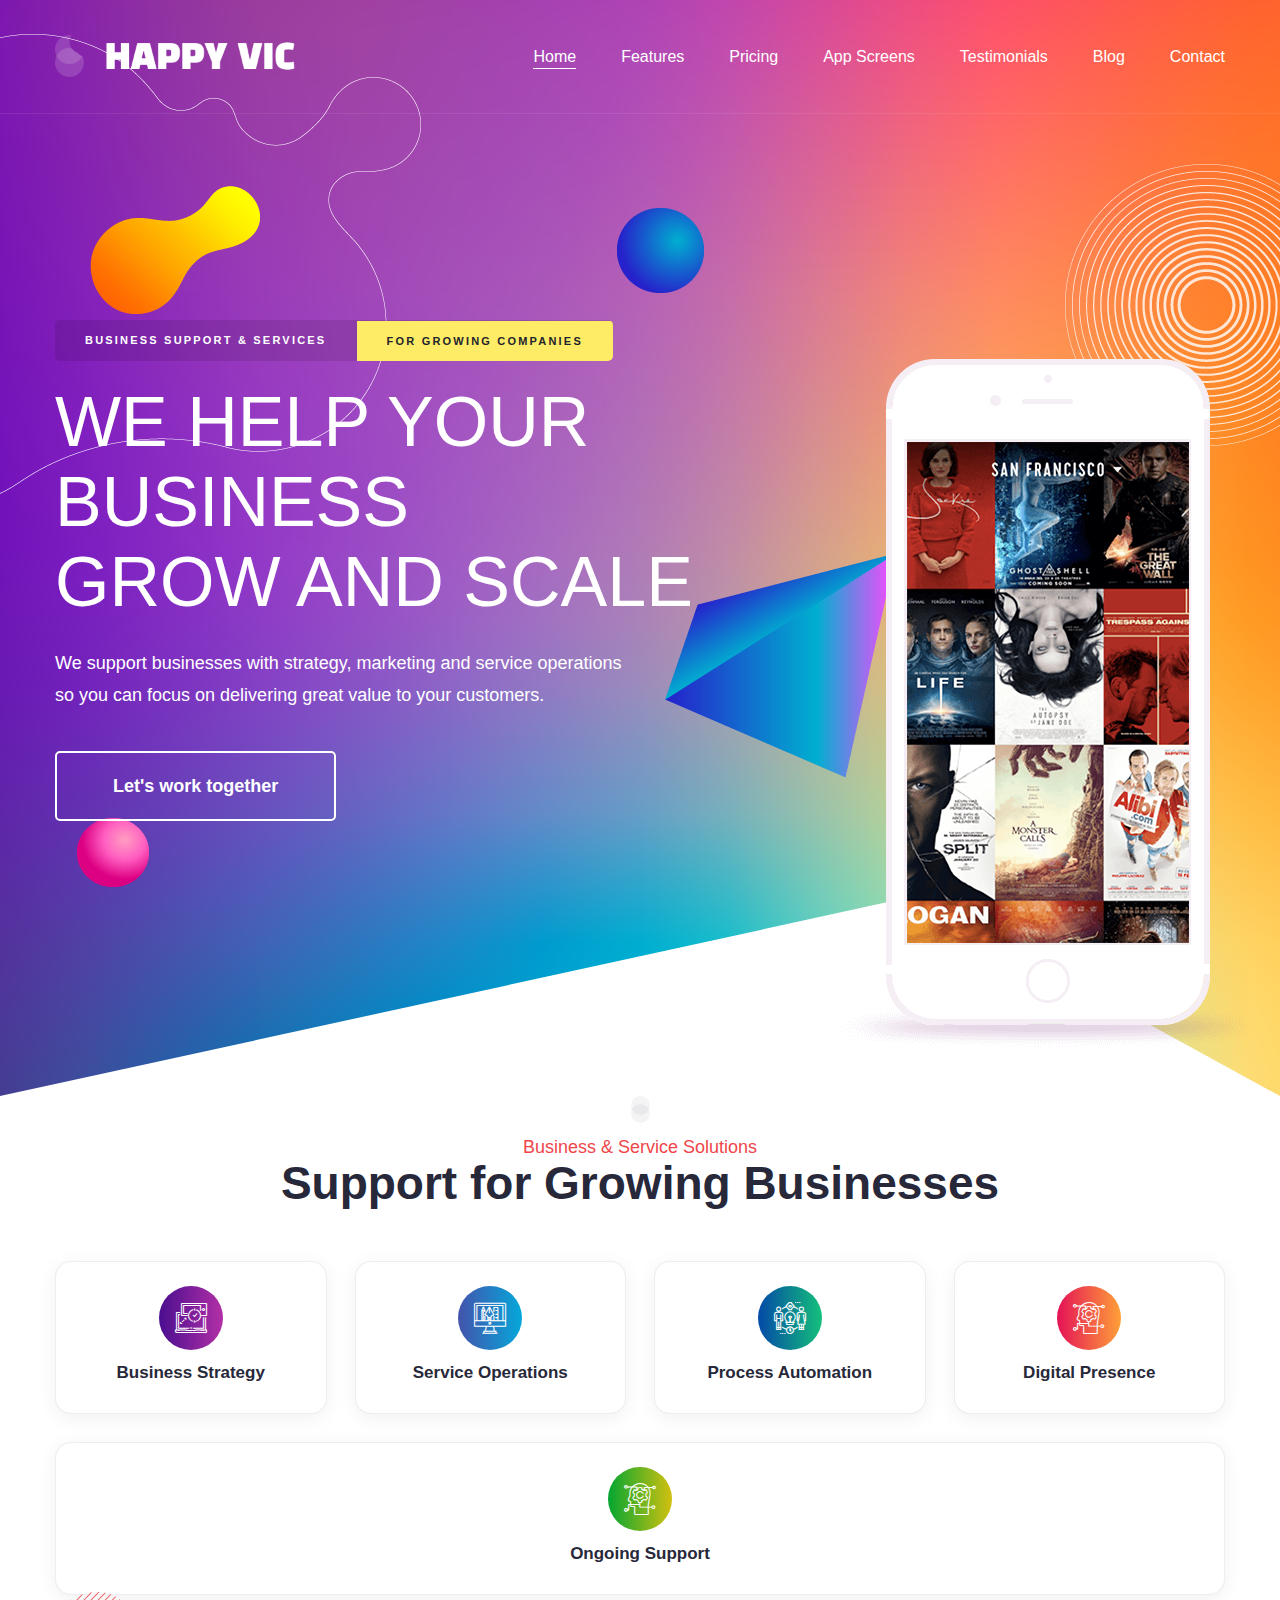
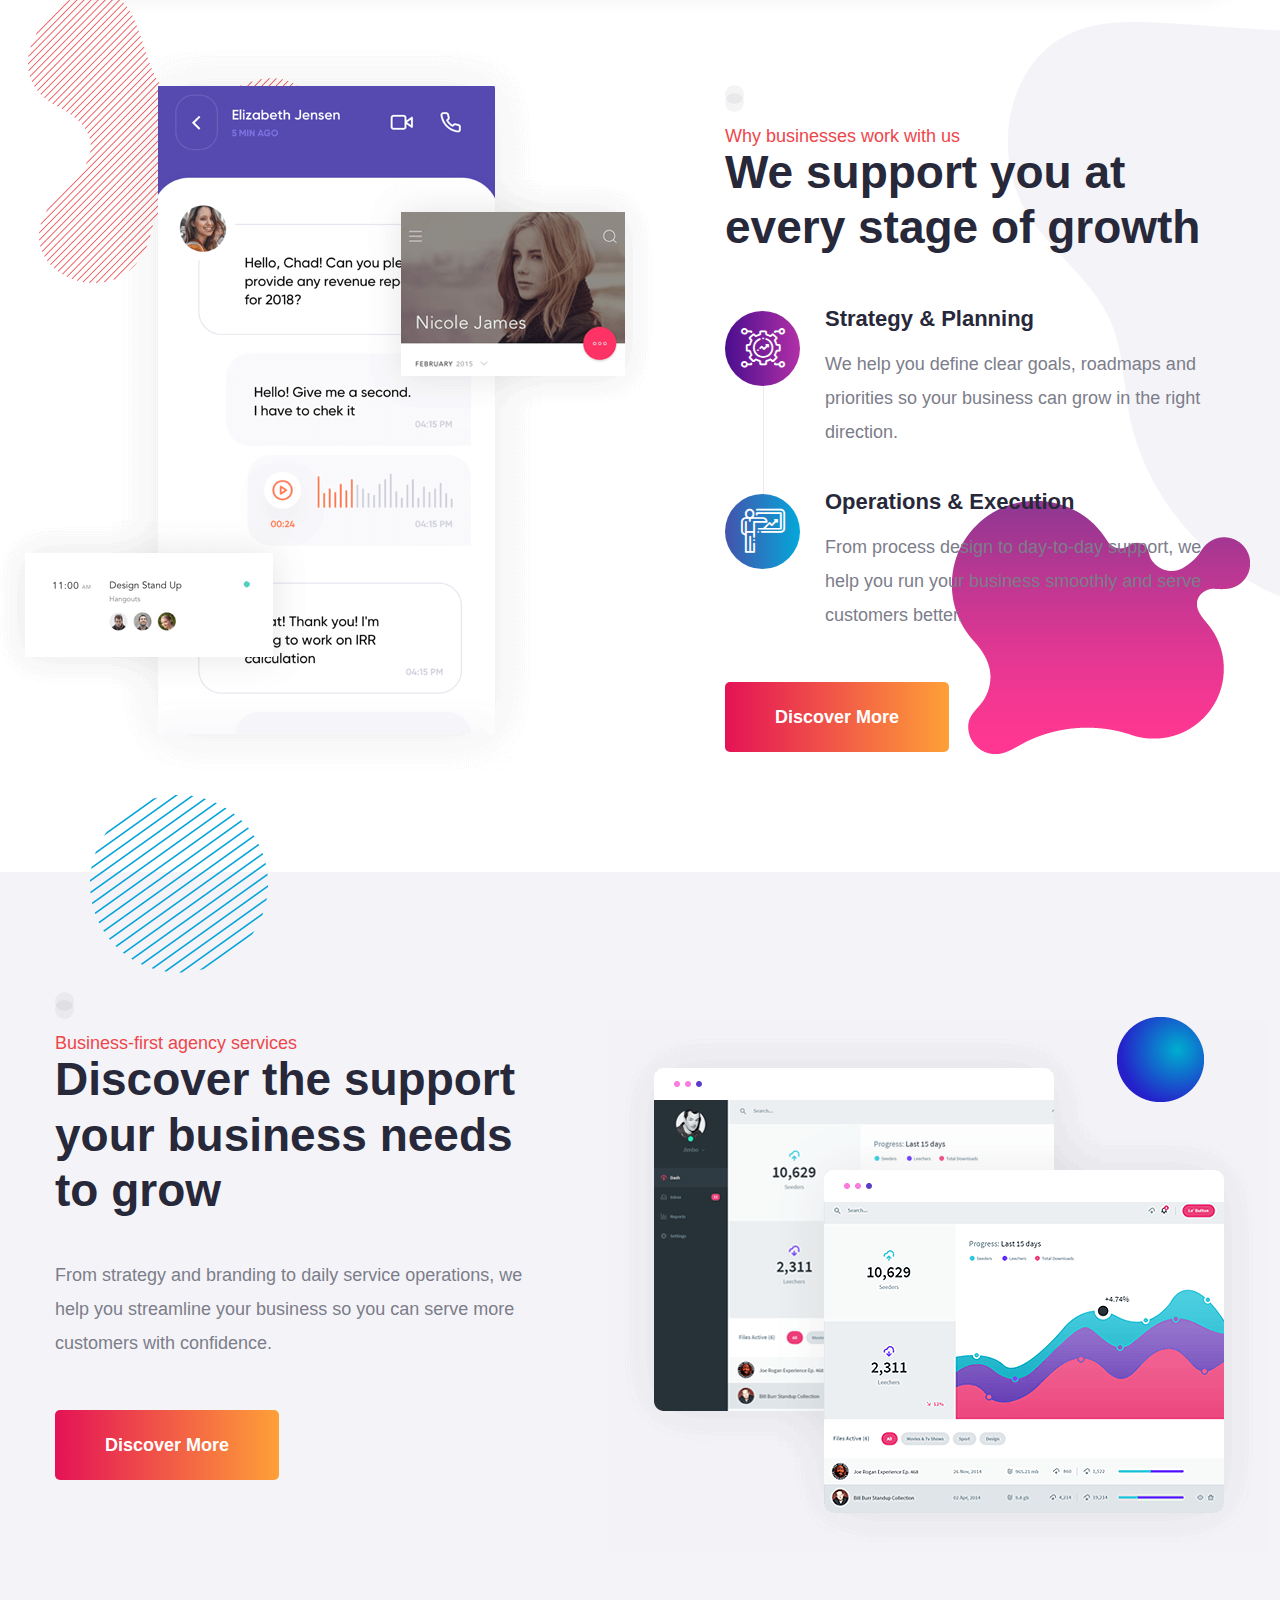
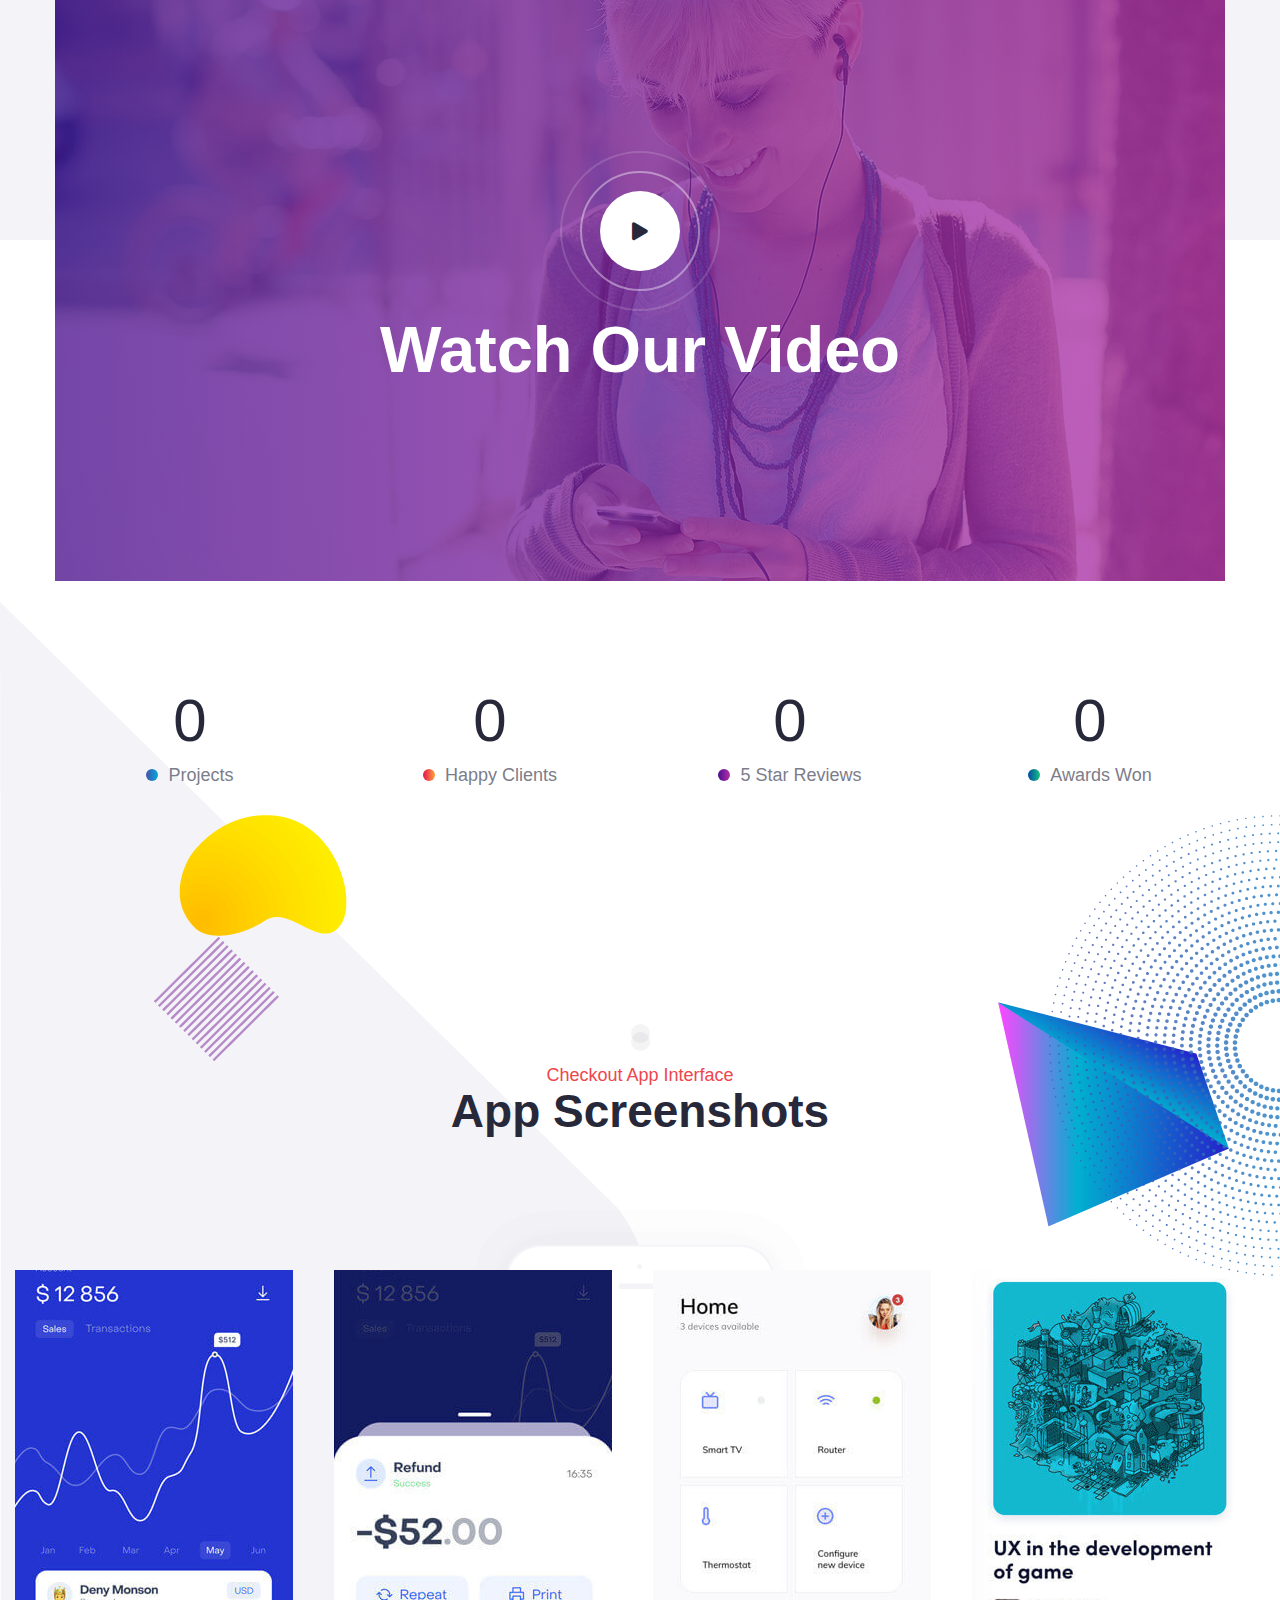
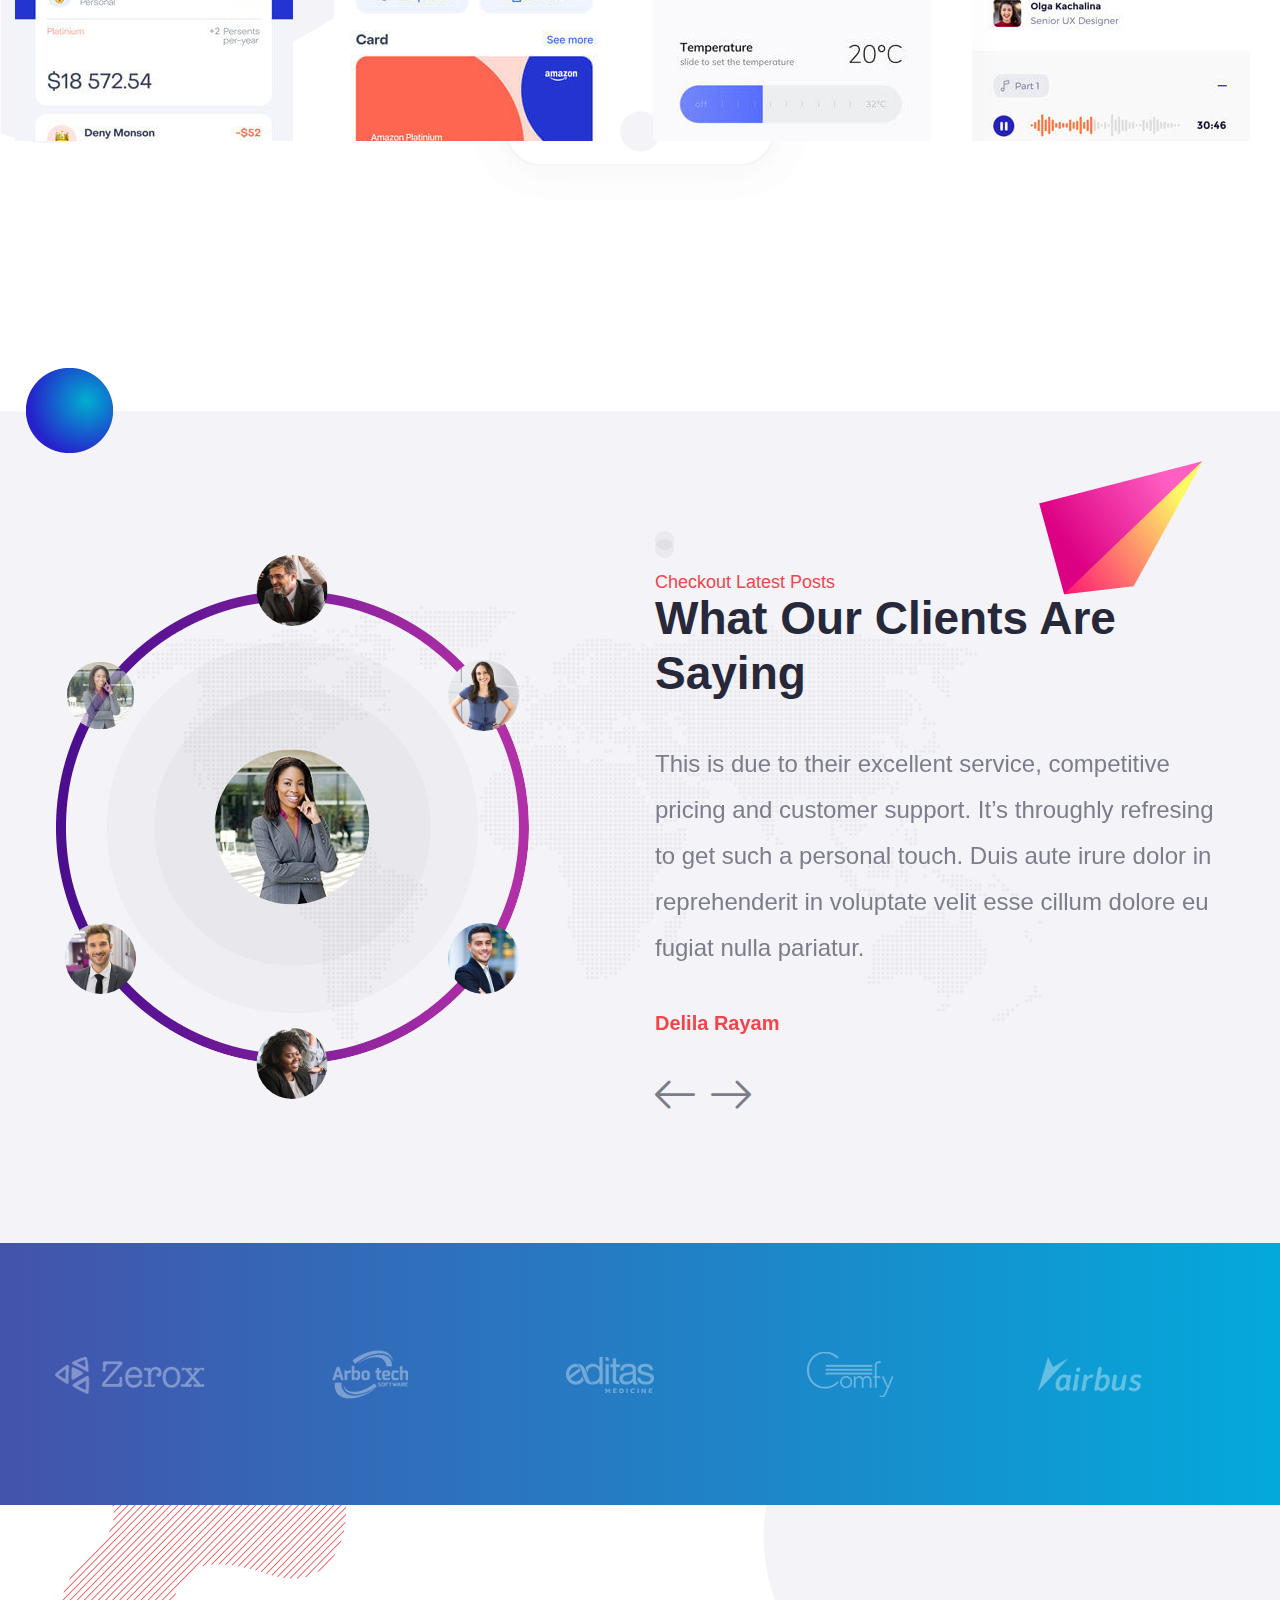
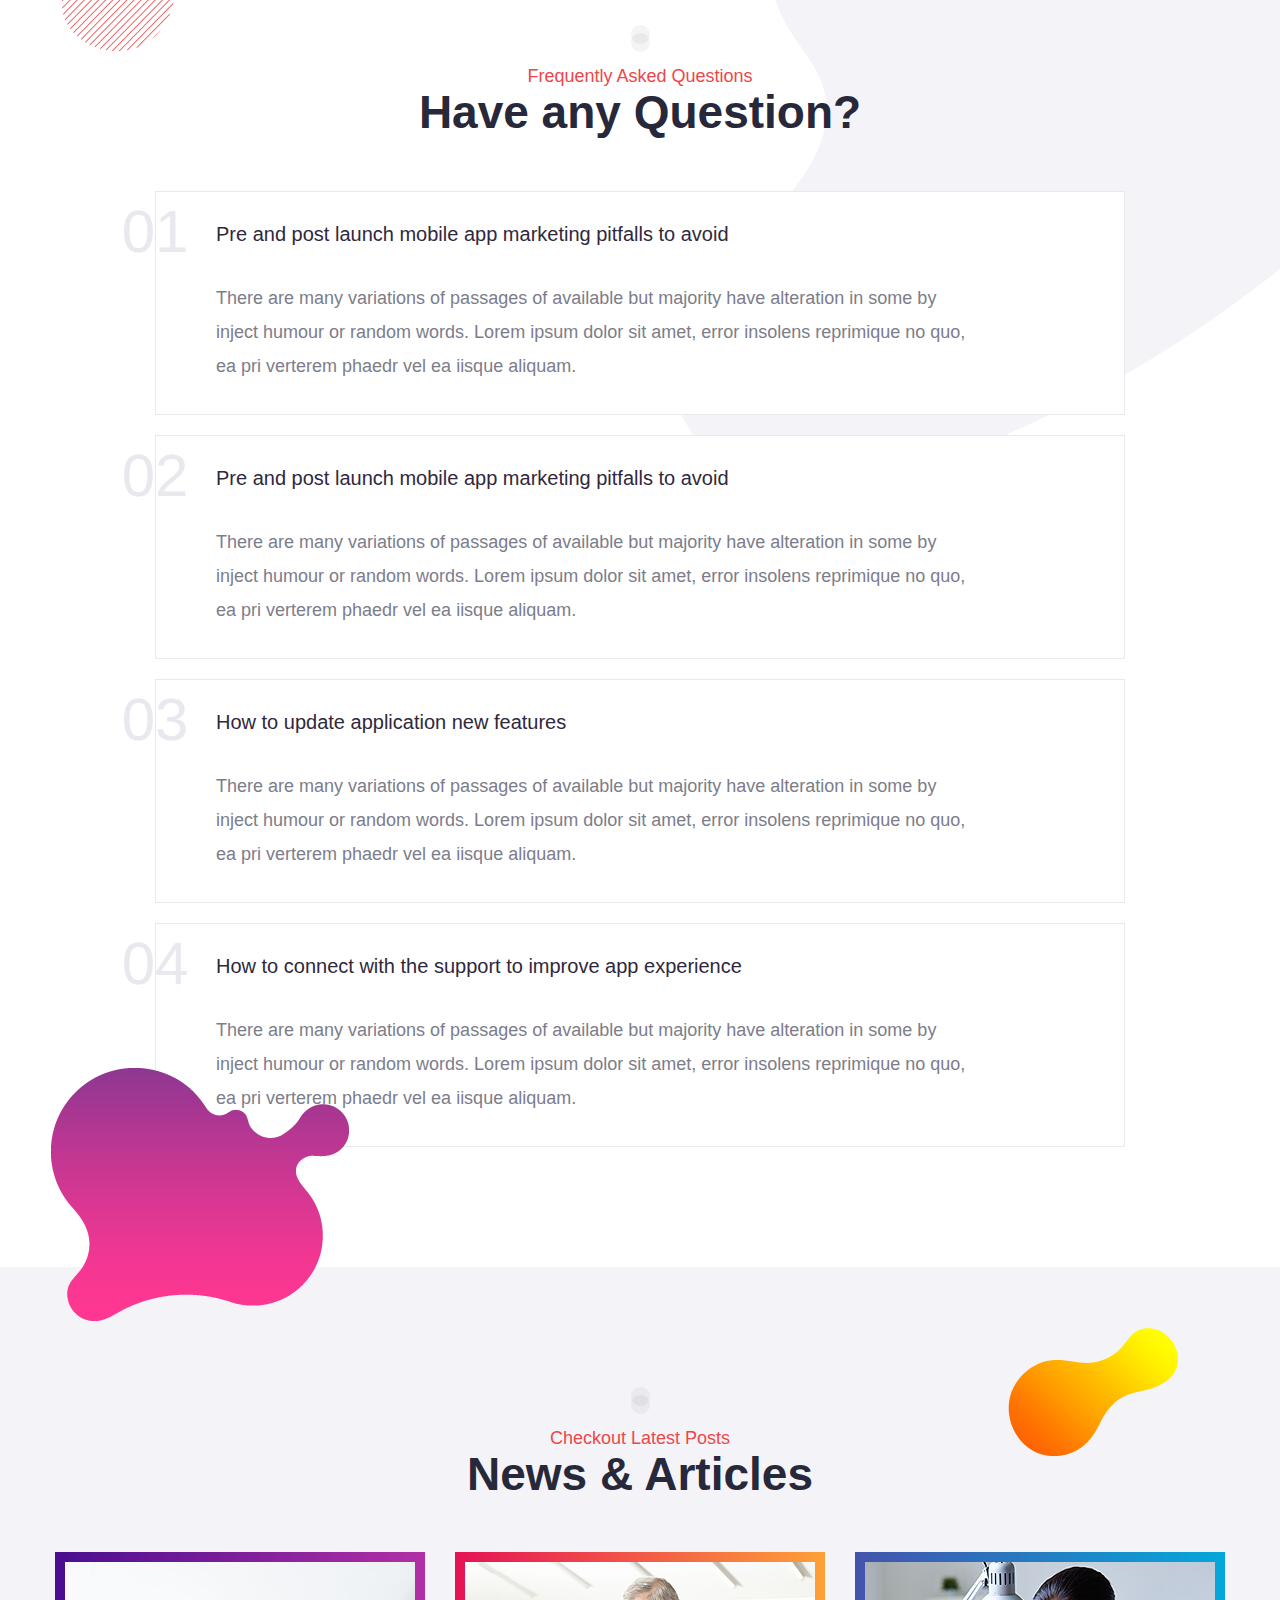
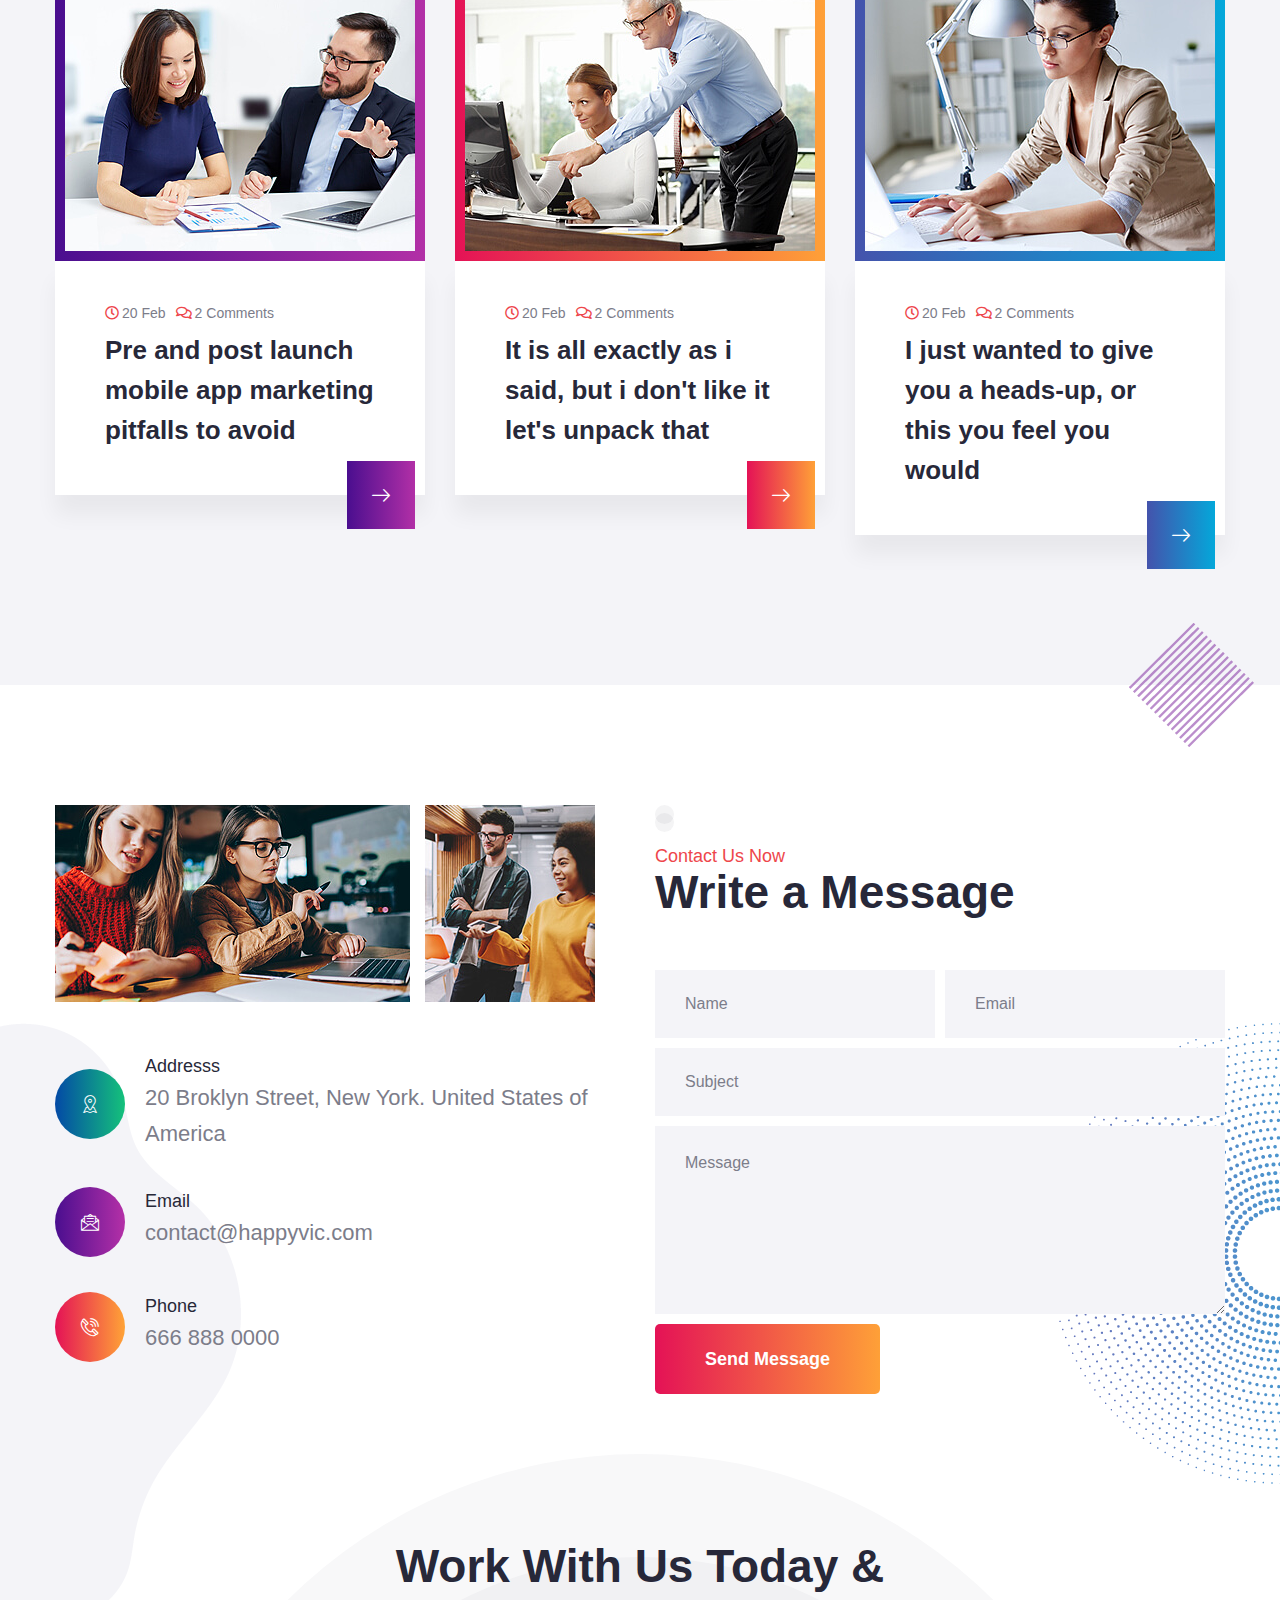
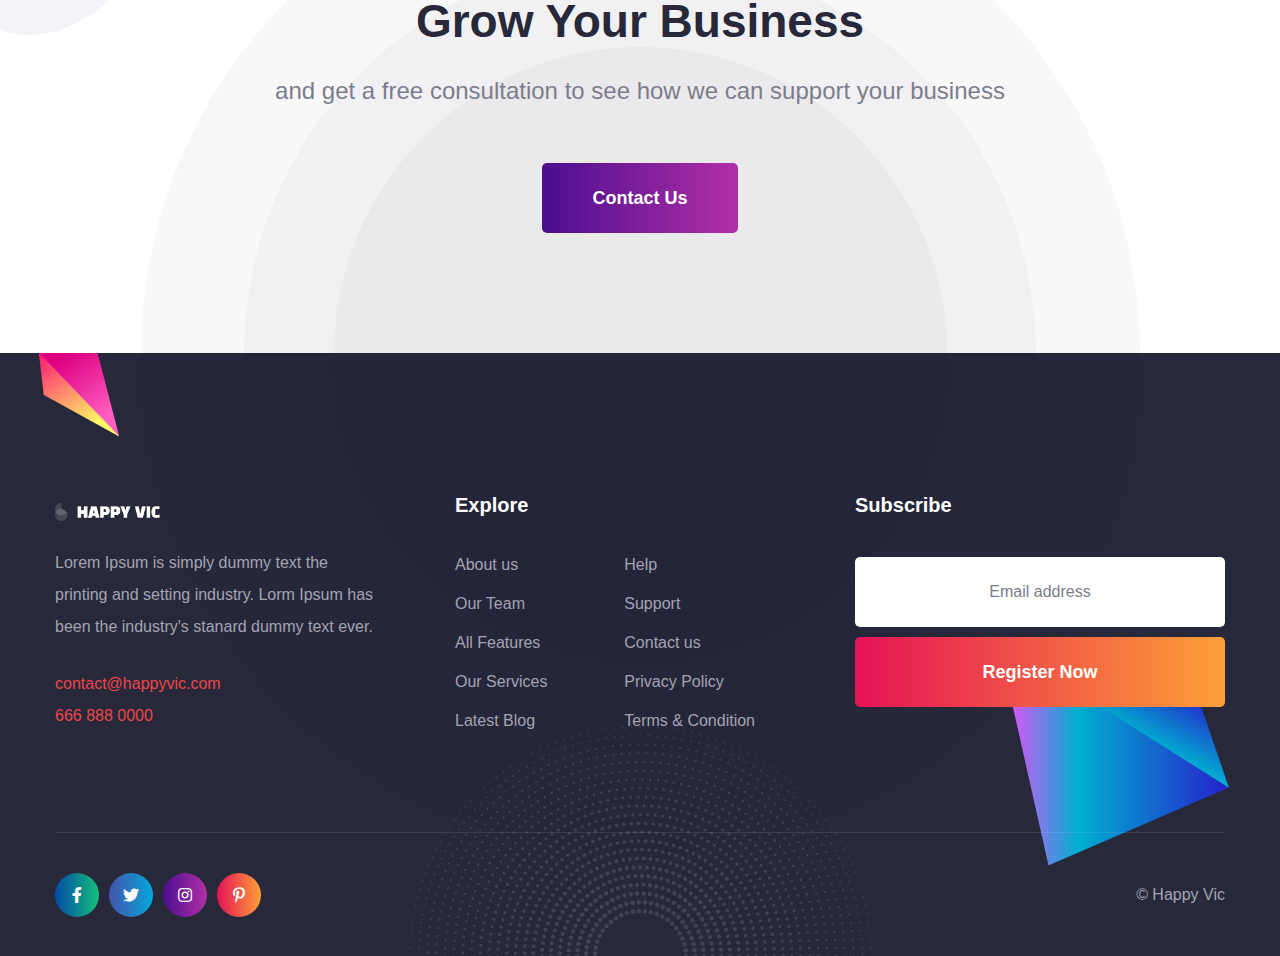
<file: index.html>
<!doctype html>
<!-- saved from url=(0025)# -->
<html>
  <head>
    <meta http-equiv="Content-Type" content="text/html; charset=UTF-8" />
    <title>Happy Vic - Business Support &amp; Services</title>
    <meta name="viewport" content="initial-scale=1.0, width=device-width" />
    <link
      rel="apple-touch-icon"
      sizes="180x180"
      href="https://zimed.vercel.app/assets/images/favicons/apple-touch-icon.png"
    />
    <link
      rel="icon"
      type="image/png"
      sizes="32x32"
      href="https://zimed.vercel.app/assets/images/favicons/favicon-32x32.png"
    />
    <link
      rel="icon"
      type="image/png"
      sizes="16x16"
      href="https://zimed.vercel.app/assets/images/favicons/favicon-16x16.png"
    />
    <link rel="stylesheet" type="text/css" href="./public/bootstrap.min.css" />
    <link rel="stylesheet" type="text/css" href="./public/animate.min.css" />
    <link
      rel="stylesheet"
      type="text/css"
      href="./public/fontawesome-all.min.css"
    />
    <link rel="stylesheet" type="text/css" href="./public/zimed-icon.css" />
    <link rel="stylesheet" type="text/css" href="./public/style.css" />
    <link rel="stylesheet" type="text/css" href="./public/responsive.css" />
    <meta name="next-head-count" content="12" />
    <link rel="preload" href="./public/styles.2a3cce62.chunk.css" as="style" />
    <link rel="stylesheet" href="./public/styles.2a3cce62.chunk.css" />
    <link rel="preload" href="./public/index.js.download" as="script" />
    <link
      rel="preload"
      href="./public/framework.2689030919a9ba0449ff.js.download"
      as="script"
    />
    <link
      rel="preload"
      href="./public/commons.b0ce49c01c4ac5c30a65.js.download"
      as="script"
    />
    <link
      rel="preload"
      href="./public/styles.ee0df14c8963206f51cf.js.download"
      as="script"
    />
    <link
      rel="preload"
      href="./public/main-66fd6657b490eabd9e03.js.download"
      as="script"
    />
    <link href="#" rel="prefetch" as="script" />
    <link href="#" rel="prefetch" as="script" />
    <link href="#" rel="prefetch" as="script" />
  </head>
  <body>
    <div id="__next">
      <div>
        <div class="page-wrapper">
          <div>
            <header class="main-nav__header-one">
              <nav class="header-navigation stricky">
                <div class="container">
                  <div class="main-nav__logo-box">
                    <a href="#" class="main-nav__logo"
                      ><img
                        src="./public/logo.png"
                        width="240"
                        alt="Happy Vic"
                        style="filter: blur(0px)" /></a
                    ><a href="#" class="side-menu__toggler"
                      ><i class="fa fa-bars"></i
                    ></a>
                  </div>
                  <div class="main-nav__main-navigation">
                    <ul class="one-page-scroll-menu main-nav__navigation-box">
                      <li class="current scrollToLink">
                        <a href="#">Home</a>
                      </li>
                      <li class="scrollToLink">
                        <a href="#features">Features</a>
                      </li>
                      <li class="scrollToLink">
                        <a href="#pricing">Pricing</a>
                      </li>
                      <li class="scrollToLink">
                        <a href="#app-shots">App Screens</a>
                      </li>
                      <li class="scrollToLink">
                        <a href="#testimonials">Testimonials</a>
                      </li>
                      <li class="dropdown scrollToLink">
                        <a href="#blog">Blog</a>
                        <ul>
                          <li>
                            <a href="#blog">Blog Page</a>
                          </li>
                          <li>
                            <a href="#blog-details">Blog Details</a>
                          </li>
                        </ul>
                      </li>
                      <li class="scrollToLink">
                        <a href="#contact">Contact</a>
                      </li>
                    </ul>
                  </div>
                </div>
              </nav>
            </header>
          </div>
          <section
            class="banner-one"
            id="banner"
            style="background-image: url(./public/banner-bg-1-1.png)"
          >
            <img
              src="./public/banner-shapes-1-1.png"
              alt=""
              class="banner-one__shape-1"
              style="filter: blur(0px)"
            /><img
              src="./public/banner-shapes-1-2.png"
              alt=""
              class="banner-one__shape-2"
              style="filter: blur(0px)"
            /><img
              src="./public/banner-shapes-1-4.png"
              alt=""
              class="banner-one__shape-4"
              style="filter: blur(0px)"
            /><img
              src="./public/banner-shapes-1-5.png"
              alt=""
              class="banner-one__shape-5"
              style="filter: blur(0px)"
            /><img
              src="./public/banner-shapes-1-6.png"
              alt=""
              class="banner-one__shape-6"
              style="filter: blur(0px)"
            /><img
              src="./public/banner-shapes-1-7.png"
              alt=""
              class="banner-one__shape-7"
              style="filter: blur(0px)"
            />
            <div class="container">
              <img
                src="./public/banner-shapes-1-3.png"
                alt=""
                class="banner-one__shape-moc-1"
                style="filter: blur(0px)"
              /><img
                src="./public/banner-moc-1-1.png"
                alt=""
                class="banner-one__moc"
                style="filter: blur(0px)"
              />
              <div class="row">
                <div class="col-lg-7">
                  <div class="banner-one__content">
                    <p class="banner-one__tag-line">
                      Business support &amp; services
                      <a href="#">for growing companies</a>
                    </p>
                    <h3>
                      We help your business <br />
                      grow and scale
                    </h3>
                    <p>
                      We support businesses with strategy, marketing and service
                      operations <br />
                      so you can focus on delivering great value to your
                      customers.
                    </p>
                    <a
                      href="#contact"
                      data-target="#contact"
                      class="thm-btn banner-one__btn scroll-to-target"
                      >Let's work together
                    </a>
                  </div>
                </div>
              </div>
            </div>
          </section>
          <section class="service-one" id="features">
            <div class="container">
              <div class="block-title text-center">
                <span class="block-title__bubbles"></span>
                <p>Business &amp; Service Solutions</p>
                <h3>Support for Growing Businesses</h3>
              </div>
              <div class="row">
                <div
                  class="service-one__col wow fadeInUp"
                  data-wow-duration="1500ms"
                  data-wow-delay="000ms"
                >
                  <div class="service-one__single">
                    <i class="zimed-icon-responsive"></i>
                    <h3>Business Strategy</h3>
                  </div>
                </div>
                <div
                  class="service-one__col wow fadeInUp"
                  data-wow-duration="1500ms"
                  data-wow-delay="100ms"
                >
                  <div class="service-one__single">
                    <i class="zimed-icon-computer-graphic"></i>
                    <h3>Service Operations</h3>
                  </div>
                </div>
                <div
                  class="service-one__col wow fadeInUp"
                  data-wow-duration="1500ms"
                  data-wow-delay="200ms"
                >
                  <div class="service-one__single">
                    <i class="zimed-icon-development1"></i>
                    <h3>Process Automation</h3>
                  </div>
                </div>
                <div
                  class="service-one__col wow fadeInUp"
                  data-wow-duration="1500ms"
                  data-wow-delay="300ms"
                >
                  <div class="service-one__single">
                    <i class="zimed-icon-development"></i>
                    <h3>Digital Presence</h3>
                  </div>
                </div>
                <div
                  class="service-one__col wow fadeInUp"
                  data-wow-duration="1500ms"
                  data-wow-delay="400ms"
                >
                  <div class="service-one__single">
                    <i class="zimed-icon-development"></i>
                    <h3>Ongoing Support</h3>
                  </div>
                </div>
              </div>
            </div>
          </section>
          <div class="cta-three">
            <img
              src="./public/cta-1-shape-2.png"
              alt=""
              class="cta-three__shape-2"
              style="filter: blur(0px)"
            /><img
              src="./public/cta-1-shape-3.png"
              alt=""
              class="cta-three__shape-3"
              style="filter: blur(0px)"
            />
            <div class="container">
              <img
                src="./public/cta-1-shape-1.png"
                alt=""
                class="cta-three__shape-1"
                style="filter: blur(0px)"
              /><img
                src="./public/cta-moc-1-1.png"
                alt=""
                class="cta-three__moc"
                style="filter: blur(0px)"
              />
              <div class="row justify-content-end">
                <div class="col-lg-6">
                  <div class="cta-three__content">
                    <div class="block-title text-left">
                      <span class="block-title__bubbles"></span>
                      <p>Why businesses work with us</p>
                      <h3>We support you at every stage of growth</h3>
                    </div>
                    <div class="cta-three__box-wrap">
                      <div class="cta-three__box">
                        <div class="cta-three__box-icon">
                          <i class="zimed-icon-strategy"></i>
                        </div>
                        <div class="cta-three__box-content">
                          <h3>Strategy &amp; Planning</h3>
                          <p>
                            We help you define clear goals, roadmaps and
                            priorities so your business can grow in the right
                            direction.
                          </p>
                        </div>
                      </div>
                      <div class="cta-three__box">
                        <div class="cta-three__box-icon">
                          <i class="zimed-icon-training"></i>
                        </div>
                        <div class="cta-three__box-content">
                          <h3>Operations &amp; Execution</h3>
                          <p>
                            From process design to day-to-day support, we help
                            you run your business smoothly and serve customers
                            better.
                          </p>
                        </div>
                      </div>
                    </div>
                    <a href="#" class="thm-btn cta-three__btn">Discover More</a>
                  </div>
                </div>
              </div>
            </div>
          </div>
          <section class="cta-two">
            <img
              src="./public/cta-2-shape-1.png"
              alt=""
              class="cta-two__shape-1"
              style="filter: blur(0px)"
            /><img
              src="./public/cta-2-shape-2.png"
              alt=""
              class="cta-two__shape-2"
              style="filter: blur(0px)"
            />
            <div class="container">
              <img
                src="./public/cta-2-shape-3.png"
                alt=""
                class="cta-two__shape-3"
                style="filter: blur(0px)"
              /><img
                src="./public/cta-moc-2-1.png"
                alt=""
                class="cta-two__moc"
                style="filter: blur(0px)"
              />
              <div class="row">
                <div class="col-xl-5 col-lg-6">
                  <div class="cta-two__content">
                    <div class="block-title text-left">
                      <span class="block-title__bubbles"></span>
                      <p>Business-first agency services</p>
                      <h3>
                        Discover the support your business needs to grow
                      </h3>
                    </div>
                    <p>
                      From strategy and branding to daily service operations, we
                      help you streamline your business so you can serve more
                      customers with confidence.
                    </p>
                    <a href="#" class="thm-btn cta-two__btn">Discover More</a>
                  </div>
                </div>
              </div>
            </div>
          </section>
          <section class="video-one">
            <div class="container">
              <div
                class="video-one__box wow fadeInUp"
                data-wow-duration="1500ms"
              >
                <img
                  src="./public/video-1-1.jpg"
                  alt=""
                  style="filter: blur(0px)"
                />
                <div class="video-one__content">
                  <div class="video-popup"><i class="fa fa-play"></i></div>
                  <h3>Watch Our Video</h3>
                </div>
              </div>
            </div>
          </section>
          <div>
            <section class="funfact-one" id="funfact-counters">
              <img
                src="./public/pricing-shape-1.png"
                alt=""
                class="funfact-one__shape-1"
                style="filter: blur(0px)"
              /><img
                src="./public/pricing-shape-2.png"
                alt=""
                class="funfact-one__shape-2"
                style="filter: blur(0px)"
              /><img
                src="./public/pricing-shape-3.png"
                alt=""
                class="funfact-one__shape-3"
                style="filter: blur(0px)"
              />
              <div class="container">
                <div class="row">
                  <div class="col-lg-3 col-md-6">
                    <div class="funfact-one__single">
                      <h3 class="counter"><span data-to="350">0</span></h3>
                      <p>Projects</p>
                    </div>
                  </div>
                  <div class="col-lg-3 col-md-6">
                    <div class="funfact-one__single">
                      <h3 class="counter"><span data-to="200">0</span></h3>
                      <p>Happy Clients</p>
                    </div>
                  </div>
                  <div class="col-lg-3 col-md-6">
                    <div class="funfact-one__single">
                      <h3 class="counter"><span data-to="98">0</span></h3>
                      <p>5 Star Reviews</p>
                    </div>
                  </div>
                  <div class="col-lg-3 col-md-6">
                    <div class="funfact-one__single">
                      <h3 class="counter"><span data-to="15">0</span></h3>
                      <p>Awards Won</p>
                    </div>
                  </div>
                </div>
              </div>
            </section>
          </div>
          <div>
            <section class="app-shot-one" id="app-shots">
              <img
                src="./public/contact-shape-3.png"
                alt=""
                class="app-shot__shape-1"
                style="filter: blur(0px)"
              /><img
                src="./public/contact-shape-2.png"
                alt=""
                class="app-shot__shape-2"
                style="filter: blur(0px)"
              />
              <div class="container-fluid">
                <div class="block-title text-center">
                  <span class="block-title__bubbles"></span>
                  <p>Checkout App Interface</p>
                  <h3>App Screenshots</h3>
                </div>
                <div class="app-shot-one__carousel">
                  <div
                    class="swiper-container swiper-container-initialized swiper-container-horizontal"
                  >
                    <div
                      class="swiper-wrapper"
                      style="
                        transition-duration: 0ms;
                        transform: translate3d(-3190px, 0px, 0px);
                      "
                    >
                      <div
                        class="swiper-slide item swiper-slide-duplicate"
                        data-swiper-slide-index="10"
                        style="width: 289px; margin-right: 30px"
                      >
                        <img
                          src="./public/app-shot-1-1.jpg"
                          alt=""
                          style="filter: blur(0px)"
                        />
                      </div>
                      <div
                        class="swiper-slide item swiper-slide-duplicate"
                        data-swiper-slide-index="11"
                        style="width: 289px; margin-right: 30px"
                      >
                        <img
                          src="./public/app-shot-1-2.jpg"
                          alt=""
                          style="filter: blur(0px)"
                        />
                      </div>
                      <div
                        class="swiper-slide item swiper-slide-duplicate"
                        data-swiper-slide-index="12"
                        style="width: 289px; margin-right: 30px"
                      >
                        <img
                          src="./public/app-shot-1-3.jpg"
                          alt=""
                          style="filter: blur(0px)"
                        />
                      </div>
                      <div
                        class="swiper-slide item swiper-slide-duplicate"
                        data-swiper-slide-index="13"
                        style="width: 289px; margin-right: 30px"
                      >
                        <img
                          src="./public/app-shot-1-4.jpg"
                          alt=""
                          style="filter: blur(0px)"
                        />
                      </div>
                      <div
                        class="swiper-slide item swiper-slide-duplicate"
                        data-swiper-slide-index="14"
                        style="width: 289px; margin-right: 30px"
                      >
                        <img
                          src="./public/app-shot-1-5.jpg"
                          alt=""
                          style="filter: blur(0px)"
                        />
                      </div>
                      <div
                        class="swiper-slide item"
                        data-swiper-slide-index="0"
                        style="width: 289px; margin-right: 30px"
                      >
                        <img
                          src="./public/app-shot-1-1.jpg"
                          alt=""
                          style="filter: blur(0px)"
                        />
                      </div>
                      <div
                        class="swiper-slide item"
                        data-swiper-slide-index="1"
                        style="width: 289px; margin-right: 30px"
                      >
                        <img
                          src="./public/app-shot-1-2.jpg"
                          alt=""
                          style="filter: blur(0px)"
                        />
                      </div>
                      <div
                        class="swiper-slide item"
                        data-swiper-slide-index="2"
                        style="width: 289px; margin-right: 30px"
                      >
                        <img
                          src="./public/app-shot-1-3.jpg"
                          alt=""
                          style="filter: blur(0px)"
                        />
                      </div>
                      <div
                        class="swiper-slide item"
                        data-swiper-slide-index="3"
                        style="width: 289px; margin-right: 30px"
                      >
                        <img
                          src="./public/app-shot-1-4.jpg"
                          alt=""
                          style="filter: blur(0px)"
                        />
                      </div>
                      <div
                        class="swiper-slide item swiper-slide-prev"
                        data-swiper-slide-index="4"
                        style="width: 289px; margin-right: 30px"
                      >
                        <img
                          src="./public/app-shot-1-5.jpg"
                          alt=""
                          style="filter: blur(0px)"
                        />
                      </div>
                      <div
                        class="swiper-slide item swiper-slide-active"
                        data-swiper-slide-index="5"
                        style="width: 289px; margin-right: 30px"
                      >
                        <img
                          src="./public/app-shot-1-1.jpg"
                          alt=""
                          style="filter: blur(0px)"
                        />
                      </div>
                      <div
                        class="swiper-slide item swiper-slide-next"
                        data-swiper-slide-index="6"
                        style="width: 289px; margin-right: 30px"
                      >
                        <img
                          src="./public/app-shot-1-2.jpg"
                          alt=""
                          style="filter: blur(0px)"
                        />
                      </div>
                      <div
                        class="swiper-slide item"
                        data-swiper-slide-index="7"
                        style="width: 289px; margin-right: 30px"
                      >
                        <img
                          src="./public/app-shot-1-3.jpg"
                          alt=""
                          style="filter: blur(0px)"
                        />
                      </div>
                      <div
                        class="swiper-slide item"
                        data-swiper-slide-index="8"
                        style="width: 289px; margin-right: 30px"
                      >
                        <img
                          src="./public/app-shot-1-4.jpg"
                          alt=""
                          style="filter: blur(0px)"
                        />
                      </div>
                      <div
                        class="swiper-slide item"
                        data-swiper-slide-index="9"
                        style="width: 289px; margin-right: 30px"
                      >
                        <img
                          src="./public/app-shot-1-5.jpg"
                          alt=""
                          style="filter: blur(0px)"
                        />
                      </div>
                      <div
                        class="swiper-slide item"
                        data-swiper-slide-index="10"
                        style="width: 289px; margin-right: 30px"
                      >
                        <img
                          src="./public/app-shot-1-1.jpg"
                          alt=""
                          style="filter: blur(0px)"
                        />
                      </div>
                      <div
                        class="swiper-slide item"
                        data-swiper-slide-index="11"
                        style="width: 289px; margin-right: 30px"
                      >
                        <img
                          src="./public/app-shot-1-2.jpg"
                          alt=""
                          style="filter: blur(0px)"
                        />
                      </div>
                      <div
                        class="swiper-slide item"
                        data-swiper-slide-index="12"
                        style="width: 289px; margin-right: 30px"
                      >
                        <img
                          src="./public/app-shot-1-3.jpg"
                          alt=""
                          style="filter: blur(0px)"
                        />
                      </div>
                      <div
                        class="swiper-slide item"
                        data-swiper-slide-index="13"
                        style="width: 289px; margin-right: 30px"
                      >
                        <img
                          src="./public/app-shot-1-4.jpg"
                          alt=""
                          style="filter: blur(0px)"
                        />
                      </div>
                      <div
                        class="swiper-slide item"
                        data-swiper-slide-index="14"
                        style="width: 289px; margin-right: 30px"
                      >
                        <img
                          src="./public/app-shot-1-5.jpg"
                          alt=""
                          style="filter: blur(0px)"
                        />
                      </div>
                      <div
                        class="swiper-slide item swiper-slide-duplicate"
                        data-swiper-slide-index="0"
                        style="width: 289px; margin-right: 30px"
                      >
                        <img
                          src="./public/app-shot-1-1.jpg"
                          alt=""
                          style="filter: blur(0px)"
                        />
                      </div>
                      <div
                        class="swiper-slide item swiper-slide-duplicate"
                        data-swiper-slide-index="1"
                        style="width: 289px; margin-right: 30px"
                      >
                        <img
                          src="./public/app-shot-1-2.jpg"
                          alt=""
                          style="filter: blur(0px)"
                        />
                      </div>
                      <div
                        class="swiper-slide item swiper-slide-duplicate"
                        data-swiper-slide-index="2"
                        style="width: 289px; margin-right: 30px"
                      >
                        <img
                          src="./public/app-shot-1-3.jpg"
                          alt=""
                          style="filter: blur(0px)"
                        />
                      </div>
                      <div
                        class="swiper-slide item swiper-slide-duplicate"
                        data-swiper-slide-index="3"
                        style="width: 289px; margin-right: 30px"
                      >
                        <img
                          src="./public/app-shot-1-4.jpg"
                          alt=""
                          style="filter: blur(0px)"
                        />
                      </div>
                      <div
                        class="swiper-slide item swiper-slide-duplicate swiper-slide-duplicate-prev"
                        data-swiper-slide-index="4"
                        style="width: 289px; margin-right: 30px"
                      >
                        <img
                          src="./public/app-shot-1-5.jpg"
                          alt=""
                          style="filter: blur(0px)"
                        />
                      </div>
                    </div>
                    <span
                      class="swiper-notification"
                      aria-live="assertive"
                      aria-atomic="true"
                    ></span>
                  </div>
                </div>
              </div>
            </section>
          </div>
          <section class="testimonials__one" id="testimonials">
            <img
              src="./public/map-1-1.png"
              alt="Awesome Image"
              class="map-img"
              style="filter: blur(0px)"
            /><img
              src="./public/testi-shape-1.png"
              alt=""
              class="testimonials__one-shape-1"
              style="filter: blur(0px)"
            /><img
              src="./public/testi-shape-2.png"
              alt=""
              class="testimonials__one-shape-2"
              style="filter: blur(0px)"
            />
            <div class="container">
              <div class="row">
                <div class="col-lg-6 d-flex">
                  <div class="my-auto wow fadeInUp" data-wow-duration="1500ms">
                    <div id="testimonials-slider-pager">
                      <div class="testimonials-slider-pager-one">
                        <span class="pager-item active" data-slide-index="0"
                          ><img
                            src="./public/testi-1-1.jpg"
                            alt="Awesome Image"
                            style="filter: blur(0px)" /></span
                        ><span class="pager-item" data-slide-index="1"
                          ><img
                            src="./public/testi-1-2.jpg"
                            alt="Awesome Image"
                            style="filter: blur(0px)" /></span
                        ><span class="pager-item" data-slide-index="2"
                          ><img
                            src="./public/testi-1-3.jpg"
                            alt="Awesome Image"
                            style="filter: blur(0px)" /></span
                        ><span class="pager-item" data-slide-index="3"
                          ><img
                            src="./public/testi-1-4.jpg"
                            alt="Awesome Image"
                            style="filter: blur(0px)" /></span
                        ><span class="pager-item" data-slide-index="4"
                          ><img
                            src="./public/testi-1-5.jpg"
                            alt="Awesome Image"
                            style="filter: blur(0px)" /></span
                        ><span class="pager-item" data-slide-index="5"
                          ><img
                            src="./public/testi-1-6.jpg"
                            alt="Awesome Image"
                            style="filter: blur(0px)"
                        /></span>
                      </div>
                      <div class="testimonials-slider-pager-two">
                        <a
                          href="#"
                          class="pager-item active"
                          data-slide-index="0"
                          ><img
                            src="./public/testi-1-1.jpg"
                            alt="Awesome Image"
                            style="filter: blur(0px)" /></a
                        ><a href="#" class="pager-item" data-slide-index="1"
                          ><img
                            src="./public/testi-1-2.jpg"
                            alt="Awesome Image"
                            style="filter: blur(0px)" /></a
                        ><a href="#" class="pager-item" data-slide-index="2"
                          ><img
                            src="./public/testi-1-3.jpg"
                            alt="Awesome Image"
                            style="filter: blur(0px)" /></a
                        ><a href="#" class="pager-item" data-slide-index="3"
                          ><img
                            src="./public/testi-1-4.jpg"
                            alt="Awesome Image"
                            style="filter: blur(0px)" /></a
                        ><a href="#" class="pager-item" data-slide-index="4"
                          ><img
                            src="./public/testi-1-5.jpg"
                            alt="Awesome Image"
                            style="filter: blur(0px)" /></a
                        ><a href="#" class="pager-item" data-slide-index="5"
                          ><img
                            src="./public/testi-1-6.jpg"
                            alt="Awesome Image"
                            style="filter: blur(0px)"
                        /></a>
                      </div>
                    </div>
                  </div>
                </div>
                <div class="col-lg-6">
                  <div class="block-title text-left">
                    <span class="block-title__bubbles"></span>
                    <p>Checkout Latest Posts</p>
                    <h3>What Our Clients Are Saying</h3>
                  </div>
                  <div class="slider testimonials-slider">
                    <div
                      class="swiper-container swiper-container-initialized swiper-container-horizontal"
                    >
                      <div class="swiper-wrapper">
                        <div
                          class="swiper-slide slide-item swiper-slide-active"
                          style="width: 570px"
                        >
                          <div class="testimonials__one__single">
                            <p>
                              This is due to their excellent service,
                              competitive pricing and customer support. It’s
                              throughly refresing to get such a personal touch.
                              Duis aute irure dolor in reprehenderit in
                              voluptate velit esse cillum dolore eu fugiat nulla
                              pariatur.
                            </p>
                            <h3>Delila Rayam</h3>
                          </div>
                        </div>
                        <div
                          class="swiper-slide slide-item swiper-slide-next"
                          style="width: 570px"
                        >
                          <div class="testimonials__one__single">
                            <p>
                              This is due to their excellent service,
                              competitive pricing and customer support. It’s
                              throughly refresing to get such a personal touch.
                              Duis aute irure dolor in reprehenderit in
                              voluptate velit esse cillum dolore eu fugiat nulla
                              pariatur.
                            </p>
                            <h3>Terrilyn Werme</h3>
                          </div>
                        </div>
                        <div
                          class="swiper-slide slide-item"
                          style="width: 570px"
                        >
                          <div class="testimonials__one__single">
                            <p>
                              This is due to their excellent service,
                              competitive pricing and customer support. It’s
                              throughly refresing to get such a personal touch.
                              Duis aute irure dolor in reprehenderit in
                              voluptate velit esse cillum dolore eu fugiat nulla
                              pariatur.
                            </p>
                            <h3>Kyle Demayo</h3>
                          </div>
                        </div>
                        <div
                          class="swiper-slide slide-item"
                          style="width: 570px"
                        >
                          <div class="testimonials__one__single">
                            <p>
                              This is due to their excellent service,
                              competitive pricing and customer support. It’s
                              throughly refresing to get such a personal touch.
                              Duis aute irure dolor in reprehenderit in
                              voluptate velit esse cillum dolore eu fugiat nulla
                              pariatur.
                            </p>
                            <h3>Minta Hadad</h3>
                          </div>
                        </div>
                        <div
                          class="swiper-slide slide-item"
                          style="width: 570px"
                        >
                          <div class="testimonials__one__single">
                            <p>
                              This is due to their excellent service,
                              competitive pricing and customer support. It’s
                              throughly refresing to get such a personal touch.
                              Duis aute irure dolor in reprehenderit in
                              voluptate velit esse cillum dolore eu fugiat nulla
                              pariatur.
                            </p>
                            <h3>Sherman Cibrian</h3>
                          </div>
                        </div>
                        <div
                          class="swiper-slide slide-item"
                          style="width: 570px"
                        >
                          <div class="testimonials__one__single">
                            <p>
                              This is due to their excellent service,
                              competitive pricing and customer support. It’s
                              throughly refresing to get such a personal touch.
                              Duis aute irure dolor in reprehenderit in
                              voluptate velit esse cillum dolore eu fugiat nulla
                              pariatur.
                            </p>
                            <h3>Adrianne Hagans</h3>
                          </div>
                        </div>
                      </div>
                      <span
                        class="swiper-notification"
                        aria-live="assertive"
                        aria-atomic="true"
                      ></span>
                    </div>
                  </div>
                  <div class="testimonial_pagination">
                    <div
                      class="testimonials-slider-pager-one testimonials-slider-pager-two"
                    >
                      <i class="zimed-icon-left-arrow"></i>
                    </div>
                    <div class="ml-3">
                      <i class="zimed-icon-right-arrow"></i>
                    </div>
                  </div>
                </div>
              </div>
            </div>
          </section>
          <section class="brand-one brand-one__home-one">
            <div class="container">
              <div class="brand-one__carousel">
                <div
                  class="swiper-container swiper-container-initialized swiper-container-horizontal"
                >
                  <div
                    class="swiper-wrapper"
                    style="
                      transition-duration: 0ms;
                      transform: translate3d(-2400px, 0px, 0px);
                    "
                  >
                    <div
                      class="swiper-slide item swiper-slide-duplicate"
                      data-swiper-slide-index="7"
                      style="width: 210px; margin-right: 30px"
                    >
                      <img
                        src="./public/brand-1-2.png"
                        alt=""
                        style="filter: blur(0px)"
                      />
                    </div>
                    <div
                      class="swiper-slide item swiper-slide-duplicate"
                      data-swiper-slide-index="8"
                      style="width: 210px; margin-right: 30px"
                    >
                      <img
                        src="./public/brand-1-3.png"
                        alt=""
                        style="filter: blur(0px)"
                      />
                    </div>
                    <div
                      class="swiper-slide item swiper-slide-duplicate"
                      data-swiper-slide-index="9"
                      style="width: 210px; margin-right: 30px"
                    >
                      <img
                        src="./public/brand-1-4.png"
                        alt=""
                        style="filter: blur(0px)"
                      />
                    </div>
                    <div
                      class="swiper-slide item swiper-slide-duplicate"
                      data-swiper-slide-index="10"
                      style="width: 210px; margin-right: 30px"
                    >
                      <img
                        src="./public/brand-1-5.png"
                        alt=""
                        style="filter: blur(0px)"
                      />
                    </div>
                    <div
                      class="swiper-slide item swiper-slide-duplicate"
                      data-swiper-slide-index="11"
                      style="width: 210px; margin-right: 30px"
                    >
                      <img
                        src="./public/brand-1-6.png"
                        alt=""
                        style="filter: blur(0px)"
                      />
                    </div>
                    <div
                      class="swiper-slide item"
                      data-swiper-slide-index="0"
                      style="width: 210px; margin-right: 30px"
                    >
                      <img
                        src="./public/brand-1-1.png"
                        alt=""
                        style="filter: blur(0px)"
                      />
                    </div>
                    <div
                      class="swiper-slide item"
                      data-swiper-slide-index="1"
                      style="width: 210px; margin-right: 30px"
                    >
                      <img
                        src="./public/brand-1-2.png"
                        alt=""
                        style="filter: blur(0px)"
                      />
                    </div>
                    <div
                      class="swiper-slide item"
                      data-swiper-slide-index="2"
                      style="width: 210px; margin-right: 30px"
                    >
                      <img
                        src="./public/brand-1-3.png"
                        alt=""
                        style="filter: blur(0px)"
                      />
                    </div>
                    <div
                      class="swiper-slide item"
                      data-swiper-slide-index="3"
                      style="width: 210px; margin-right: 30px"
                    >
                      <img
                        src="./public/brand-1-4.png"
                        alt=""
                        style="filter: blur(0px)"
                      />
                    </div>
                    <div
                      class="swiper-slide item swiper-slide-prev"
                      data-swiper-slide-index="4"
                      style="width: 210px; margin-right: 30px"
                    >
                      <img
                        src="./public/brand-1-5.png"
                        alt=""
                        style="filter: blur(0px)"
                      />
                    </div>
                    <div
                      class="swiper-slide item swiper-slide-active"
                      data-swiper-slide-index="5"
                      style="width: 210px; margin-right: 30px"
                    >
                      <img
                        src="./public/brand-1-6.png"
                        alt=""
                        style="filter: blur(0px)"
                      />
                    </div>
                    <div
                      class="swiper-slide item swiper-slide-next"
                      data-swiper-slide-index="6"
                      style="width: 210px; margin-right: 30px"
                    >
                      <img
                        src="./public/brand-1-1.png"
                        alt=""
                        style="filter: blur(0px)"
                      />
                    </div>
                    <div
                      class="swiper-slide item"
                      data-swiper-slide-index="7"
                      style="width: 210px; margin-right: 30px"
                    >
                      <img
                        src="./public/brand-1-2.png"
                        alt=""
                        style="filter: blur(0px)"
                      />
                    </div>
                    <div
                      class="swiper-slide item"
                      data-swiper-slide-index="8"
                      style="width: 210px; margin-right: 30px"
                    >
                      <img
                        src="./public/brand-1-3.png"
                        alt=""
                        style="filter: blur(0px)"
                      />
                    </div>
                    <div
                      class="swiper-slide item"
                      data-swiper-slide-index="9"
                      style="width: 210px; margin-right: 30px"
                    >
                      <img
                        src="./public/brand-1-4.png"
                        alt=""
                        style="filter: blur(0px)"
                      />
                    </div>
                    <div
                      class="swiper-slide item"
                      data-swiper-slide-index="10"
                      style="width: 210px; margin-right: 30px"
                    >
                      <img
                        src="./public/brand-1-5.png"
                        alt=""
                        style="filter: blur(0px)"
                      />
                    </div>
                    <div
                      class="swiper-slide item"
                      data-swiper-slide-index="11"
                      style="width: 210px; margin-right: 30px"
                    >
                      <img
                        src="./public/brand-1-6.png"
                        alt=""
                        style="filter: blur(0px)"
                      />
                    </div>
                    <div
                      class="swiper-slide item swiper-slide-duplicate"
                      data-swiper-slide-index="0"
                      style="width: 210px; margin-right: 30px"
                    >
                      <img
                        src="./public/brand-1-1.png"
                        alt=""
                        style="filter: blur(0px)"
                      />
                    </div>
                    <div
                      class="swiper-slide item swiper-slide-duplicate"
                      data-swiper-slide-index="1"
                      style="width: 210px; margin-right: 30px"
                    >
                      <img
                        src="./public/brand-1-2.png"
                        alt=""
                        style="filter: blur(0px)"
                      />
                    </div>
                    <div
                      class="swiper-slide item swiper-slide-duplicate"
                      data-swiper-slide-index="2"
                      style="width: 210px; margin-right: 30px"
                    >
                      <img
                        src="./public/brand-1-3.png"
                        alt=""
                        style="filter: blur(0px)"
                      />
                    </div>
                    <div
                      class="swiper-slide item swiper-slide-duplicate"
                      data-swiper-slide-index="3"
                      style="width: 210px; margin-right: 30px"
                    >
                      <img
                        src="./public/brand-1-4.png"
                        alt=""
                        style="filter: blur(0px)"
                      />
                    </div>
                    <div
                      class="swiper-slide item swiper-slide-duplicate swiper-slide-duplicate-prev"
                      data-swiper-slide-index="4"
                      style="width: 210px; margin-right: 30px"
                    >
                      <img
                        src="./public/brand-1-5.png"
                        alt=""
                        style="filter: blur(0px)"
                      />
                    </div>
                  </div>
                  <span
                    class="swiper-notification"
                    aria-live="assertive"
                    aria-atomic="true"
                  ></span>
                </div>
              </div>
            </div>
          </section>
          <section class="faq-one">
            <img
              src="./public/faq-shape-1.png"
              alt=""
              class="faq-one__shape-1"
              style="filter: blur(0px)"
            /><img
              src="./public/faq-shape-2.png"
              alt=""
              class="faq-one__shape-2"
              style="filter: blur(0px)"
            /><img
              src="./public/faq-shape-3.png"
              alt=""
              class="faq-one__shape-3"
              style="filter: blur(0px)"
            />
            <div class="container">
              <div class="block-title text-center">
                <span class="block-title__bubbles"></span>
                <p>Frequently Asked Questions</p>
                <h3>Have any Question?</h3>
              </div>
              <div class="accrodion-grp wow fadeIn faq-accrodion animated">
                <div class="accrodion">
                  <div class="accrodion-inner">
                    <div class="accrodion-title">
                      <h4>
                        Pre and post launch mobile app marketing pitfalls to
                        avoid
                      </h4>
                    </div>
                    <div class="accrodion-content">
                      <div class="inner">
                        <p>
                          There are many variations of passages of available but
                          majority have alteration in some by inject humour or
                          random words. Lorem ipsum dolor sit amet, error
                          insolens reprimique no quo, ea pri verterem phaedr vel
                          ea iisque aliquam.
                        </p>
                      </div>
                    </div>
                  </div>
                </div>
                <div class="accrodion">
                  <div class="accrodion-inner">
                    <div class="accrodion-title">
                      <h4>
                        Pre and post launch mobile app marketing pitfalls to
                        avoid
                      </h4>
                    </div>
                    <div class="accrodion-content">
                      <div class="inner">
                        <p>
                          There are many variations of passages of available but
                          majority have alteration in some by inject humour or
                          random words. Lorem ipsum dolor sit amet, error
                          insolens reprimique no quo, ea pri verterem phaedr vel
                          ea iisque aliquam.
                        </p>
                      </div>
                    </div>
                  </div>
                </div>
                <div class="accrodion">
                  <div class="accrodion-inner">
                    <div class="accrodion-title">
                      <h4>How to update application new features</h4>
                    </div>
                    <div class="accrodion-content">
                      <div class="inner">
                        <p>
                          There are many variations of passages of available but
                          majority have alteration in some by inject humour or
                          random words. Lorem ipsum dolor sit amet, error
                          insolens reprimique no quo, ea pri verterem phaedr vel
                          ea iisque aliquam.
                        </p>
                      </div>
                    </div>
                  </div>
                </div>
                <div class="accrodion">
                  <div class="accrodion-inner">
                    <div class="accrodion-title">
                      <h4>
                        How to connect with the support to improve app
                        experience
                      </h4>
                    </div>
                    <div class="accrodion-content">
                      <div class="inner">
                        <p>
                          There are many variations of passages of available but
                          majority have alteration in some by inject humour or
                          random words. Lorem ipsum dolor sit amet, error
                          insolens reprimique no quo, ea pri verterem phaedr vel
                          ea iisque aliquam.
                        </p>
                      </div>
                    </div>
                  </div>
                </div>
              </div>
            </div>
          </section>
          <section class="blog-one blog-one__home" id="blog">
            <img
              src="./public/blog-shape-1-1.png"
              alt=""
              class="blog-one__shape-1"
              style="filter: blur(0px)"
            />
            <div class="container">
              <div class="block-title text-center">
                <span class="block-title__bubbles"></span>
                <p>Checkout Latest Posts</p>
                <h3>News &amp; Articles</h3>
              </div>
              <div class="row">
                <div class="col-lg-4 wow fadeInLeft" data-wow-duration="1500ms">
                  <div class="blog-one__single">
                    <div class="blog-one__image">
                      <img
                        src="./public/blog-1-1.jpg"
                        alt=""
                        style="filter: blur(0px)"
                      />
                    </div>
                    <div class="blog-one__content">
                      <ul class="blog-one__meta list-unstyled">
                        <li>
                          <a href="#"><i class="far fa-clock"></i> 20 Feb</a>
                        </li>
                        <li>
                          <a href="#"
                            ><i class="far fa-comments"></i> 2 Comments</a
                          >
                        </li>
                      </ul>
                      <h3>
                        <a href="#blog-details"
                          >Pre and post launch mobile app marketing pitfalls to
                          avoid</a
                        >
                      </h3>
                      <a class="blog-one__link" href="#blog-details"
                        ><i class="zimed-icon-right-arrow"></i
                      ></a>
                    </div>
                  </div>
                </div>
                <div class="col-lg-4 wow fadeInUp" data-wow-duration="1500ms">
                  <div class="blog-one__single">
                    <div class="blog-one__image">
                      <img
                        src="./public/blog-1-2.jpg"
                        alt=""
                        style="filter: blur(0px)"
                      />
                    </div>
                    <div class="blog-one__content">
                      <ul class="blog-one__meta list-unstyled">
                        <li>
                          <a href="#"><i class="far fa-clock"></i> 20 Feb</a>
                        </li>
                        <li>
                          <a href="#"
                            ><i class="far fa-comments"></i> 2 Comments</a
                          >
                        </li>
                      </ul>
                      <h3>
                        <a href="#blog-details"
                          >It is all exactly as i said, but i don't like it
                          let's unpack that</a
                        >
                      </h3>
                      <a class="blog-one__link" href="#blog-details"
                        ><i class="zimed-icon-right-arrow"></i
                      ></a>
                    </div>
                  </div>
                </div>
                <div
                  class="col-lg-4 wow fadeInRight"
                  data-wow-duration="1500ms"
                >
                  <div class="blog-one__single">
                    <div class="blog-one__image">
                      <img
                        src="./public/blog-1-3.jpg"
                        alt=""
                        style="filter: blur(0px)"
                      />
                    </div>
                    <div class="blog-one__content">
                      <ul class="blog-one__meta list-unstyled">
                        <li>
                          <a href="#"><i class="far fa-clock"></i> 20 Feb</a>
                        </li>
                        <li>
                          <a href="#"
                            ><i class="far fa-comments"></i> 2 Comments</a
                          >
                        </li>
                      </ul>
                      <h3>
                        <a href="#blog-details"
                          >I just wanted to give you a heads-up, or this you
                          feel you would</a
                        >
                      </h3>
                      <a class="blog-one__link" href="#blog-details"
                        ><i class="zimed-icon-right-arrow"></i
                      ></a>
                    </div>
                  </div>
                </div>
              </div>
            </div>
          </section>
          <section class="contact-one" id="contact">
            <img
              src="./public/contact-shape-1.png"
              alt=""
              class="contact-one__shape-1"
              style="filter: blur(0px)"
            /><img
              src="./public/contact-shape-2.png"
              alt=""
              class="contact-one__shape-2"
              style="filter: blur(0px)"
            /><img
              src="./public/contact-shape-3.png"
              alt=""
              class="contact-one__shape-3"
              style="filter: blur(0px)"
            />
            <div class="container">
              <div class="row">
                <div class="col-lg-6">
                  <div class="contact-one__content">
                    <div class="contact-one__images">
                      <img
                        src="./public/contact-1.jpg"
                        class="wow fadeInUp"
                        data-wow-duration="1500ms"
                        alt=""
                        style="filter: blur(0px)"
                      /><img
                        src="./public/contact-2.jpg"
                        class="wow fadeInUp"
                        data-wow-duration="1500ms"
                        alt=""
                        style="filter: blur(0px)"
                      />
                    </div>
                    <div class="contact-one__infos">
                      <div class="contact-one__infos-single">
                        <div class="contact-one__infos-icon">
                          <i class="zimed-icon-placeholder"></i>
                        </div>
                        <div class="contact-one__infos-content">
                          <h3>Addresss</h3>
                          <p>
                            20 Broklyn Street, New York. United States of <br />
                            America
                          </p>
                        </div>
                      </div>
                      <div class="contact-one__infos-single">
                        <div class="contact-one__infos-icon">
                          <i class="zimed-icon-message"></i>
                        </div>
                        <div class="contact-one__infos-content">
                          <h3>Email</h3>
                          <p>
                            <a href="mailto:contact@happyvic.com"
                              >contact@happyvic.com</a
                            >
                          </p>
                        </div>
                      </div>
                      <div class="contact-one__infos-single">
                        <div class="contact-one__infos-icon">
                          <i class="zimed-icon-phone-call"></i>
                        </div>
                        <div class="contact-one__infos-content">
                          <h3>Phone</h3>
                          <p><a href="tel:666-888-0000">666 888 0000</a></p>
                        </div>
                      </div>
                    </div>
                  </div>
                </div>
                <div class="col-lg-6">
                  <div class="contact-one__form-wrap">
                    <div class="block-title">
                      <span class="block-title__bubbles"></span>
                      <p>Contact Us Now</p>
                      <h3>Write a Message</h3>
                    </div>
                    <form
                      action="#"
                      class="contact-form-validated contact-one__form"
                    >
                      <div class="row">
                        <div class="col-md-6">
                          <input type="text" name="name" placeholder="Name" />
                        </div>
                        <div class="col-md-6">
                          <input type="text" name="email" placeholder="Email" />
                        </div>
                        <div class="col-md-12">
                          <input
                            type="text"
                            name="subject"
                            placeholder="Subject"
                          />
                        </div>
                        <div class="col-md-12">
                          <textarea
                            name="message"
                            placeholder="Message"
                          ></textarea
                          ><button
                            type="submit"
                            class="thm-btn contact-one__form-btn"
                          >
                            Send Message
                          </button>
                        </div>
                      </div>
                    </form>
                    <div class="result"></div>
                  </div>
                </div>
              </div>
            </div>
          </section>
          <section class="cta-one">
            <div class="container">
              <div class="cta-one__circle-1"></div>
              <div class="cta-one__circle-2"></div>
              <div class="cta-one__circle-3"></div>
              <div class="cta-one__content text-center">
                <h3>
                  Work With Us Today &amp; <br />
                  Grow Your Business
                </h3>
                <p>
                  and get a free consultation to see how we can support your business
                </p>
                <a href="#" class="thm-btn cta-one__btn">Contact Us</a>
              </div>
            </div>
          </section>
          <div>
            <footer class="site-footer">
              <img
                src="./public/footer-shape-1.png"
                class="site-footer__shape-1"
                alt=""
                style="filter: blur(0px)"
              /><img
                src="./public/footer-shape-2.png"
                class="site-footer__shape-2"
                alt=""
                style="filter: blur(0px)"
              /><img
                src="./public/footer-shape-3.png"
                class="site-footer__shape-3"
                alt=""
                style="filter: blur(0px)"
              />
              <div class="site-footer__upper">
                <div class="container">
                  <div class="row">
                    <div class="col-lg-4">
                      <div class="footer-widget footer-widget__about">
                        <a class="footer-widget__logo" href="#"
                          ><img
                            src="./public/logo.png"
                            width="105"
                            alt="Happy Vic"
                            style="filter: blur(0px)"
                        /></a>
                        <p>
                          Lorem Ipsum is simply dummy text the printing and
                          setting industry. Lorm Ipsum has been the industry's
                          stanard dummy text ever.
                        </p>
                        <p>
                          <a href="mailto:contact@happyvic.com"
                            >contact@happyvic.com</a
                          >
                          <br /><a href="tel:666-888-0000">666 888 0000</a>
                        </p>
                      </div>
                    </div>
                    <div class="col-lg-4">
                      <div class="footer-widget footer-widget__links">
                        <h3 class="footer-widget__title">Explore</h3>
                        <div class="footer-widget__links-wrap">
                          <ul class="list-unstyled">
                            <li>
                              <a href="#">About us</a>
                            </li>
                            <li>
                              <a href="#">Our Team</a>
                            </li>
                            <li>
                              <a href="#">All Features</a>
                            </li>
                            <li>
                              <a href="#">Our Services</a>
                            </li>
                            <li>
                              <a href="#">Latest Blog</a>
                            </li>
                          </ul>
                          <ul class="list-unstyled">
                            <li>
                              <a href="#">Help</a>
                            </li>
                            <li>
                              <a href="#">Support</a>
                            </li>
                            <li>
                              <a href="#">Contact us</a>
                            </li>
                            <li>
                              <a href="#">Privacy Policy</a>
                            </li>
                            <li>
                              <a href="#">Terms &amp; Condition</a>
                            </li>
                          </ul>
                        </div>
                      </div>
                    </div>
                    <div class="col-lg-4">
                      <div class="footer-widget footer-widget__subscribe">
                        <h3 class="footer-widget__title">Subscribe</h3>
                        <form
                          class="footer-widget__mc-form mc-form"
                          data-url=""
                        >
                          <input
                            type="text"
                            name="email"
                            placeholder="Email address"
                          /><button
                            type="submit"
                            class="thm-btn footer-widget__mc-btn"
                          >
                            Register Now
                          </button>
                        </form>
                        <div class="mc-form__response"></div>
                      </div>
                    </div>
                  </div>
                </div>
              </div>
              <div class="site-footer__bottom">
                <div class="container">
                  <div class="inner-container">
                    <div class="site-footer__social">
                      <a class="fab fa-facebook-f" href="#"></a
                      ><a class="fab fa-twitter" href="#"></a
                      ><a class="fab fa-instagram" href="#"></a
                      ><a class="fab fa-pinterest-p" href="#"></a>
                    </div>
                    <p>© Happy Vic</p>
                  </div>
                </div>
              </div>
            </footer>
            <div class="scroll-to-target scroll-to-top" style="display: none">
              <i class="fa fa-angle-up"></i>
            </div>
            <div class="side-menu__block">
              <div class="side-menu__block-overlay custom-cursor__overlay">
                <div class="cursor"></div>
                <div class="cursor-follower"></div>
              </div>
              <div class="side-menu__block-inner">
                <div class="side-menu__top justify-content-end">
                  <a href="#" class="side-menu__toggler side-menu__close-btn"
                    ><img
                      src="./public/close-1-1.png"
                      alt=""
                      style="filter: blur(0px)"
                  /></a>
                </div>
                <nav class="mobile-nav__container">
                  <ul class="one-page-scroll-menu main-nav__navigation-box">
                    <li class="current scrollToLink">
                      <a href="#">Home</a>
                    </li>
                    <li class="scrollToLink">
                      <a href="#features">Features</a>
                    </li>
                    <li class="scrollToLink">
                      <a href="#pricing">Pricing</a>
                    </li>
                    <li class="scrollToLink">
                      <a href="#app-shots">App Screens</a>
                    </li>
                    <li class="scrollToLink">
                      <a href="#testimonials">Testimonials</a>
                    </li>
                    <li class="dropdown scrollToLink">
                      <a href="#blog">Blog</a>
                      <ul>
                        <li>
                          <a href="#blog">Blog Page</a>
                        </li>
                        <li>
                          <a href="#blog-details">Blog Details</a>
                        </li>
                      </ul>
                    </li>
                    <li class="scrollToLink">
                      <a href="#contact">Contact</a>
                    </li>
                  </ul>
                </nav>
                <div class="side-menu__sep"></div>
                <div class="side-menu__content">
                  <p>
                    Lorem Ipsum is simply dummy text the printing and setting
                    industry. Lorm Ipsum has been the industry's stanard dummy
                    text ever.
                  </p>
                  <p>
                    <a href="mailto:contact@happyvic.com">contact@happyvic.com</a>
                    <br />
                    <a href="tel:888-999-0000">888 999 0000</a>
                  </p>
                  <div class="side-menu__social">
                    <a class="fab fa-facebook-f" href="#"></a
                    ><a class="fab fa-twitter" href="#"></a
                    ><a class="fab fa-instagram" href="#"></a
                    ><a class="fab fa-pinterest-p" href="#"></a>
                  </div>
                </div>
              </div>
            </div>
          </div>
        </div>
      </div>
    </div>
    <script id="__NEXT_DATA__" type="application/json">
      {
        "props": { "pageProps": {} },
        "page": "/",
        "query": {},
        "buildId": "Za95PgBKiCm3z7_o-4r_b",
        "runtimeConfig": {},
        "nextExport": true,
        "autoExport": true,
        "isFallback": false
      }
    </script>
    <script
      nomodule=""
      src="./public/polyfills-7faabd862e67e8fa0d48.js.download"
    ></script>
    <script
      async=""
      data-next-page="/"
      src="./public/index.js.download"
    ></script>
    <script
      src="./public/framework.2689030919a9ba0449ff.js.download"
      async=""
    ></script>
    <script
      src="./public/commons.b0ce49c01c4ac5c30a65.js.download"
      async=""
    ></script>
    <script
      src="./public/styles.ee0df14c8963206f51cf.js.download"
      async=""
    ></script>
    <script
      src="./public/main-66fd6657b490eabd9e03.js.download"
      async=""
    ></script>
    <script>
      (function () {
        function animateCounter(span, to, duration) {
          var start = 0;
          var startTime = null;
          to = parseInt(to, 10) || 0;
          function step(timestamp) {
            if (!startTime) startTime = timestamp;
            var elapsed = timestamp - startTime;
            var progress = Math.min(elapsed / duration, 1);
            var easeOut = 1 - Math.pow(1 - progress, 2);
            var current = Math.floor(easeOut * to);
            span.textContent = current;
            if (progress < 1) requestAnimationFrame(step);
            else span.textContent = to;
          }
          requestAnimationFrame(step);
        }
        function runCounters() {
          var section = document.getElementById("funfact-counters");
          if (!section || section.dataset.countersDone) return;
          var spans = section.querySelectorAll(".counter span[data-to]");
          spans.forEach(function (span) {
            var to = span.getAttribute("data-to");
            if (to) animateCounter(span, to, 2000);
          });
          section.dataset.countersDone = "1";
        }
        if (document.readyState === "loading") {
          document.addEventListener("DOMContentLoaded", function () {
            var obs = new IntersectionObserver(
              function (entries) {
                entries.forEach(function (entry) {
                  if (entry.isIntersecting) {
                    runCounters();
                  }
                });
              },
              { threshold: 0.2 },
            );
            var el = document.getElementById("funfact-counters");
            if (el) obs.observe(el);
          });
        } else {
          var obs = new IntersectionObserver(
            function (entries) {
              entries.forEach(function (entry) {
                if (entry.isIntersecting) {
                  runCounters();
                }
              });
            },
            { threshold: 0.2 },
          );
          var el = document.getElementById("funfact-counters");
          if (el) obs.observe(el);
        }
      })();
    </script>
  </body>
</html>
</file>
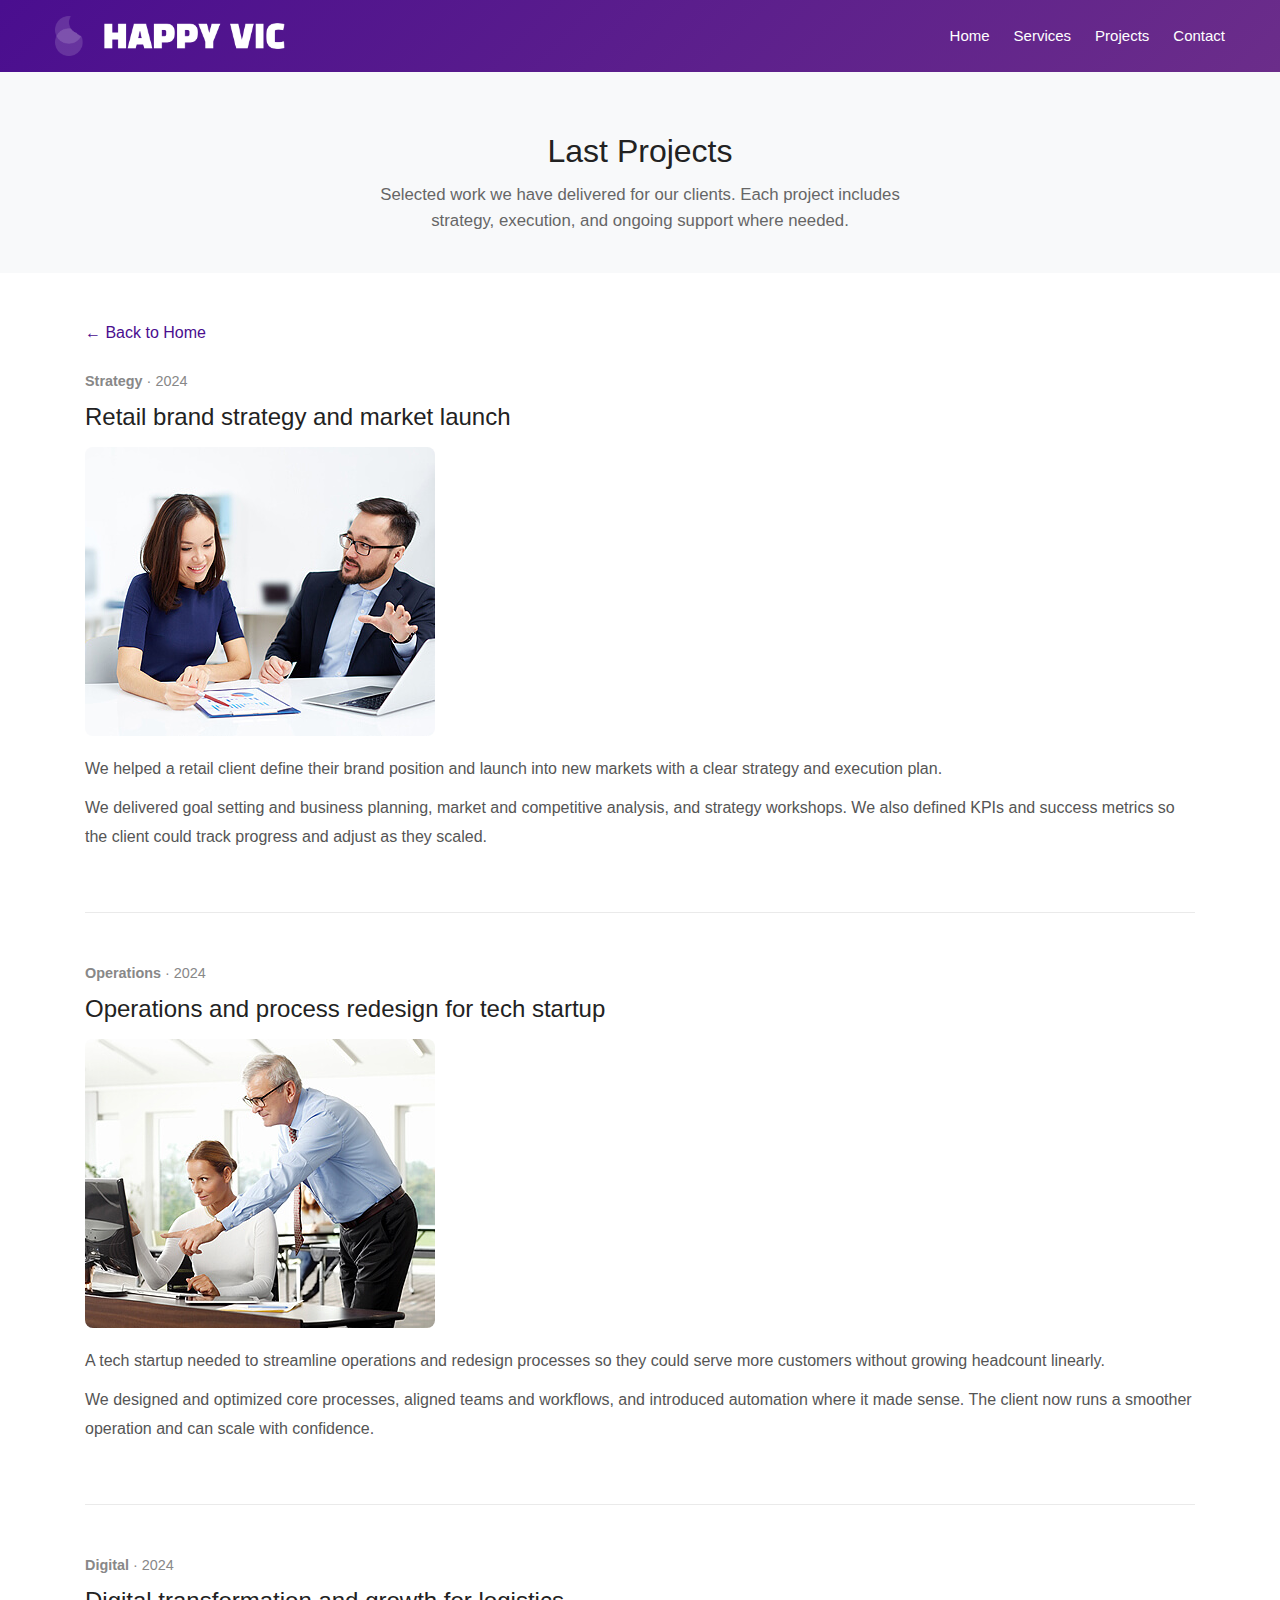
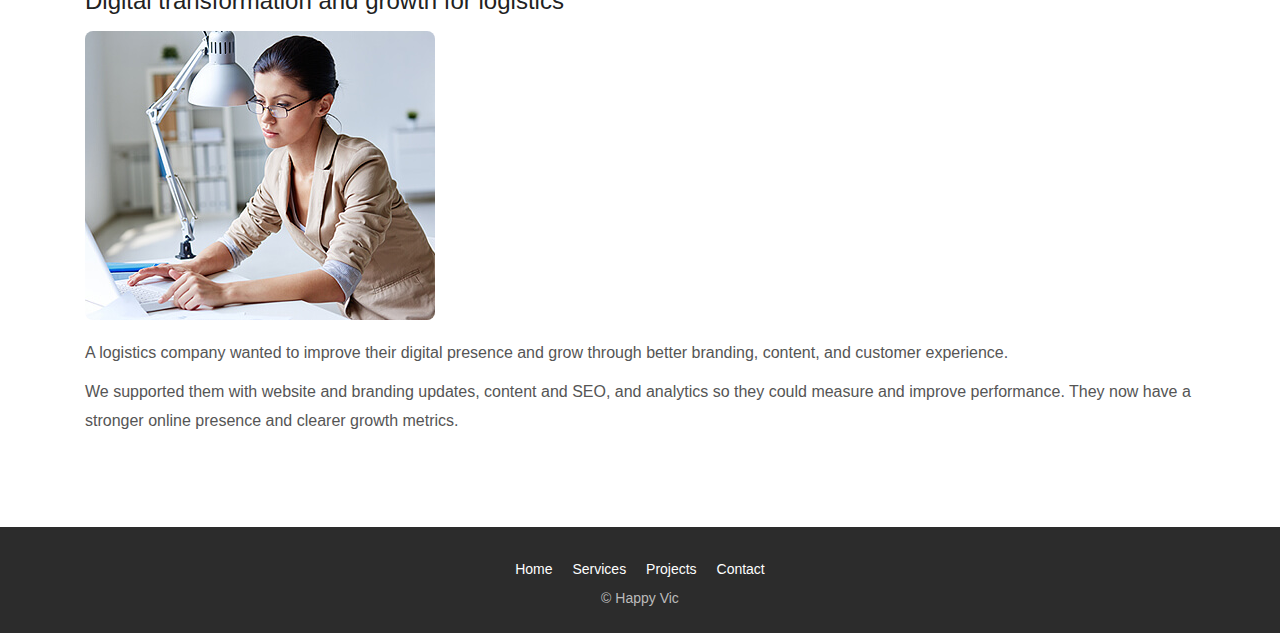
<file: projects.html>
<!doctype html>
<html lang="en">
  <head>
    <meta charset="UTF-8" />
    <meta name="viewport" content="width=device-width, initial-scale=1.0" />
    <title>Our Projects - Happy Vic</title>
    <link rel="stylesheet" href="./public/bootstrap.min.css" />
    <link rel="stylesheet" href="./public/fontawesome-all.min.css" />
    <link rel="stylesheet" href="./public/zimed-icon.css" />
    <style>
      * { box-sizing: border-box; }
      body.subpage { margin: 0; font-family: -apple-system, BlinkMacSystemFont, "Segoe UI", Roboto, sans-serif; color: #333; line-height: 1.5; }
      .subpage .page-wrapper { min-height: 100vh; display: flex; flex-direction: column; }
      .subpage .subpage-header {
        background: linear-gradient(135deg, #4a0e8f 0%, #6b2d8a 100%);
        padding: 16px 0;
        position: relative;
        z-index: 100;
      }
      .subpage .subpage-header .container {
        display: flex;
        align-items: center;
        justify-content: space-between;
        max-width: 1200px;
        margin: 0 auto;
        padding: 0 15px;
      }
      .subpage .subpage-header .main-nav__logo img { display: block; height: 40px; width: auto; }
      .subpage .subpage-header .main-nav__logo { text-decoration: none; }
      .subpage .subpage-header .main-nav__nav-links {
        display: flex;
        list-style: none;
        margin: 0;
        padding: 0;
        gap: 24px;
      }
      .subpage .subpage-header .main-nav__nav-links a {
        color: #fff;
        text-decoration: none;
        font-weight: 500;
        font-size: 15px;
      }
      .subpage .subpage-header .main-nav__nav-links a:hover { opacity: 0.9; text-decoration: underline; }
      .subpage .subpage-hero {
        padding: 60px 15px 40px;
        text-align: center;
        background: #f8f9fa;
      }
      .subpage .subpage-hero h1 { font-size: 2rem; margin: 0 0 12px; color: #222; }
      .subpage .subpage-hero p { color: #666; max-width: 560px; margin: 0 auto; font-size: 1.05rem; }
      .subpage .detail-list { padding: 48px 15px 80px; max-width: 1200px; margin: 0 auto; }
      .subpage .back-link { display: inline-block; margin-bottom: 24px; color: #4a0e8f; text-decoration: none; font-weight: 500; }
      .subpage .back-link:hover { text-decoration: underline; }
      .subpage .detail-item {
        margin-bottom: 48px;
        padding-bottom: 48px;
        border-bottom: 1px solid #eaeaea;
      }
      .subpage .detail-item:last-child { border-bottom: none; margin-bottom: 0; padding-bottom: 0; }
      .subpage .detail-item .meta { color: #888; margin: 0 0 8px; font-size: 0.9rem; }
      .subpage .detail-item h2 { font-size: 1.5rem; margin: 0 0 16px; color: #222; }
      .subpage .detail-item .lead { color: #555; margin: 0 0 12px; line-height: 1.6; font-size: 1rem; }
      .subpage .detail-item p { color: #555; line-height: 1.8; margin: 0 0 12px; }
      .subpage .detail-item img { max-width: 100%; height: auto; border-radius: 8px; margin-bottom: 20px; display: block; }
      .subpage .site-footer {
        margin-top: auto;
        background: #2c2c2c;
        color: #bbb;
        padding: 24px 15px;
        text-align: center;
      }
      .subpage .site-footer a { color: #fff; text-decoration: none; margin: 0 8px; }
      .subpage .site-footer a:hover { text-decoration: underline; }
      .subpage .site-footer p { margin: 8px 0 0; font-size: 14px; }
    </style>
  </head>
  <body class="subpage">
    <div class="page-wrapper">
      <header class="main-nav__header-one subpage-header">
        <nav class="header-navigation">
          <div class="container">
            <a href="index.html" class="main-nav__logo">
              <img src="./public/logo.png" width="180" alt="Happy Vic" />
            </a>
            <ul class="main-nav__nav-links">
              <li><a href="index.html">Home</a></li>
              <li><a href="services.html">Services</a></li>
              <li><a href="projects.html">Projects</a></li>
              <li><a href="index.html#contact">Contact</a></li>
            </ul>
          </div>
        </nav>
      </header>

      <section class="subpage-hero">
        <div class="container">
          <h1>Last Projects</h1>
          <p>Selected work we have delivered for our clients. Each project includes strategy, execution, and ongoing support where needed.</p>
        </div>
      </section>

      <section class="detail-list">
        <div class="container">
          <a href="index.html#projects" class="back-link">&larr; Back to Home</a>

          <div class="detail-item" id="project-1">
            <p class="meta"><strong>Strategy</strong> · 2024</p>
            <h2>Retail brand strategy and market launch</h2>
            <img src="./public/blog-1-1.jpg" alt="Retail brand strategy" />
            <p class="lead">We helped a retail client define their brand position and launch into new markets with a clear strategy and execution plan.</p>
            <p>We delivered goal setting and business planning, market and competitive analysis, and strategy workshops. We also defined KPIs and success metrics so the client could track progress and adjust as they scaled.</p>
          </div>

          <div class="detail-item" id="project-2">
            <p class="meta"><strong>Operations</strong> · 2024</p>
            <h2>Operations and process redesign for tech startup</h2>
            <img src="./public/blog-1-2.jpg" alt="Operations redesign" />
            <p class="lead">A tech startup needed to streamline operations and redesign processes so they could serve more customers without growing headcount linearly.</p>
            <p>We designed and optimized core processes, aligned teams and workflows, and introduced automation where it made sense. The client now runs a smoother operation and can scale with confidence.</p>
          </div>

          <div class="detail-item" id="project-3">
            <p class="meta"><strong>Digital</strong> · 2024</p>
            <h2>Digital transformation and growth for logistics</h2>
            <img src="./public/blog-1-3.jpg" alt="Digital transformation" />
            <p class="lead">A logistics company wanted to improve their digital presence and grow through better branding, content, and customer experience.</p>
            <p>We supported them with website and branding updates, content and SEO, and analytics so they could measure and improve performance. They now have a stronger online presence and clearer growth metrics.</p>
          </div>
        </div>
      </section>

      <footer class="site-footer">
        <div class="container">
          <p><a href="index.html">Home</a> <a href="services.html">Services</a> <a href="projects.html">Projects</a> <a href="index.html#contact">Contact</a></p>
          <p>© Happy Vic</p>
        </div>
      </footer>
    </div>
  </body>
</html>
</file>
<file: public/zimed-icon.css>
@font-face {
  font-family: 'zimed-icon';
  src:  url('./fonts/zimed-icon.eot?xoxouk');
  src:  url('./fonts/zimed-icon.eot?xoxouk#iefix') format('embedded-opentype'),
    url('./fonts/zimed-icon.ttf?xoxouk') format('truetype'),
    url('./fonts/zimed-icon.woff?xoxouk') format('woff'),
    url('./fonts/zimed-icon.svg?xoxouk#zimed-icon') format('svg');
  font-weight: normal;
  font-style: normal;
  font-display: block;
}

[class^="zimed-icon-"], [class*=" zimed-icon-"] {
  /* use !important to prevent issues with browser extensions that change fonts */
  font-family: 'zimed-icon' !important;
  font-style: normal;
  font-weight: normal;
  font-variant: normal;
  text-transform: none;
  line-height: 1;

  /* Better Font Rendering =========== */
  -webkit-font-smoothing: antialiased;
  -moz-osx-font-smoothing: grayscale;
}

.zimed-icon-app-development:before {
  content: "\e900";
}
.zimed-icon-computer-graphic:before {
  content: "\e901";
}
.zimed-icon-development:before {
  content: "\e902";
}
.zimed-icon-development1:before {
  content: "\e903";
}
.zimed-icon-left-arrow:before {
  content: "\e904";
}
.zimed-icon-right-arrow:before {
  content: "\e905";
}
.zimed-icon-message:before {
  content: "\e906";
}
.zimed-icon-phone-call:before {
  content: "\e907";
}
.zimed-icon-placeholder:before {
  content: "\e908";
}
.zimed-icon-responsive:before {
  content: "\e909";
}
.zimed-icon-strategy:before {
  content: "\e90a";
}
.zimed-icon-training:before {
  content: "\e90b";
}
</file>
<file: public/style.css>
/*--------------------------------------------------------------
>>> TABLE OF CONTENTS:
----------------------------------------------------------------
>>> TABLE OF CONTENTS:
# Common
# Animations
# Main Menu
# Banner
# Service
# Call to Action
# Main Footer
# Contact
# Blog
	## Blog Details
# Page Header
# Sidemenu
# Sidebar
# FAQ
# Brand
# Testimonials
# App Screens
# Pricing
# Funfact
# Video
--------------------------------------------------------------*/


/*--------------------------------------------------------------
# Common
--------------------------------------------------------------*/

/*font-family: 'Barlow', sans-serif;*/

:root {
	--thm-font: 'Barlow', sans-serif;
	--thm-base: #ee464b;
	--thm-base-rgb: 238, 70, 75;
	--thm-black: #272839;
	--thm-black-rgb: 39, 40, 57;
	--thm-gray: #f4f4f8;
}


body {
	font-family: var(--thm-font);
	color: #7c7d8a;
	font-size: 18px;
	line-height: 34px;
	font-weight: 500;
}

a:active,
a:hover,
a:focus,
a:visited {
	text-decoration: none;
}

h1,
h2,
h3,
h4,
h5,
h6 {
	font-family: var(--thm-font);
}

.page-wrapper {
	position: relative;
	margin: 0 auto;
	width: 100%;
	min-width: 300px;
	overflow: hidden;
}

@media (min-width: 1200px) {
	.container {
		max-width: 1200px;
	}
}

.block-title {
	margin-bottom: 50px;
}

.block-title__bubbles {
	position: relative;
	display: block;
	width: 19px;
	height: 27px;
	padding-bottom: 8px;
	margin-bottom: 15px;
}

.text-center .block-title__bubbles {
	margin-left: auto;
	margin-right: auto;
}

.block-title__bubbles::after,
.block-title__bubbles::before {
	content: '';
	width: 19px;
	height: 19px;
	border-radius: 50%;
	background-color: #30283d;
	opacity: 0.05;
	display: block;
}

.block-title__bubbles::after {
	position: absolute;
	bottom: 0;
	left: calc(50% - 9.5px);
}

.block-title p {
	margin: 0;
	line-height: 1em;
	color: #ee464b;
	font-weight: 500;
	font-size: 18px;
}

.block-title h3 {
	margin: 0;
	color: var(--thm-black);
	font-weight: 800;
	font-size: 46px;
}


.thm-btn {
	display: inline-block;
	vertical-align: middle;
	border: none;
	outline: none;
	background-image: linear-gradient(90deg, #e41256 0%, #ffa337 51%, #e41256 100%);
	text-align: center;
	background-size: 200% auto;
	border-radius: 5px;
	color: #fff;
	padding: 18px 50px;
	font-size: 18px;
	font-weight: 600;
	-webkit-transition: all .4s ease;
	transition: all .4s ease;
}

.thm-btn:hover {
	color: #fff;
	background-position: right center;
}

.bootstrap-select .btn-light:not(:disabled):not(.disabled).active,
.bootstrap-select .btn-light:not(:disabled):not(.disabled):active,
.bootstrap-select .show>.btn-light.dropdown-toggle {
	background-color: transparent !important;
	box-shadow: none !important;
	outline: none !important;
}

.bootstrap-select>.dropdown-toggle {
	box-shadow: none !important;
}

.bootstrap-select .dropdown-toggle:focus,
.bootstrap-select>select.mobile-device:focus+.dropdown-toggle {
	outline: none !important;
}

.bootstrap-select .dropdown-menu {
	padding-top: 0;
	padding-bottom: 0;
	margin-top: 0;
	z-index: 991;
	border-radius: 0;
}

.bootstrap-select .dropdown-menu>li+li>a {
	border-top: 1px solid var(--thm-gray);
}

.bootstrap-select .dropdown-menu>li.selected>a {
	background: var(--thm-base);
	color: #fff;
}

.bootstrap-select .dropdown-menu>li>a {
	font-size: 16px;
	font-weight: 500;
	padding: 4px 20px;
	color: var(--thm-black);
	-webkit-transition: all .4s ease;
	transition: all .4s ease;
}

.bootstrap-select .dropdown-menu>li>a:hover {
	background: var(--thm-base);
	color: #fff;
	cursor: pointer;
}

/* datepicker */

.datepicker.dropdown-menu {
	min-width: 17rem;
}

.datepicker table {
	width: 100%;
}

.post-pagination {
	display: -webkit-box;
	display: flex;
	-webkit-box-pack: center;
	justify-content: center;
	-webkit-box-align: center;
	align-items: center;
	flex-wrap: wrap;
}

.post-pagination a {
	border-radius: 50%;
	background-color: #fff;
	color: var(--thm-black);
	font-size: 18px;
	font-weight: 600;
	text-align: center;
	padding: 0;
	display: -webkit-box;
	display: flex;
	-webkit-box-align: center;
	align-items: center;
	-webkit-box-pack: center;
	justify-content: center;
	width: 57px;
	height: 57px;
	-webkit-transition: all .4s ease;
	transition: all .4s ease;
}

@media(max-width: 480px) {
	.post-pagination a {
		width: 40px;
		height: 40px;
		font-size: 16px;
	}
}

.post-pagination a:hover {
	background-color: var(--thm-black);
	color: #fff;
}

.post-pagination a.active {
	background-color: var(--thm-base);
	color: #fff;
	cursor: auto;
}

.post-pagination a+a {
	margin-left: 15px;
}


.scroll-to-top {
	display: inline-block;
	width: 45px;
	height: 45px;
	background: var(--thm-base);
	position: fixed;
	cursor: pointer;
	bottom: 40px;
	right: 40px;
	z-index: 99;
	text-align: center;
	-webkit-transition: all .4s ease;
	transition: all .4s ease;
	display: none;
	border-radius: 50%;
	transition: all .4s ease;
}

.scroll-to-top i {
	color: #ffffff;
	font-size: 18px;
	line-height: 45px;
}

.scroll-to-top:hover {
	background-color: var(--thm-black);
}

.scroll-to-top:hover i {
	color: #fff;
}

.thm-base-bg {
	background-color: var(--thm-base);
}

.thm-base-bg-2 {
	background-color: var(--thm-base);
}

.thm-gray-bg {
	background-color: var(--thm-gray);
}


/* Cursor Style */
.cursor {
	position: absolute;
	background-color: #fff;
	width: 6px;
	height: 6px;
	border-radius: 100%;
	z-index: 1;
	-webkit-transition: 0.2s cubic-bezier(0.75, -0.27, 0.3, 1.33) opacity, 0.3s cubic-bezier(0.75, -1.27, 0.3, 2.33) -webkit-transform;
	transition: 0.2s cubic-bezier(0.75, -0.27, 0.3, 1.33) opacity, 0.3s cubic-bezier(0.75, -1.27, 0.3, 2.33) -webkit-transform;
	transition: 0.3s cubic-bezier(0.75, -1.27, 0.3, 2.33) transform, 0.2s cubic-bezier(0.75, -0.27, 0.3, 1.33) opacity;
	transition: 0.3s cubic-bezier(0.75, -1.27, 0.3, 2.33) transform, 0.2s cubic-bezier(0.75, -0.27, 0.3, 1.33) opacity, 0.3s cubic-bezier(0.75, -1.27, 0.3, 2.33) -webkit-transform;
	-webkit-user-select: none;
	-moz-user-select: none;
	-ms-user-select: none;
	user-select: none;
	pointer-events: none;
	z-index: 10000;
	-webkit-transform: scale(1);
	transform: scale(1);
	visibility: hidden;
}

.cursor {
	visibility: visible;
}

.cursor.active {
	opacity: 0.5;
	-webkit-transform: scale(0);
	transform: scale(0);
}

.cursor.hovered {
	opacity: 0.08;
}

.cursor-follower {
	position: absolute;
	background-color: RGBA(255, 255, 255, 0.3);
	width: 50px;
	height: 50px;
	border-radius: 100%;
	z-index: 1;
	-webkit-transition: 0.2s cubic-bezier(0.75, -0.27, 0.3, 1.33) opacity, 0.6s cubic-bezier(0.75, -1.27, 0.3, 2.33) -webkit-transform;
	transition: 0.2s cubic-bezier(0.75, -0.27, 0.3, 1.33) opacity, 0.6s cubic-bezier(0.75, -1.27, 0.3, 2.33) -webkit-transform;
	transition: 0.6s cubic-bezier(0.75, -1.27, 0.3, 2.33) transform, 0.2s cubic-bezier(0.75, -0.27, 0.3, 1.33) opacity;
	transition: 0.6s cubic-bezier(0.75, -1.27, 0.3, 2.33) transform, 0.2s cubic-bezier(0.75, -0.27, 0.3, 1.33) opacity, 0.6s cubic-bezier(0.75, -1.27, 0.3, 2.33) -webkit-transform;
	-webkit-user-select: none;
	-moz-user-select: none;
	-ms-user-select: none;
	user-select: none;
	pointer-events: none;
	z-index: 10000;
	visibility: hidden;
}

.cursor-follower {
	visibility: visible;
}

.cursor-follower.active {
	opacity: 0.7;
	-webkit-transform: scale(1);
	transform: scale(1);
}

.cursor-follower.hovered {
	opacity: 0.08;
}

.cursor-follower.close-cursor:before {
	position: absolute;
	content: '';
	height: 25px;
	width: 2px;
	background: #fff;
	left: 48%;
	top: 12px;
	-webkit-transform: rotate(-45deg);
	transform: rotate(-45deg);
	display: inline-block;
}

.cursor-follower.close-cursor:after {
	position: absolute;
	content: '';
	height: 25px;
	width: 2px;
	background: #fff;
	right: 48%;
	top: 12px;
	-webkit-transform: rotate(45deg);
	transform: rotate(45deg);
}



/*preloader*/

.preloader {
	position: fixed;
	top: 0;
	left: 0;
	right: 0;
	bottom: 0;
	width: 100%;
	height: 100%;
	z-index: 999;
	background-color: #fff;
	display: -moz-flex;
	display: -ms-flex;
	display: -o-flex;
	display: -webkit-box;
	display: flex;
	-webkit-box-pack: center;
	justify-content: center;
	-webkit-box-align: center;
	align-items: center;
}

.lds-ripple {
	display: inline-block;
	position: relative;
	width: 80px;
	height: 80px;
}

.lds-ripple div {
	position: absolute;
	border: 4px solid #e41256;
	opacity: 1;
	border-radius: 50%;
	-webkit-animation: lds-ripple 1s cubic-bezier(0, 0.2, 0.8, 1) infinite;
	animation: lds-ripple 1s cubic-bezier(0, 0.2, 0.8, 1) infinite;
}

.lds-ripple div:nth-child(2) {
	-webkit-animation-delay: -0.5s;
	animation-delay: -0.5s;
}

@-webkit-keyframes lds-ripple {
	0% {
		top: 36px;
		left: 36px;
		width: 0;
		height: 0;
		opacity: 1;
	}

	100% {
		top: 0px;
		left: 0px;
		width: 72px;
		height: 72px;
		opacity: 0;
	}
}

@keyframes lds-ripple {
	0% {
		top: 36px;
		left: 36px;
		width: 0;
		height: 0;
		opacity: 1;
	}

	100% {
		top: 0px;
		left: 0px;
		width: 72px;
		height: 72px;
		opacity: 0;
	}
}



/*--------------------------------------------------------------
# Animations
--------------------------------------------------------------*/

@keyframes ImgBounce {
	0% {
		-webkit-transform: translateY(0);
		transform: translateY(0);
	}

	100% {
		-webkit-transform: translateY(-30px);
		transform: translateY(-30px);
	}
}

@keyframes shapeMover {

	0%,
	100% {
		transform: perspective(400px) translateY(0) rotate(0deg) translateZ(0px) translateX(0);
	}

	50% {
		transform: perspective(400px) rotate(-45deg) translateZ(20px) translateY(20px) translateX(20px);
	}
}


@keyframes bubbleMover {
	0% {
		-webkit-transform: translateY(0px) translateX(0) rotate(0);
		transform: translateY(0px) translateX(0) rotate(0);
	}

	30% {
		-webkit-transform: translateY(30px) translateX(50px) rotate(15deg);
		transform: translateY(30px) translateX(50px) rotate(15deg);
		-webkit-transform-origin: center center;
		transform-origin: center center;
	}

	50% {
		-webkit-transform: translateY(50px) translateX(100px) rotate(45deg);
		transform: translateY(50px) translateX(100px) rotate(45deg);
		-webkit-transform-origin: right bottom;
		transform-origin: right bottom;
	}

	80% {
		-webkit-transform: translateY(30px) translateX(50px) rotate(15deg);
		transform: translateY(30px) translateX(50px) rotate(15deg);
		-webkit-transform-origin: left top;
		transform-origin: left top;
	}

	100% {
		-webkit-transform: translateY(0px) translateX(0) rotate(0);
		transform: translateY(0px) translateX(0) rotate(0);
		-webkit-transform-origin: center center;
		transform-origin: center center;
	}
}

@keyframes banner3Shake {
	0% {
		-webkit-transform: rotate3d(0, 1, 0, 0deg);
		transform: rotate3d(0, 1, 0, 0deg);
	}

	30% {
		-webkit-transform: rotate3d(0, 0, 1, 5deg);
		transform: rotate3d(0, 0, 1, 5deg);
	}

	60% {
		-webkit-transform: rotate3d(1, 0, 0, 0deg);
		transform: rotate3d(1, 0, 0, 0deg);
	}

	80% {
		-webkit-transform: rotate3d(0, 0, 1, 5deg);
		transform: rotate3d(0, 0, 1, 5deg);
	}

	100% {
		-webkit-transform: rotate3d(0, 1, 0, 0deg);
		transform: rotate3d(0, 1, 0, 0deg);
	}
}


/*--------------------------------------------------------------
# Main Menu
--------------------------------------------------------------*/


.main-nav__header-one {
	width: 100%;
	border-bottom: 1px solid rgba(255, 255, 255, .08);
	position: absolute;
	top: 0;
	left: 0;
	z-index: 91;
}

.main-nav__header-one .container {
	position: relative;
	display: flex;
	justify-content: space-between;
	align-items: center;
}


.main-nav__logo-box .side-menu__toggler {
	font-size: 20px;
	color: #fff;
	display: none;
}

.main-nav__main-navigation .main-nav__navigation-box {
	margin: 0;
	padding: 0;
	list-style: none;
	display: -moz-flex;
	display: -ms-flex;
	display: -o-flex;
	display: -webkit-box;
	display: flex;
	-webkit-box-align: center;
	align-items: center;
}

.main-nav__main-navigation .main-nav__navigation-box,
.main-nav__main-navigation .main-nav__navigation-box ul {
	margin: 0;
	padding: 0;
	list-style: none;
}

.main-nav__main-navigation .main-nav__navigation-box>li+li {
	margin-left: 45px;
}

.main-nav__main-navigation .main-nav__navigation-box>li {
	position: relative;
	padding: 38.75px 0px;
}

.main-nav__main-navigation .main-nav__navigation-box>li>a {
	color: #ffffff;
	font-size: 16px;
	font-weight: 500;
	font-family: var(--thm-font);
	position: relative;
	-webkit-transition: all 500ms ease;
	transition: all 500ms ease;
}

.main-nav__main-navigation .main-nav__navigation-box>li>a::before {
	content: '';
	width: 100%;
	height: 1px;
	background-color: #fff;
	position: absolute;
	top: calc(100% + 3px);
	left: 0;
	transform: scale(0, 1);
	transform-origin: right center;
	transition: transform 500ms ease;
}

.main-nav__main-navigation .main-nav__navigation-box>li:hover>a,
.main-nav__main-navigation .main-nav__navigation-box>li.current>a,
.main-nav__main-navigation .main-nav__navigation-box>li.current-menu-item>a {
	color: #fff;
}

.main-nav__main-navigation .main-nav__navigation-box>li:hover>a::before,
.main-nav__main-navigation .main-nav__navigation-box>li.current>a::before,
.main-nav__main-navigation .main-nav__navigation-box>li.current-menu-item>a::before {
	transform: scale(1, 1);
	transform-origin: left center;
}

/* Dropdown menu */

.main-nav__main-navigation .dropdown-btn {
	display: none;
}

.main-nav__main-navigation .main-nav__navigation-box>li ul {
	position: absolute;
	width: 230px;
	background-color: #fff;
	border-top: 2px solid var(--thm-black);
	box-shadow: 2px 2px 5px 1px rgba(0, 0, 0, 0.05), -2px 0px 5px 1px rgba(0, 0, 0, 0.05);
	-webkit-transform-origin: top;
	transform-origin: top;
	visibility: hidden;
	opacity: 0;
	z-index: 991;
	-webkit-transition: opacity 500ms ease, visibility 500ms ease, -webkit-transform 500ms ease;
	transition: opacity 500ms ease, visibility 500ms ease, -webkit-transform 500ms ease;
	transition: transform 500ms ease, opacity 500ms ease, visibility 500ms ease;
	transition: transform 500ms ease, opacity 500ms ease, visibility 500ms ease, -webkit-transform 500ms ease;
}


.main-nav__main-navigation .main-nav__navigation-box>li ul>li {
	position: relative;
}

.main-nav__main-navigation .main-nav__navigation-box>li ul>li+li {
	border-top: 1px solid rgba(var(--thm-black-rgb), .3);
}

.main-nav__main-navigation .main-nav__navigation-box>li ul>li>a {
	display: block;
	color: var(--thm-black);
	font-size: 14px;
	font-family: var(--thm-font);
	word-break: break-all;
	padding-top: 9.5px;
	padding-bottom: 9.5px;
	padding-left: 20px;
	padding-right: 20px;
	-webkit-transition: all 500ms ease;
	transition: all 500ms ease;
}

.main-nav__main-navigation .main-nav__navigation-box>li ul>li:hover>a {
	color: #fff;
	background-color: var(--thm-black);
}



/* Second level menu */

.main-nav__main-navigation .main-nav__navigation-box>li>ul {
	top: 100%;
	left: 0;
	-webkit-transform: translateY(30px);
	transform: translateY(30px);

	visibility: hidden;
	opacity: 0;
}

.main-nav__main-navigation .main-nav__navigation-box>li:hover>ul {
	-webkit-transform: translateY(0);
	transform: translateY(0);
	visibility: visible;
	opacity: 1;
}


/* Third level menu */

.main-nav__main-navigation .main-nav__navigation-box>li>ul>li>ul {
	top: 0;
	left: 100%;
	-webkit-transform: translateX(30px);
	transform: translateX(30px);
	visibility: hidden;
	opacity: 0;
}

.main-nav__main-navigation .main-nav__navigation-box>li>ul>li:hover>ul {
	-webkit-transform: translateX(0px);
	transform: translateX(0px);
	visibility: visible;
	opacity: 1;
}


/* After Third level menu */

.main-nav__main-navigation .main-nav__navigation-box>li>ul>li>ul>li ul {
	display: none;
}


.header__btn {
	background-image: none;
	border: 2px solid #fff;
	padding: 9px 45.25px;
}

.header__btn:hover {
	background-color: #fff;
	color: var(--thm-black);
}

.stricked-menu {
	position: fixed;
	top: 0;
	left: 0;
	width: 100%;
	z-index: 999;
	background-color: var(--thm-black);
	box-shadow: 0px 6px 13px 0px rgba(0, 0, 0, 0.06);
	opacity: 0;
	-webkit-animation: fadeInDown .95s ease-in-out 0s 1 normal none running;
	animation: fadeInDown .95s ease-in-out 0s 1 normal none running;
	-webkit-transition: all .3s cubic-bezier(.645,.045,.355,1);
	transition: all .3s cubic-bezier(.645,.045,.355,1);
}


.stricked-menu.stricky-fixed {
	opacity: 1;
	-webkit-transform: translateY(0%);
	transform: translateY(0%);
}


.stricked-menu .main-nav__navigation-box>li {
	padding-top: 25px;
	padding-bottom: 25px;
}

/*--------------------------------------------------------------
# Banner
--------------------------------------------------------------*/

.banner-one {
	background-repeat: no-repeat;
	background-size: cover;
	background-position: center center;
	position: relative;
}

.banner-one::before {
	content: '';
	width: 100%;
	height: 200px;
	position: absolute;
	bottom: 0;
	left: 0;
	background-color: #fff;
	clip-path: polygon(71.5% 0, 0% 100%, 100% 100%);
}

@media(max-width: 991px) {
	.banner-one::before {
		height: 80px;
	}
}

.banner-one .container {
	position: relative;
	padding-top: 320px;
	padding-bottom: 275px;
}

.banner-one__moc {
	position: absolute;
	bottom: 45px;
	right: -30px;
	animation: ImgBounce 5s ease-in-out 0s infinite alternate;
}

.banner-one__content h3 {
	margin: 0;
	font-size: 70px;
	text-transform: uppercase;
	line-height: 80px;
	font-weight: 300;
	color: #fff;
	margin-top: 10px;
	margin-bottom: 25px;
}

.banner-one__content p {
	margin: 0;
	font-size: 18px;
	line-height: 32px;
	font-weight: 300;
	color: #ffffff;
}

.banner-one__btn {
	padding: 16px 56px;
	background-image: none;
	border: 2px solid #fff;
	margin-top: 40px;
}

.banner-one__btn:hover {
	background-color: #fff;
	color: var(--thm-black);
}

.banner-one__content .banner-one__tag-line {
	display: inline-block;
	background-color: rgba(0, 0, 0, .1);
	text-transform: uppercase;
	font-size: 11px;
	font-weight: 600;
	color: #ffffff;
	letter-spacing: .2em;
	border-radius: 5px;
	overflow: hidden;
	padding-left: 30px;
	line-height: 40px;
}

.banner-one__content .banner-one__tag-line a {
	display: inline-block;
	vertical-align: middle;
	background-color: #feec66;
	color: #23242b;
	padding-left: 30px;
	padding-right: 30px;
	margin-left: 25px;
	transition: all 500ms ease;
}

.banner-one__content .banner-one__tag-line a:hover {
	background-color: var(--thm-black);
	color: #fff;
}

[class*=banner-one__shape-] {
	position: absolute;
}

.banner-one__shape-moc-1 {
	top: 15%;
	right: -9%;
	-webkit-transform-origin: center bottom;
	transform-origin: center bottom;
	-webkit-animation-fill-mode: both;
	animation-fill-mode: both;
	-webkit-animation-name: bounce;
	animation-name: bounce;
	-webkit-animation-timing-function: ease-out;
	animation-timing-function: ease-out;
	-webkit-animation-duration: 5s;
	animation-duration: 5s;
	-webkit-animation-iteration-count: infinite;
	animation-iteration-count: infinite;
}

.banner-one__shape-1 {
	top: 3%;
	left: 0;
}

.banner-one__shape-2 {
	top: 17%;
	left: 7%;
	-webkit-transform-origin: center bottom;
	transform-origin: center bottom;
	-webkit-animation-fill-mode: both;
	animation-fill-mode: both;
	-webkit-animation-name: banner3Shake;
	animation-name: banner3Shake;
	-webkit-animation-timing-function: ease-out;
	animation-timing-function: ease-out;
	-webkit-animation-duration: 5s;
	animation-duration: 5s;
	-webkit-animation-delay: 1s;
	animation-delay: 1s;
	-webkit-animation-iteration-count: infinite;
	animation-iteration-count: infinite;
}

.banner-one__shape-3 {
	bottom: 19%;
	left: 6%;
}

.banner-one__shape-4 {
	top: 19%;
	right: 45%;
	-webkit-animation-name: bubbleMover;
	animation-name: bubbleMover;
	-webkit-animation-timing-function: linear;
	animation-timing-function: linear;
	-webkit-animation-iteration-count: infinite;
	animation-iteration-count: infinite;
	animation-duration: 8s;
}

.banner-one__shape-5 {
	bottom: 19%;
	left: 6%;
	-webkit-animation-name: bubbleMover;
	animation-name: bubbleMover;
	-webkit-animation-timing-function: linear;
	animation-timing-function: linear;
	-webkit-animation-iteration-count: infinite;
	animation-iteration-count: infinite;
	animation-duration: 10s;
}

.banner-one__shape-6 {
	bottom: 29%;
	right: 30%;
	-webkit-animation-name: shapeMover;
	animation-name: shapeMover;
	-webkit-animation-duration: 9s;
	animation-duration: 9s;
	-webkit-animation-timing-function: linear;
	animation-timing-function: linear;
	-webkit-animation-iteration-count: infinite;
	animation-iteration-count: infinite;
}

.banner-one__shape-7 {
	bottom: 19%;
	right: 6%;
	-webkit-animation-name: shapeMover;
	animation-name: shapeMover;
	-webkit-animation-duration: 9s;
	animation-duration: 9s;
	-webkit-animation-timing-function: linear;
	animation-timing-function: linear;
	-webkit-animation-iteration-count: infinite;
	animation-iteration-count: infinite;
	animation-delay: 2s;
}


/*--------------------------------------------------------------
# Service
--------------------------------------------------------------*/


.service-one {
	padding-bottom: 90px;
}

/* Spacing between service items: use gap on row + margin on cols */
.service-one .row {
	display: flex;
	flex-wrap: wrap;
	gap: 28px;
	margin-left: 0;
	margin-right: 0;
}
.service-one__col {
	padding-left: 0;
	padding-right: 0;
	flex: 1 1 20%;
	text-align: center;
	margin: 0;
	min-width: 0;
}

/* Each service item as one card: Lottie + content */
.service-one__col {
	background: #fff;
	border-radius: 16px;
	box-shadow: 0 4px 20px rgba(0, 0, 0, 0.06);
	border: 1px solid rgba(232, 232, 239, 0.8);
	overflow: hidden;
	transition: transform 0.3s ease, box-shadow 0.3s ease;
}

.service-one__col:hover {
	transform: translateY(-6px);
	box-shadow: 0 12px 40px rgba(74, 14, 143, 0.12);
	border-color: rgba(74, 14, 143, 0.2);
}

.service-one__lottie-wrap {
	height: 120px;
	margin-bottom: 0;
	padding: 16px 12px 0;
	background: linear-gradient(180deg, rgba(248, 248, 252, 0.9) 0%, #fff 100%);
	border-radius: 16px 16px 0 0;
}

.service-one__single {
	margin-bottom: 0;
	padding: 24px 20px 28px;
	border: none;
	background: transparent;
	box-shadow: none;
}

.service-one__single h3 {
	color: var(--thm-black);
	font-size: 17px;
	font-weight: 600;
	margin: 0;
	line-height: 1.35;
}

.service-one__single i {
	width: 64px;
	height: 64px;
	border-radius: 50%;
	background-image: linear-gradient(90deg, #4a0e8f 0%, #b430a7 51%, #4a0e8f 100%);
	font-size: 32px;
	color: #fff;
	display: flex;
	align-items: center;
	justify-content: center;
	text-align: center;
	margin-left: auto;
	margin-right: auto;
	margin-bottom: 12px;
	background-size: 200% auto;
	transition: all 500ms ease;
}

.service-one__single:hover i {
	background-position: right center;
}

.service-one__col:nth-child(1) .service-one__single i {
	background-image: linear-gradient(90deg, #4a0e8f 0%, #b430a7 51%, #4a0e8f 100%);
}

.service-one__col:nth-child(2) .service-one__single i {
	background-image: linear-gradient(90deg, #4453ac 0%, #03a9db 51%, #4453ac 100%);
}

.service-one__col:nth-child(3) .service-one__single i {
	background-image: linear-gradient(90deg, #0349a6 0%, #15c27b 51%, #0349a6 100%);
}

.service-one__col:nth-child(4) .service-one__single i {
	background-image: linear-gradient(90deg, #e41256 0%, #ffa337 51%, #e41256 100%);
}

.service-one__col:nth-child(5) .service-one__single i {
	background-image: linear-gradient(90deg, #03a631 0%, #d6c10f 51%, #03a631 100%);
}

.service-one__col:nth-child(6) .service-one__single i {
	background-image: linear-gradient(90deg, #6b2d8a 0%, #b430a7 51%, #6b2d8a 100%);
}

.service-one__col:nth-child(7) .service-one__single i {
	background-image: linear-gradient(90deg, #0d9488 0%, #14b8a6 51%, #0d9488 100%);
}

/*--------------------------------------------------------------
# Call to Action
--------------------------------------------------------------*/

.cta-one {
	position: relative;
	background-color: #fff;
	z-index: 10;
	padding-top: 65px;
}

[class*=cta-one__circle-] {
	position: absolute;
	opacity: 0.03;
	border-radius: 50%;
	background-color: var(--thm-black);
}

.cta-one__circle-1 {
	width: 999px;
	height: 999px;
	left: calc(50% - 499.5px);
	bottom: calc(0% - 499.5px);
}

.cta-one__circle-2 {
	width: 792px;
	height: 792px;
	left: calc(50% - 396px);
	bottom: calc(0% - 396px);
}

.cta-one__circle-3 {
	width: 613px;
	height: 613px;
	left: calc(50% - 306.5px);
	bottom: calc(0% - 306.5px);
}

.cta-one .container {
	position: relative;
	padding-top: 80px;
	padding-bottom: 120px;
}

.cta-one__content {
	position: relative;
}

.cta-one__content h3 {
	margin: 0;
	color: var(--thm-black);
	font-weight: 800;
	font-size: 46px;
}

.cta-one__content p {
	margin: 0;
	color: #7c7d8a;
	font-weight: 300;
	font-size: 24px;
	margin-top: 25px;
}

.cta-one__btn {
	background-image: linear-gradient(90deg, #4a0e8f 0%, #b430a7 51%, #4a0e8f 100%);
	margin-top: 55px;
}

.cta-two {
	background-color: var(--thm-gray);
	padding-top: 120px;
	padding-bottom: 360px;
	position: relative;
	margin-bottom: -240px;
}

.cta-two .container {
	position: relative;
}

[class*=cta-two__shape-] {
	position: absolute;
}

.cta-two__shape-1 {
	top: -8%;
	left: 7%;
	-webkit-animation-name: bubbleMover;
	animation-name: bubbleMover;
	-webkit-animation-timing-function: linear;
	animation-timing-function: linear;
	-webkit-animation-iteration-count: infinite;
	animation-iteration-count: infinite;
	animation-duration: 12s;
}

.cta-two__shape-2 {
	bottom: -6%;
	right: 9%;
	-webkit-animation-name: bubbleMover;
	animation-name: bubbleMover;
	-webkit-animation-timing-function: linear;
	animation-timing-function: linear;
	-webkit-animation-iteration-count: infinite;
	animation-iteration-count: infinite;
	animation-duration: 8s;
}

.cta-two__shape-3 {
	top: 5%;
	right: 3%;
	-webkit-animation-name: bubbleMover;
	animation-name: bubbleMover;
	-webkit-animation-timing-function: linear;
	animation-timing-function: linear;
	-webkit-animation-iteration-count: infinite;
	animation-iteration-count: infinite;
	animation-duration: 8s;
}

.cta-two__moc {
	position: absolute;
	top: 30px;
	right: -30px;
	animation: ImgBounce 10s ease-in-out 0s infinite alternate;
}

.cta-two__content .block-title {
	margin-bottom: 40px;
}

.cta-two__content>p {
	margin: 0;
	font-size: 18px;
	font-weight: 500;
	line-height: 34px;
	color: #7c7d8a;
	margin-bottom: 50px;
}

.cta-three {
	position: relative;
	padding-bottom: 120px;
}

.cta-three .container {
	position: relative;
}

[class*=cta-three__shape-] {
	position: absolute;
}

.cta-three__shape-1 {
	top: -14%;
	left: -1%;
}

.cta-three__shape-2 {
	top: -8%;
	right: 0;
}

.cta-three__shape-3 {
	bottom: 15%;
	right: 30px;
	-webkit-transform-origin: center bottom;
	transform-origin: center bottom;
	-webkit-animation-fill-mode: both;
	animation-fill-mode: both;
	-webkit-animation-name: banner3Shake;
	animation-name: banner3Shake;
	-webkit-animation-timing-function: ease-out;
	animation-timing-function: ease-out;
	-webkit-animation-duration: 5s;
	animation-duration: 5s;
	-webkit-animation-delay: 1s;
	animation-delay: 1s;
	-webkit-animation-iteration-count: infinite;
	animation-iteration-count: infinite;
}


.cta-three__moc {
	position: absolute;
	top: -45px;
	left: -47px;
	animation: ImgBounce 10s ease-in-out 0s infinite alternate;
}

.cta-three__content {
	padding-left: 70px;
}

.cta-three__box {
	display: flex;
	position: relative;
}

.cta-three__box+.cta-three__box {
	margin-top: 40px;
}

.cta-three__box::before {
	content: '';
	width: 1px;
	height: 110%;
	background-color: #e8e8ef;
	position: absolute;
	left: 37.5px;
	top: 75px;
}

.cta-three__box:last-child::before {
	display: none;
}

.cta-three__box-icon i {
	width: 75px;
	background-image: linear-gradient(90deg, #4a0e8f 0%, #b430a7 51%, #4a0e8f 100%);
	height: 75px;
	border-radius: 50%;
	font-size: 44px;
	display: flex;
	align-items: center;
	justify-content: center;
	text-align: center;
	color: #fff;
	position: relative;
	top: 5px;
	background-size: 200% auto;
	transition: all 500ms ease;
}

.cta-three__box:hover .cta-three__box-icon i {
	background-position: right center;
}

.cta-three__box:nth-child(1) .cta-three__box-icon i {
	background-image: linear-gradient(90deg, #4a0e8f 0%, #b430a7 51%, #4a0e8f 100%);

}

.cta-three__box:nth-child(2) .cta-three__box-icon i {
	background-image: linear-gradient(90deg, #4453ac 0%, #03a9db 51%, #4453ac 100%);

}

.cta-three__box-content {
	padding-left: 25px;
}

.cta-three__box-content h3 {
	margin: 0;
	font-size: 22px;
	font-weight: 600;
	margin-bottom: 15px;
	color: var(--thm-black);
}

.cta-three__box-content p {
	margin: 0;
	font-size: 18px;
	line-height: 34px;
	font-weight: 500;
}

.cta-three__btn {
	margin-top: 50px;
}

/*--------------------------------------------------------------
# Main Footer
--------------------------------------------------------------*/


.site-footer {
	background-color: #272839;
	position: relative;
	overflow: hidden;
}

[class*=site-footer__shape-] {
	position: absolute;
}

.site-footer__shape-1 {
	top: -2.5%;
	left: 3%;
	-webkit-animation-name: shapeMover;
	animation-name: shapeMover;
	-webkit-animation-duration: 9s;
	animation-duration: 9s;
	-webkit-animation-timing-function: linear;
	animation-timing-function: linear;
	-webkit-animation-iteration-count: infinite;
	animation-iteration-count: infinite;
	animation-delay: 0s;
}

.site-footer__shape-2 {
	bottom: 15%;
	right: 4%;
	-webkit-animation-name: shapeMover;
	animation-name: shapeMover;
	-webkit-animation-duration: 9s;
	animation-duration: 9s;
	-webkit-animation-timing-function: linear;
	animation-timing-function: linear;
	-webkit-animation-iteration-count: infinite;
	animation-iteration-count: infinite;
	animation-delay: 2s;
}

.site-footer__shape-3 {
	position: absolute;
	left: calc(50% - 231.5px);
	bottom: calc(0% - 231px);
	opacity: 0.15;
	-webkit-transform-origin: center bottom;
	transform-origin: center bottom;
	-webkit-animation-fill-mode: both;
	animation-fill-mode: both;
	-webkit-animation-name: bounce;
	animation-name: bounce;
	-webkit-animation-timing-function: ease-out;
	animation-timing-function: ease-out;
	-webkit-animation-duration: 5s;
	animation-duration: 5s;
	-webkit-animation-iteration-count: infinite;
	animation-iteration-count: infinite;
}

.site-footer .container {
	position: relative;
	z-index: 20;
}

.site-footer__upper {
	padding-bottom: 100px;
	padding-top: 140px;
}

/*footer widgets*/

.footer-widget__title {
	margin: 0;
	font-weight: 600;
	font-size: 20px;
	color: #fff;
	margin-bottom: 40px;
}

.footer-widget p {
	margin: 0;
	font-size: 16px;
	line-height: 32px;
	font-weight: 500;
	color: #a3a4b3;
}

.footer-widget p+p {
	margin-top: 25px;
}

.footer-widget p a {
	color: var(--thm-base);
	transition: all 500ms ease;
}

.footer-widget p a:hover {
	color: #fff;
}

.footer-widget__logo {
	display: inline-block;
	margin-top: -5px;
	margin-bottom: 20px;
}

.footer-widget__links-wrap {
	display: -webkit-flex;
	display: -moz-flex;
	display: -ms-flex;
	display: -o-flex;
	display: flex;
	justify-content: space-between;
}

@media(min-width: 992px) {
	.footer-widget__links-wrap {
		padding-right: 70px;
	}

	.footer-widget__about {
		padding-right: 44px;
	}
}

.footer-widget__links ul {
	margin-bottom: 0;
}

.footer-widget__links ul li {
	line-height: 1em;
	font-size: 16px;
	font-weight: 500;
}

.footer-widget__links ul li+li {
	margin-top: 23px;
}

.footer-widget__links ul li a {
	color: #a3a4b3;
	display: block;
	position: relative;
	transition: all 500ms ease;
}

.footer-widget__links ul li a:hover {
	color: var(--thm-base);
	transform: translateX(20px);
}

.footer-widget__links ul li a::before {
	content: '\f101';
	font-family: "Font Awesome 5 Free";
	font-weight: 900;
	font-size: 14px;
	color: var(--thm-base);
	position: absolute;
	top: 50%;
	left: 0;
	transform: translateY(-40%) translateX(-20px);
	opacity: 0;
	transition: all 500ms ease;
}

.footer-widget__links ul li a:hover::before {
	opacity: 1;
}

.footer-widget__mc-form input:not([type="checkbox"]):not([type="radio"]):not([type="submit"]) {
	display: block;
	width: 100%;
	border: none;
	outline: none;
	background-color: #fff;
	font-size: 16px;
	font-weight: 500;
	text-align: center;
	border-radius: 5px;
	height: 70px;
}

.footer-widget__mc-form ::placeholder {
	color: #7c7d8a;
	opacity: 1;
}

.footer-widget__mc-btn {
	width: 100%;
	padding-left: 0;
	padding-right: 0;
	margin-top: 10px;
}

/* footer bottom */

.site-footer__bottom .inner-container {
	border-top: 1px solid rgba(255, 255, 255, .1);
	display: flex;
	align-items: center;
	justify-content: space-between;
	padding-top: 39.5px;
	padding-bottom: 39.5px;
}

.site-footer__bottom .inner-container>p {
	margin: 0;
	font-size: 16px;
	font-weight: 500;
	color: #a3a4b3;
}

.site-footer__social {
	display: flex;
	align-items: center;
	justify-content: center;
}

.site-footer__social a {
	width: 44px;
	height: 44px;
	border-radius: 50%;
	text-align: center;
	display: flex;
	align-items: center;
	justify-content: center;
	background-image: linear-gradient(90deg, #0349a6 0%, #15c27b 51%, #0349a6 100%);
	color: #fff;
	font-size: 16px;
	background-size: 200% auto;
	transition: all 500ms ease;
}

.site-footer__social a:hover {
	background-position: right center;
}

.site-footer__social a+a {
	margin-left: 10px;
}

.site-footer__social .fa-facebook-f {
	background-image: linear-gradient(90deg, #0349a6 0%, #15c27b 51%, #0349a6 100%);
}

.site-footer__social .fa-twitter {
	background-image: linear-gradient(90deg, #4453ac 0%, #03a9db 51%, #4453ac 100%);
}

.site-footer__social .fa-instagram {
	background-image: linear-gradient(90deg, #4a0e8f 0%, #b430a7 51%, #4a0e8f 100%);
}

.site-footer__social .fa-pinterest-p {
	background-image: linear-gradient(90deg, #e41256 0%, #ffa337 51%, #e41256 100%);

}


/*--------------------------------------------------------------
# Contact
--------------------------------------------------------------*/


.contact-one {
	padding-top: 120px;
	position: relative;
}

.contact-one .container {
	position: relative;
	z-index: 11;
}

[class*=contact-one__shape-] {
	position: absolute;
}

.contact-one__shape-1 {
	bottom: -241px;
	left: 0;
	z-index: 11;
}

.contact-one__shape-2 {
	right: 2%;
	top: -62px;
	-webkit-animation-name: bubbleMover;
	animation-name: bubbleMover;
	-webkit-animation-timing-function: linear;
	animation-timing-function: linear;
	-webkit-animation-iteration-count: infinite;
	animation-iteration-count: infinite;
	animation-duration: 8s;
}

.contact-one__shape-3 {
	right: -231.5px;
	bottom: -90px;
	z-index: 11;
	-webkit-transform-origin: center bottom;
	transform-origin: center bottom;
	-webkit-animation-fill-mode: both;
	animation-fill-mode: both;
	-webkit-animation-name: bounce;
	animation-name: bounce;
	-webkit-animation-timing-function: ease-out;
	animation-timing-function: ease-out;
	-webkit-animation-duration: 5s;
	animation-duration: 5s;
	-webkit-animation-iteration-count: infinite;
	animation-iteration-count: infinite;
}

@media(min-width: 992px) {
	.contact-one__content {
		padding-right: 30px;
	}
}

.contact-one__images {
	display: flex;
	align-items: center;
	justify-content: space-between;
}

.contact-one__infos {
	margin-top: 55px;
}

.contact-one__infos-single {
	display: flex;
	align-items: center;
}

.contact-one__infos-single+.contact-one__infos-single {
	margin-top: 35px;
}

.contact-one__infos-icon i {
	width: 70px;
	height: 70px;
	border-radius: 50%;
	text-align: center;
	display: flex;
	justify-content: center;
	align-items: center;
	color: #fff;
	font-size: 18px;
	background-image: linear-gradient(90deg, #0349a6 0%, #15c27b 100%);
	margin-right: 20px;
}

.contact-one__infos-single:nth-child(2) .contact-one__infos-icon i {
	background-image: linear-gradient(90deg, #4a0e8f 0%, #b430a7 100%);
}

.contact-one__infos-single:nth-child(3) .contact-one__infos-icon i {
	background-image: linear-gradient(90deg, #e41256 0%, #ffa337 100%);

}

.contact-one__infos-single h3 {
	margin: 0;
	color: var(--thm-black);
	font-size: 18px;
	font-weight: 500;
	line-height: 1em;
}

.contact-one__infos-single p {
	font-weight: 300;
	font-size: 22px;
	line-height: 36px;
	margin: 0;
	margin-top: 5px;
}

.contact-one__infos-single p a {
	color: inherit;
	transition: all 500ms ease;
}

.contact-one__infos-single p a:hover {
	color: var(--thm-base);
}

.contact-one__form .row {
	margin-left: -5px;
	margin-right: -5px;
}

.contact-one__form .row>[class*=col-] {
	padding-left: 5px;
	padding-right: 5px;
}

.contact-one__form input:not([type="checkbox"]):not([type="radio"]):not([type="submit"]),
.contact-one__form textarea {
	display: block;
	border: none;
	width: 100%;
	margin-bottom: 10px;
	background-color: var(--thm-gray);
	font-size: 16px;
	font-weight: 500;
	color: #7c7d8a;
	padding-left: 30px;
	height: 68px;
}

.contact-one__form textarea {
	height: 188px;
	padding-top: 20px;
}

.contact-one__form ::placeholder {
	opacity: 1;
	color: #7c7d8a;
}

.contact-one__form .bootstrap-select:not([class*="col-"]):not([class*="form-control"]):not(.input-group-btn) {
	width: 100%;
}

.contact-one__form .bootstrap-select>.dropdown-toggle {
	border-radius: 0;
	padding-left: 30px;
	margin-bottom: 10px;
	background-color: var(--thm-gray);
	font-size: 16px;
	font-weight: 500;
	color: #7c7d8a;
	padding-left: 30px;
	height: 68px;
	padding-right: 30px;
}

.contact-one__form .bootstrap-select .dropdown-toggle .filter-option {
	display: flex;
	align-items: center;
}

.contact-one__form label.error {
	display: block;
}

/*--------------------------------------------------------------
# Blog
--------------------------------------------------------------*/

.blog-one__home {
	padding-top: 120px;
	padding-bottom: 60px;
	background-color: var(--thm-gray);
	position: relative;
}

.blog-one__grid {
	padding-bottom: 120px;
}

.blog-one__shape-1 {
	position: absolute;
	top: 6%;
	right: 8%;
	-webkit-transform-origin: center bottom;
	transform-origin: center bottom;
	-webkit-animation-fill-mode: both;
	animation-fill-mode: both;
	-webkit-animation-name: banner3Shake;
	animation-name: banner3Shake;
	-webkit-animation-timing-function: ease-out;
	animation-timing-function: ease-out;
	-webkit-animation-duration: 5s;
	animation-duration: 5s;
	-webkit-animation-delay: 1s;
	animation-delay: 1s;
	-webkit-animation-iteration-count: infinite;
	animation-iteration-count: infinite;
}

.blog-one .container {
	position: relative;
}

.blog-one__single {
	margin-bottom: 90px;
}

.blog-one__image {
	background-image: linear-gradient(90deg, #4a0e8f 0%, #b430a7 51%, #4a0e8f 100%);
	padding: 10px;
	position: relative;
	background-size: 200% auto;
	overflow: hidden;
}

.blog-one__image>img {
	width: 100%;
	transform: scale(1);
	transition: all 500ms ease;
}

.blog-one__single:hover .blog-one__image {
	background-position: right center;
}

.blog-one__single:hover .blog-one__image>img {
	opacity: 0.5;
	transform: scale(1.1);
}

.blog-one__content {
	padding-top: 35px;
	padding-bottom: 45px;
	padding-left: 50px;
	padding-right: 50px;
	position: relative;
	box-shadow: 0px 20px 20px 0px rgba(0, 0, 0, 0.05);
	background-color: #fff;
}

@media(max-width: 375px) {
	.blog-one__content {
		padding-top: 30px;
		padding-bottom: 30px;
		padding-left: 25px;
		padding-right: 25px;
	}
}

.blog-one__meta {
	display: flex;
	margin: 0;
	align-items: center;
}

.blog-one__meta li a {
	color: #7c7d8a;
	font-size: 14px;
	display: flex;
	align-items: center;
	transition: all 500ms ease;
}

.blog-one__meta li a i {
	color: #ee464b;
	margin-right: 3px;
}

.blog-one__meta li+li {
	margin-left: 10px;
}

.blog-one__meta li a:hover {
	color: var(--thm-black);
}

.blog-one__link {
	display: block;
	width: 68px;
	height: 68px;
	background-image: linear-gradient(90deg, #4a0e8f 0%, #b430a7 51%, #4a0e8f 100%);
	display: flex;
	text-align: center;
	font-size: 18px;
	align-items: center;
	justify-content: center;
	color: #fff;
	position: absolute;
	bottom: -34px;
	right: 10px;
	transition: all 500ms ease;
	background-size: 200% auto;
}

.blog-one__link:hover {
	color: #fff;
	background-position: right center;
}

@media(max-width: 375px) {
	.blog-one__link {
		width: 50px;
		height: 50px;
		bottom: -25px;
		font-size: 14px;
	}
}

.blog-one__content h3 {
	color: var(--thm-black);
	margin: 0;
	font-size: 26px;
	line-height: 40px;
	font-weight: 600;
}


@media(max-width: 375px) {
	.blog-one__content h3 {
		font-size: 22px;
		line-height: 1.3em;
	}
}


.blog-one__content h3 a {
	transition: all 500ms ease;
	color: inherit;
}

.blog-one__content h3 a:hover {
	color: var(--thm-base);
}

.blog-one [class*=col-]:nth-child(1) .blog-one__image,
.blog-one [class*=col-]:nth-child(1) .blog-one__link {
	background-image: linear-gradient(90deg, #4a0e8f 0%, #b430a7 51%, #4a0e8f 100%);
}

.blog-one [class*=col-]:nth-child(2) .blog-one__image,
.blog-one [class*=col-]:nth-child(2) .blog-one__link {
	background-image: linear-gradient(90deg, #e41256 0%, #ffa337 51%, #e41256 100%);

}

.blog-one [class*=col-]:nth-child(3) .blog-one__image,
.blog-one [class*=col-]:nth-child(3) .blog-one__link {
	background-image: linear-gradient(90deg, #4453ac 0%, #03a9db 51%, #4453ac 100%);

}

.blog-one [class*=col-]:nth-child(4) .blog-one__image,
.blog-one [class*=col-]:nth-child(4) .blog-one__link {
	background-image: linear-gradient(90deg, #0349a6 0%, #15c27b 51%, #0349a6 100%);


}

.blog-one [class*=col-]:nth-child(5) .blog-one__image,
.blog-one [class*=col-]:nth-child(5) .blog-one__link {
	background-image: linear-gradient(90deg, #272839 0%, #717284 51%, #272839 100%);


}

.blog-one [class*=col-]:nth-child(6) .blog-one__image,
.blog-one [class*=col-]:nth-child(6) .blog-one__link {
	background-image: linear-gradient(90deg, #03a631 0%, #d6c10f 51%, #03a631 100%);


}


/*--------------------------------------------------------------
## Blog Details
--------------------------------------------------------------*/

.blog-details {
	padding-top: 120px;
	padding-bottom: 120px;
}

.blog-details__content h3 {
	margin: 0;
	color: var(--thm-black);
	font-size: 40px;
	font-weight: 600;
	margin-bottom: 35px;
}

.blog-details__image {
	margin-bottom: 20px;
	padding: 10px;
	background-image: linear-gradient(90deg, #e41256 0%, #ffa337 51%, #e41256 100%);
}

.blog-details__image>img {
	width: 100%;
}

.blog-details__content p {
	margin: 0;
}

.blog-details__content p+p {
	margin-top: 40px;
}

.blog-details__content .blog-one__meta li a {
	font-size: 18px;
}

.blog-details__bottom {
	border-top: 1px solid #e8e8ef;
	padding-top: 30px;
	padding-bottom: 30px;
	margin-top: 50px;
	display: flex;
	flex-wrap: wrap;
	align-items: center;
	justify-content: space-between;
}

.blog-details__tags {
	margin: 0;
	display: flex;
	align-items: center;
}

.blog-details__tags span {
	font-size: 20px;
	font-weight: 600;
	color: var(--thm-black);
}

.blog-details__tags a {
	color: #7c7d8a;
	font-size: 16px;
	margin-left: 5px;
	transition: all 500ms ease;
}

.blog-details__tags a:hover {
	color: var(--thm-base);
}

.author-one {
	padding: 60px;
	background-color: var(--thm-gray);
	position: relative;
	margin-bottom: 60px;
}

.author-one__image,
.author-one__content {
	display: table-cell;
	vertical-align: middle;
}

.author-one__image {
	width: 170px;
}

.author-one__content {
	padding-left: 40px;
}

.author-one__content h3 {
	margin: 0;
	color: var(--thm-black);
	font-weight: 600;
	font-size: 20px;
}

.author-one__content p {
	margin: 0;
	font-size: 18px;
	line-height: 34px;
	font-weight: 500;
	color: #7c7d8a;
	margin-top: 40px;
}

.comment-one__title,
.comment-form__title {
	margin: 0;
	color: var(--thm-black);
	font-size: 26px;
	font-weight: 800;
	margin-bottom: 55px;
}

.comment-one__single {
	position: relative;
	border-bottom: 1px solid #e8e8ef;
	margin-bottom: 60px;
	padding-bottom: 50px;
}

.comment-one__image,
.comment-one__content {
	display: table-cell;
	vertical-align: top;
}

.comment-one__image {
	width: 90px;
}

.comment-one__image>img {
	width: 100%;
	border-radius: 50%;
}

.comment-one__content {
	padding-left: 40px;
	padding-right: 105px;
}

.comment-one__date {
	display: flex;
	color: var(--thm-base);
	font-size: 16px;
	font-weight: 500;
	margin-bottom: 25px;
}

.comment-one__date span {
	margin-left: 10px;
	margin-right: 10px;
}

.comment-one__content h3 {
	margin: 0;
	font-size: 20px;
	color: var(--thm-black);
	font-weight: 600;
}

.comment-one__content p {
	margin: 0;
	font-size: 18px;
	line-height: 34px;
	color: #7c7d8a;
	font-weight: 500;
}

.comment-one__btn {
	padding: 8px 29.5px;
	position: absolute;
	top: 0;
	right: 0;
}



/*--------------------------------------------------------------
# Page Header
--------------------------------------------------------------*/

.page-header {
	background-repeat: no-repeat;
	background-position: center center;
	background-size: cover;
	position: relative;
	padding-top: 245px;
	padding-bottom: 190px;
}

@media(max-width: 991px) {
	.page-header {
		padding-top: 180px;
		padding-bottom: 120px;
	}
}

.page-header::before {
	content: '';
	width: 100%;
	height: 200px;
	position: absolute;
	bottom: 0;
	left: 0;
	background-color: var(--thm-gray);
	clip-path: polygon(71.5% 0, 0% 100%, 100% 100%);
}

@media(max-width: 991px) {
	.page-header::before {
		height: 80px;
	}
}

.page-header__white-curv::before {
	background-color: #fff;
}

.page-header .container {
	position: relative;
}

.page-header h2 {
	margin: 0;
	color: #fff;
	text-transform: uppercase;
	font-size: 70px;
	font-weight: 300;
	line-height: 1em;
}



/*--------------------------------------------------------------
# Sidemenu
--------------------------------------------------------------*/

.side-menu__block {
	position: fixed;
	top: 0;
	left: 0;
	width: 100vw;
	height: 100vh;
	z-index: 1000;
	-webkit-transform: scale(0, 1);
	transform: scale(0, 1);
	-webkit-transform-origin: left center;
	transform-origin: left center;
	-webkit-transition: -webkit-transform .7s ease;
	transition: -webkit-transform .7s ease;
	transition: transform .7s ease;
	transition: transform .7s ease, -webkit-transform .7s ease;
}

.side-menu__block.active {
	-webkit-transform: scale(1, 1);
	transform: scale(1, 1);
}

.side-menu__block-overlay {
	width: 100%;
	height: 100%;
	background-color: var(--thm-black);
	position: absolute;
	top: 0;
	left: 0;
	right: 0;
	bottom: 0;
	z-index: 999;
	opacity: .7;
}

.side-menu__block-overlay .cursor-follower {
	background-color: rgba(var(--thm-black-rgb), 0.3);
}

.side-menu__block-inner {
	position: relative;
	max-width: 532px;
	width: 100%;
	margin-right: auto;
	height: 100vh;
	background-color: var(--thm-gray);
	z-index: 999999;
	overflow-y: auto;
	padding: 40px 0;
	padding-top: 20px;
	position: relative;
	display: -webkit-box;
	display: inline-block;
	-webkit-box-pack: center;
	justify-content: center;
	align-content: space-between;
}

@media(max-width: 575px) {
	.side-menu__block-inner {
		max-width: 480px;
	}
}

@media(max-width: 480px) {
	.side-menu__block-inner {
		max-width: 400px;
	}
}

@media(max-width: 375px) {
	.side-menu__block-inner {
		max-width: 300px;
	}
}

.side-menu__block-inner .mCustomScrollBox {
	width: 100%;
}

.side-menu__top {
	display: -webkit-box;
	display: flex;
	-webkit-box-align: center;
	align-items: center;
	-webkit-box-pack: justify;
	justify-content: space-between;
	padding-left: 100px;
	padding-right: 40px;
}

.mobile-nav__container {
	padding-left: 100px;
	padding-right: 100px;
	padding-top: 50px;
}



.mobile-nav__container ul {
	margin: 0;
	padding: 0;
	list-style: none;
}

.mobile-nav__container li.dropdown ul {
	padding-left: 0.5em;
}

.mobile-nav__container li.dropdown {
	position: relative;
}

.mobile-nav__container li.dropdown .dropdown-btn {
	border: none;
	outline: none;
	background-color: transparent;
	color: #9ca3a9;
	font-size: 14px;
	padding-left: 10px;
	padding-right: 10px;
	width: auto;
	-webkit-transform: rotate(90deg);
	transform: rotate(90deg);
	-webkit-transition: transfrom 500ms ease;
	transition: transfrom 500ms ease;
}

.mobile-nav__container li.dropdown .dropdown-btn.open {
	-webkit-transform: rotate(-90deg);
	transform: rotate(-90deg);
}

.mobile-nav__container li+li {
	margin-top: 10px;
}

.mobile-nav__container li a {
	text-transform: uppercase;
	color: #9ca3a9;
	font-size: 18px;
	font-weight: 500;
	display: block;
	font-family: var(--thm-font);
	-webkit-transition: all 500ms ease;
	transition: all 500ms ease;
	position: relative;
}

.mobile-nav__container li a:hover {
	color: var(--thm-base);
}

.mobile-nav__container li.current-menu-item>a,
.mobile-nav__container li.current>a {
	color: var(--thm-base);
}



.side-menu__social {
	display: -webkit-box;
	display: flex;
	-webkit-box-align: center;
	align-items: center;
	margin-top: 80px;
	margin-bottom: 40px;
}


.side-menu__social a {
	width: 44px;
	height: 44px;
	border-radius: 50%;
	text-align: center;
	display: flex;
	align-items: center;
	justify-content: center;
	background-image: linear-gradient(90deg, #0349a6 0%, #15c27b 51%, #0349a6 100%);
	color: #fff;
	font-size: 16px;
	background-size: 200% auto;
	transition: all 500ms ease;
}

.side-menu__social a:hover {
	background-position: right center;
}

.side-menu__social a+a {
	margin-left: 10px;
}

.side-menu__social .fa-facebook-f {
	background-image: linear-gradient(90deg, #0349a6 0%, #15c27b 51%, #0349a6 100%);
}

.side-menu__social .fa-twitter {
	background-image: linear-gradient(90deg, #4453ac 0%, #03a9db 51%, #4453ac 100%);
}

.side-menu__social .fa-instagram {
	background-image: linear-gradient(90deg, #4a0e8f 0%, #b430a7 51%, #4a0e8f 100%);
}

.side-menu__social .fa-pinterest-p {
	background-image: linear-gradient(90deg, #e41256 0%, #ffa337 51%, #e41256 100%);

}

.side-menu__content {
	padding-left: 100px;
	padding-right: 100px;
}

.side-menu__content p {
	margin: 0;
	font-size: 18px;
	line-height: 30px;
	font-weight: 500;
	color: #7c7d8a;
	letter-spacing: .02em;
}

.side-menu__content p+p {
	margin-top: 30px;
}

.side-menu__content p a {
	color: var(--thm-base);
	-webkit-transition: all 500ms ease;
	transition: all 500ms ease;
}

.side-menu__content p a:hover {
	color: var(--thm-base);
}

.side-menu__sep {
	width: calc(100% - 200px);
	margin-left: auto;
	margin-right: auto;
	height: 1px;
	background-color: #fff;
	margin-top: 70px;
	margin-bottom: 70px;
}

.side-menu__text p {
	font-size: 16px;
	line-height: 32px;
	font-weight: 500;
	color: #7c7d8a;
	margin: 0;
	margin-bottom: 25px;
}


.side-menu__text a {
	color: var(--thm-base);
	-webkit-transition: all 500ms ease;
	transition: all 500ms ease;
}

.side-menu__text a:hover {
	color: var(--thm-black);
}

.side-menu__block__copy {
	font-size: 16px;
	font-weight: 500;
	color: #7c7d8a;
	margin: 0;
}


@media(max-width: 575px) {

	.side-menu__top,
	.side-menu__content,
	.mobile-nav__container {
		padding-left: 50px;
		padding-right: 50px;
	}

	.side-menu__sep {
		margin-top: 40px;
		margin-bottom: 40px;
		width: calc(100% - 100px);
	}
}

@media(max-width: 480px) {

	.side-menu__top,
	.side-menu__content,
	.mobile-nav__container {
		padding-left: 25px;
		padding-right: 25px;
	}

	.side-menu__sep {
		width: calc(100% - 50px);
	}

	.side-menu__social {
		margin-top: 40px;
	}

	.side-menu__social a {
		width: 45px;
		height: 45px;
	}
}


/*--------------------------------------------------------------
# Sidebar
--------------------------------------------------------------*/


.sidebar-single:not(.sidebar__search) {
	background-color: var(--thm-gray);
	padding: 50px;
}

.sidebar-single+.sidebar-single {
	margin-top: 30px;
}

.sidebar__title {
	margin: 0;
	color: var(--thm-black);
	font-weight: 600;
	font-size: 24px;
	margin-bottom: 25px;
	line-height: 1em;
}

.sidebar__search-form {
	background-image: linear-gradient(90deg, #4a0e8f 0%, #b430a7 100%);
	display: block;
	width: 100%;
	position: relative;
}

.sidebar__search-form input:not([type="checkbox"]):not([type="radio"]):not([type="submit"]) {
	display: block;
	width: 100%;
	border: none;
	outline: none;
	background-color: transparent;
	color: #fff;
	font-size: 16px;
	padding-left: 50px;
	height: 83px;
}

.sidebar__search-form ::placeholder {
	opacity: 1;
	color: #fff;
}

.sidebar__search-form button[type=submit] {
	position: absolute;
	top: 50%;
	transform: translateY(-50%);
	width: auto;
	right: 50px;
	color: #fff;
	border: none;
	outline: none;
	background-color: transparent;
}

.sidebar__post-single {
	position: relative;
	padding-left: 80px;
}

.sidebar__post-single+.sidebar__post-single {
	margin-top: 30px;
}

.sidebar__post-single>img {
	border-radius: 50%;
	position: absolute;
	top: 50%;
	left: 0;
	transform: translateY(-50%);
}

.sidebar__post-single h3 {
	font-size: 16px;
	line-height: 28px;
	color: #7c7d8a;
	margin: 0;
}

.sidebar__post-single h3 a {
	color: inherit;
}

.sidebar__post-single h3 a:hover {
	color: var(--thm-base);
}

.sidebar__cat-list {
	margin: 0;
}

.sidebar__cat-list li {
	line-height: 1em;
}

.sidebar__cat-list li+li {
	margin-top: 20px;
}

.sidebar__cat-list li a {
	color: #7c7d8a;
	font-size: 16px;
	font-weight: 500;
	transition: all 500ms ease;
}

.sidebar__cat-list li a:hover {
	color: var(--thm-base);
}

.sidebar__tags-list {
	margin-top: -10px;
}

.sidebar__tags-list a {
	font-size: 16px;
	line-height: 34px;
	color: #7c7d8a;
	font-weight: 500;
	transition: all 500ms ease;
}

.sidebar__tags-list a:hover {
	color: var(--thm-base);
}


/*--------------------------------------------------------------
# FAQ
--------------------------------------------------------------*/

.faq-one {
	padding: 120px 0;
	position: relative;
	counter-reset: faqNumber;
}

[class*=faq-one__shape-] {
	position: absolute;
}

.faq-one__shape-1 {
	top: -145.5px;
	left: 4%;
	-webkit-transform-origin: center bottom;
	transform-origin: center bottom;
	-webkit-animation-fill-mode: both;
	animation-fill-mode: both;
	-webkit-animation-name: banner3Shake;
	animation-name: banner3Shake;
	-webkit-animation-timing-function: ease-out;
	animation-timing-function: ease-out;
	-webkit-animation-duration: 5s;
	animation-duration: 5s;
	-webkit-animation-delay: 1s;
	animation-delay: 1s;
	-webkit-animation-iteration-count: infinite;
	animation-iteration-count: infinite;
}

.faq-one__shape-3 {
	left: 4%;
	bottom: -4%;
	z-index: 11;
	-webkit-transform-origin: center bottom;
	transform-origin: center bottom;
	-webkit-animation-fill-mode: both;
	animation-fill-mode: both;
	-webkit-animation-name: banner3Shake;
	animation-name: banner3Shake;
	-webkit-animation-timing-function: ease-out;
	animation-timing-function: ease-out;
	-webkit-animation-duration: 5s;
	animation-duration: 5s;
	-webkit-animation-delay: 1s;
	animation-delay: 1s;
	-webkit-animation-iteration-count: infinite;
	animation-iteration-count: infinite;
}

.faq-one__shape-2 {
	top: 0;
	right: 0;
}


.faq-one .container {
	position: relative;
}

@media (min-width: 992px) {
	.faq-one .container {
		max-width: 1000px;
	}
}

.faq-accrodion .accrodion {
	position: relative;
	-webkit-transition: all .4s ease;
	transition: all .4s ease;
	counter-increment: faqNumber;
}

.faq-accrodion .accrodion:before {
	content: '';
	position: absolute;
	top: -1px;
	bottom: -1px;
	left: 0px;
	right: 0px;
	border-radius: 0px;
	-webkit-transform: scaleX(0);
	transform: scaleX(0);
	background-image: linear-gradient(90deg, #4a0e8f 0%, #b330a7 100%);
	-webkit-transition: -webkit-transform .4s ease;
	transition: -webkit-transform .4s ease;
	transition: transform .4s ease;
	transition: transform .4s ease, -webkit-transform .4s ease;
}


.faq-accrodion .accrodion::after {
	font-family: var(--thm-font);
	font-size: 60px;
	line-height: 1em;
	color: #e8e8ef;
	font-weight: 300;
	content: counters(faqNumber, ".", decimal-leading-zero);
	position: absolute;
	top: 11px;
	left: 0;
	transform: translateX(-50%);
	z-index: 11;
	-webkit-transition: all 500ms ease;
	transition: all 500ms ease;
}

.faq-accrodion .accrodion+.accrodion {
	margin-top: 20px;
}

.faq-accrodion .accrodion.active {
	box-shadow: 0px 0px 30px 0px rgba(0, 0, 0, 0.04);

}

.faq-accrodion .accrodion.active .accrodion-inner {
	margin: 0 1px;
}

.faq-accrodion .accrodion.active:before {
	-webkit-transform: scaleX(1);
	transform: scaleX(1);
}


.faq-accrodion .accrodion.active .accrodion-title {
	padding-bottom: 0;
}

.faq-accrodion .accrodion.active .accrodion-title h4 {
	color: #ee464b;
}

.faq-accrodion .accrodion .accrodion-inner {
	background-color: #fff;
	padding: 30.5px 0;
	border-style: solid;
	border-width: 1px;
	border-color: #e8e8ef;
	border-radius: 0px;
	position: relative;
	-webkit-transition: all .4s ease;
	transition: all .4s ease;
}

.faq-accrodion .accrodion .accrodion-title {
	padding: 0px 60px;
	position: relative;
	-webkit-transition: all .4s ease;
	transition: all .4s ease;
}

@media (max-width: 375px) {
	.faq-accrodion .accrodion .accrodion-title {
		padding-right: 50px;
	}
}


.faq-accrodion .accrodion .accrodion-title::after {
	content: '\f068';
	font-family: "Font Awesome 5 Free";
	font-weight: 900;
	width: 57px;
	height: 57px;
	border-radius: 50%;
	font-size: 14px;
	color: #ffffff;
	text-align: center;
	display: -webkit-box;
	display: -ms-flexbox;
	display: flex;
	-webkit-box-pack: center;
	-ms-flex-pack: center;
	justify-content: center;
	-webkit-box-align: center;
	-ms-flex-align: center;
	align-items: center;
	position: absolute;
	top: 50%;
	right: 60px;
	-webkit-transform: translateY(-50%);
	transform: translateY(-50%);
	opacity: 0;

	background-image: linear-gradient(90deg, #e41256 0%, #ffa337 100%);
	transition: all 500ms ease;

}

.faq-accrodion .accrodion.active .accrodion-title::before {
	opacity: 0;
}

.faq-accrodion .accrodion.active .accrodion-title::after {
	opacity: 1;
}

.faq-accrodion .accrodion .accrodion-title h4 {
	margin: 0;
	color: #30283d;
	font-size: 20px;
	font-weight: 500;
}

@media (max-width: 375px) {
	.faq-accrodion .accrodion .accrodion-title h4 {
		line-height: 1.4em;
	}
}

.faq-accrodion .accrodion .accrodion-content .inner {
	padding: 0 60px;
	padding-right: 155px;
	padding-top: 35px;
	padding-bottom: 0px;
}

.faq-accrodion .accrodion .accrodion-content p {
	margin: 0;
	color: #7c7d8a;
	font-size: 18px;
	line-height: 34px;
	font-weight: 500;
}


/*--------------------------------------------------------------
# Brand
--------------------------------------------------------------*/

.brand-one {
	position: relative;
	z-index: 11;
	padding-top: 93.5px;
	padding-bottom: 93.5px;
	background-image: linear-gradient(90deg, #4453ac 0%, #03a9db 100%);
}

.brand-one img {
	opacity: 0.6;
	transition: all 500ms ease;
}

.brand-one img:hover {
	opacity: 1;
}


/*--------------------------------------------------------------
# Testimonials
--------------------------------------------------------------*/



.testimonials__one {
	background-color: #f4f4f8;
	padding: 120px 0;
	position: relative;
}

[class*=testimonials__one-shape-] {
	position: absolute;
}

.testimonials__one-shape-1 {
	top: -43px;
	left: 2%;
	-webkit-animation-name: bubbleMover;
	animation-name: bubbleMover;
	-webkit-animation-timing-function: linear;
	animation-timing-function: linear;
	-webkit-animation-iteration-count: infinite;
	animation-iteration-count: infinite;
	animation-duration: 8s;
}

.testimonials__one-shape-2 {
	top: 6%;
	right: 6%;
	-webkit-animation-name: shapeMover;
	animation-name: shapeMover;
	-webkit-animation-duration: 9s;
	animation-duration: 9s;
	-webkit-animation-timing-function: linear;
	animation-timing-function: linear;
	-webkit-animation-iteration-count: infinite;
	animation-iteration-count: infinite;
}

.testimonials__one .map-img {
	position: absolute;
	top: 50%;
	left: 10%;
	transform: translateY(-50%);
	animation-name: mapMover;
	animation-duration: 5s;
	animation-timing-function: linear;
	animation-iteration-count: infinite;
	transition: all .4s ease;
	transform-origin: center center;

}

@keyframes mapMover {
	0% {
		transform: translateY(-50%) translateX(0);
	}

	50% {
		transform: translateY(-55%) translateX(-20px);
	}

	100% {
		transform: translateY(-50%) translateX(0);
	}
}

.testimonials__one .block-title {
	margin-bottom: 40px;
}

.testimonials__one .testimonials__one__single p {
	margin: 0;
	color: #7c7d8a;
	font-size: 24px;
	line-height: 46px;
	font-weight: 300;
}

.testimonials__one .testimonials__one__single h3 {
	color: #ee464b;
	font-weight: 600;
	font-size: 20px;
	margin: 0;
	margin-top: 40px;
}

.testimonials__one .testi-carousel-one .owl-nav {
	margin: 0;
	position: absolute;
	bottom: -10px;
	right: 0;
	background-color: #F2FFF8;
}

.testimonials__one .testi-carousel-one .owl-nav [class*=owl-] {
	margin: 0px 5px;
	padding: 0;
	background-color: transparent;
	opacity: .3;
	color: var(--thm-black);
	font-size: 32px;
	transition: all .4s ease;
}

.testimonials__one .testi-carousel-one .owl-nav [class*=owl-]:hover {
	opacity: 1;
}

.testimonials__one .bx-wrapper {
	border: none;
	box-shadow: none;
	background-color: transparent;
	margin-bottom: 0;
}

.testimonials__one .bx-wrapper ul.slider {
	padding: 0;
	margin: 0;
}

.testimonials__one .bx-wrapper .bx-controls-direction {
	position: absolute;
	bottom: -10px;
	background-color: #f4f4f8;
	right: 0;
}

.testimonials__one .bx-wrapper .bx-controls-direction a {
	text-indent: 0;
	background-image: none;
	font-size: 32px;
	position: relative;
	top: 0px;
	opacity: .3;
	color: var(--thm-black);
	transition: all .4s ease;
}

.testimonials__one .bx-wrapper .bx-controls-direction a:hover {
	opacity: 1;
}

.testimonials__one .bx-wrapper .bx-prev {
	left: 0px;
	margin-right: 25px;
}

.testimonials__one .bx-wrapper .bx-next {
	right: 0px;
}

#testimonials-slider-pager {
	width: 474px;
	height: 474px;
	border-radius: 50%;
	position: relative;
	background-image: url(./testi-circle.png);
	background-position: center center;
	background-repeat: no-repeat;
	animation-name: tesiMove;
	animation-duration: 5s;
	animation-timing-function: linear;
	animation-iteration-count: infinite;
	transition: all .4s ease;
	transform-origin: center center;
}

@keyframes tesiMove {
	0% {
		transform: rotate(0deg);
	}

	15% {
		transform: rotate(2deg);
	}

	33% {
		transform: rotate(4deg);
	}

	66% {
		transform: rotate(2deg);
	}

	100% {
		transform: rotate(0deg);
	}
}


#testimonials-slider-pager .testimonials-slider-pager-one .pager-item {
	width: 71px;
	height: 71px;
	display: inline-block;
	vertical-align: middle;
	position: absolute;
}

#testimonials-slider-pager .testimonials-slider-pager-one .pager-item:nth-child(1) {
	top: 70px;
	left: 10px;
}

#testimonials-slider-pager .testimonials-slider-pager-one .pager-item:nth-child(2) {
	top: 70px;
	right: 10px;
}

#testimonials-slider-pager .testimonials-slider-pager-one .pager-item:nth-child(3) {
	bottom: 70px;
	left: 10px;
}

#testimonials-slider-pager .testimonials-slider-pager-one .pager-item:nth-child(4) {
	bottom: 70px;
	right: 10px;
}

#testimonials-slider-pager .testimonials-slider-pager-one .pager-item:nth-child(5) {
	bottom: -35px;
	left: 50%;
	transform: translateX(-50%);
}

#testimonials-slider-pager .testimonials-slider-pager-one .pager-item:nth-child(6) {
	top: -35px;
	left: 50%;
	transform: translateX(-50%);
}

#testimonials-slider-pager .testimonials-slider-pager-one .pager-item>img {
	width: 100%;
	border-radius: 50%;
	transition: all .4s ease;
}

#testimonials-slider-pager .testimonials-slider-pager-one .pager-item.active img {
	opacity: .75;
	transform: scale(0.95);
}

#testimonials-slider-pager .testimonials-slider-pager-two .pager-item {
	width: 163px;
	position: absolute;
	top: 50%;
	left: 50%;
	transform: translate(-50%, -50%) scale(0);
	opacity: 0;
	transition: all .4s ease;
}

#testimonials-slider-pager .testimonials-slider-pager-two .pager-item.active {
	opacity: 1;
	transform: translate(-50%, -50%) scale(0.95);
}

#testimonials-slider-pager .testimonials-slider-pager-two .pager-item>img {
	width: 100%;
	border-radius: 50%;
}

/*--------------------------------------------------------------
# App Screens
--------------------------------------------------------------*/


.app-shot-one {
	padding-top: 120px;
	padding-bottom: 170px;
	position: relative;
}

[class*=app-shot__shape-] {
	position: absolute;
}

.app-shot__shape-2 {
	top: 3%;
	left: 12%;
	-webkit-animation-name: bubbleMover;
	animation-name: bubbleMover;
	-webkit-animation-timing-function: linear;
	animation-timing-function: linear;
	-webkit-animation-iteration-count: infinite;
	animation-iteration-count: infinite;
	animation-duration: 8s;
}

.app-shot__shape-1 {
	right: -231.5px;
	top: -90px;
	z-index: 11;
	-webkit-transform-origin: center bottom;
	transform-origin: center bottom;
	-webkit-animation-fill-mode: both;
	animation-fill-mode: both;
	-webkit-animation-name: bounce;
	animation-name: bounce;
	-webkit-animation-timing-function: ease-out;
	animation-timing-function: ease-out;
	-webkit-animation-duration: 5s;
	animation-duration: 5s;
	-webkit-animation-iteration-count: infinite;
	animation-iteration-count: infinite;
}

.app-shot-one__bg {
	position: absolute;
	bottom: 25%;
	left: 0;
}

.app-shot-one .container-fluid {
	max-width: 1595px;
	width: 100%;
	position: relative;
}

.app-shot-one .app-shot-one__carousel {
	padding-top: 100.5px;
	padding-bottom: 100.5px;
	margin-top: -20px;
}

.app-shot-one .app-shot-one__carousel:before {
	content: '';
	position: absolute;
	top: 58%;
	left: 50%;
	-webkit-transform: translate(-50%, -49%) scaleY(1);
	transform: translate(-50%, -49%) scaleY(1);
	background-image: url(./app-screen-moc.png);
	background-position: center center;
	background-repeat: no-repeat;
	width: 423px;
	height: 739px;
}

@media (max-width: 1440px) {
	.app-shot-one .app-shot-one__carousel:before {
		-webkit-transform: translate(-50%, -49%) scaleY(0.95);
		transform: translate(-50%, -49%) scaleY(0.95);
	}
}

@media (max-width: 1280px) {
	.app-shot-one .app-shot-one__carousel:before {
		-webkit-transform: translate(-50%, -49%) scale(0.8);
		transform: translate(-50%, -49%) scale(0.8);
	}
}

.app-shot-one .app-shot-one__carousel .owl-dots {
	position: absolute;
	bottom: -60px;
	left: 0;
	text-align: center;
	z-index: 10;
	width: 100%;
}

.app-shot-one .app-shot-one__carousel .owl-dots .owl-dot span {
	width: 7px;
	height: 7px;
	background-color: #30283d;
	-webkit-transform: scale(1);
	transform: scale(1);
	opacity: 0.2;
	margin: 0 3px;
	-webkit-transition: opacity .4s ease, background .4s ease, -webkit-transform .4s ease;
	transition: opacity .4s ease, background .4s ease, -webkit-transform .4s ease;
	transition: transform .4s ease, opacity .4s ease, background .4s ease;
	transition: transform .4s ease, opacity .4s ease, background .4s ease, -webkit-transform .4s ease;
}

.app-shot-one .app-shot-one__carousel .owl-dots .owl-dot:hover span,
.app-shot-one .app-shot-one__carousel .owl-dots .owl-dot.active span {
	opacity: 1;
	background-color: #ee464b;
	-webkit-transform: scale(1.285);
	transform: scale(1.285);
}

.app-shot-one .owl-item img {
	-webkit-transition: -webkit-transform .4s ease;
	transition: -webkit-transform .4s ease;
	transition: transform .4s ease;
	transition: transform .4s ease, -webkit-transform .4s ease;
}

/*--------------------------------------------------------------
# Pricing
--------------------------------------------------------------*/


.pricing-one {
	position: relative;
}


.pricing-one__sep {
	width: 100%;
	height: 1px;
	background-color: #e8e8ef;
	display: block;
	margin-bottom: 120px;
}

.pricing-one__single {
	text-align: center;
	border-style: solid;
	border-width: 1px;
	border-color: rgb(232, 232, 239);
	background-color: rgb(255, 255, 255);
	box-shadow: 0px 0px 30px 0px rgba(0, 0, 0, 0.05);
}

.pricing-one__inner {
	position: relative;
	background-color: #fff;
	overflow: hidden;
	padding-top: 60px;
	padding-bottom: 60px;
}

.pricing-one__icon {
	position: relative;
}

.pricing-one__single h3 {
	margin: 0;
	color: var(--thm-black);
	font-size: 46px;
	font-weight: 500;
	position: relative;
	line-height: 1em;
	margin-top: 20px;
	margin-bottom: 20px;
}

.pricing-one__single p {
	margin: 0;
	font-size: 18px;
	font-weight: 500;
	color: #7c7d8a;
	position: relative;
	line-height: 1em;
}

.pricing-one__line {
	position: absolute;
	top: -145.5px;
	left: calc(50% - 147.5px);
}

.pricing-one__list {
	margin-bottom: 0;
	position: relative;
	border-top: 1px solid #e8e8ef;
	padding-bottom: 55px;
	padding-top: 55px;
	margin-top: 50px;
}

.pricing-one__list li {
	line-height: 1em;
	font-size: 18px;
	font-weight: 500;
	color: #7c7d8a;
}

.pricing-one__list li i {
	color: #ee464b;
	font-size: 14px;
	margin-right: 5px;
}

.pricing-one__list li+li {
	margin-top: 20px;
}

.pricing-one__single span {
	display: block;
	text-transform: uppercase;
	line-height: 1em;
	color: #7c7d8a;
	font-weight: 500;
	position: relative;
	font-size: 12px;
	letter-spacing: .2em;
	margin-top: 20px;
}

.pricing-one__btn {
	position: relative;
}

.pricing-one .block-title {
	margin-bottom: 30px;
}

.pricing-one .switch {
	position: relative;
	display: inline-block;
	width: 79px;
	height: 36px;
	vertical-align: middle;
	margin: 0;
}

.pricing-one .switch input {
	display: none;
}

.pricing-one .slider {
	position: absolute;
	cursor: pointer;
	top: 0;
	left: 0;
	right: 0;
	bottom: 0;
	-webkit-transition: .4s;
	transition: .4s;
	background-image: linear-gradient(90deg, #4a0e8f 0%, #b430a7 100%);
	box-shadow: 0px 20px 20px 0px rgba(0, 0, 0, 0.03);
}

.pricing-one .slider:before {
	position: absolute;
	content: "";
	height: 26px;
	width: 26px;
	left: 6px;
	bottom: 6px;
	-webkit-transform: translateX(0px);
	transform: translateX(0px);
	background-color: #fff;
	-webkit-transition: .4s;
	transition: .4s;
}

.pricing-one input:focus+.slider {
	-webkit-box-shadow: 0 0 1px #2196F3;
	box-shadow: 0 0 1px #2196F3;
}

.pricing-one .switch.off .slider:before {
	-webkit-transform: translateX(42px);
	transform: translateX(42px);
}

.pricing-one .slider.round {
	border-radius: 34px;
}

.pricing-one .slider.round:before {
	border-radius: 50%;
}

.pricing-one ul.switch-toggler-list {
	display: -webkit-box;
	display: -ms-flexbox;
	display: flex;
	-webkit-box-align: center;
	-ms-flex-align: center;
	align-items: center;
	-webkit-box-pack: center;
	-ms-flex-pack: center;
	justify-content: center;
	margin-bottom: 60px;
}

.pricing-one ul.switch-toggler-list li a {
	font-size: 18px;
	font-weight: 500;
	color: #7c7d8a;
	padding-left: 10px;
	padding-right: 10px;
	display: block;
}

.pricing-one ul.switch-toggler-list li.active a {
	color: var(--thm-black);
}


/*--------------------------------------------------------------
# Funfact
--------------------------------------------------------------*/

.funfact-one {
	padding-top: 110px;
	padding-bottom: 120px;
	position: relative;
}


[class*=funfact-one__shape-] {
	position: absolute;
}

.funfact-one__shape-1 {
	top: 20px;
	left: 0;
}

.funfact-one__shape-2 {
	bottom: -10%;
	left: 14%;
	z-index: 11;
	-webkit-transform-origin: center bottom;
	transform-origin: center bottom;
	-webkit-animation-fill-mode: both;
	animation-fill-mode: both;
	-webkit-animation-name: banner3Shake;
	animation-name: banner3Shake;
	-webkit-animation-timing-function: ease-out;
	animation-timing-function: ease-out;
	-webkit-animation-duration: 5s;
	animation-duration: 5s;
	-webkit-animation-delay: 1s;
	animation-delay: 1s;
	-webkit-animation-iteration-count: infinite;
	animation-iteration-count: infinite;
}

.funfact-one__shape-3 {
	bottom: -100%;
	right: 4%;
	-webkit-animation-name: shapeMover;
	animation-name: shapeMover;
	-webkit-animation-duration: 9s;
	animation-duration: 9s;
	-webkit-animation-timing-function: linear;
	animation-timing-function: linear;
	-webkit-animation-iteration-count: infinite;
	animation-iteration-count: infinite;
}



.funfact-one__single {
	text-align: center;
}

.funfact-one__single h3 {
	margin: 0;
	font-size: 60px;
	color: var(--thm-black);
	font-weight: 300;
	line-height: 1em;
	margin-bottom: 15px;
}

.funfact-one__single p {
	margin: 0;
	font-size: 18px;
	font-weight: 500;
	line-height: 1em;
	color: #7c7d8a;
}

.funfact-one__single p::before {
	content: '';
	width: 12px;
	height: 12px;
	display: inline-block;
	border-radius: 50%;
	margin-right: 10px;
	background-image: linear-gradient(90deg, #4453ac 0%, #03a9db 100%);
}

.funfact-one [class*=col-]:nth-child(1) .funfact-one__single p::before {
	background-image: linear-gradient(90deg, #4453ac 0%, #03a9db 100%);
}

.funfact-one [class*=col-]:nth-child(2) .funfact-one__single p::before {
	background-image: linear-gradient(90deg, #e41256 0%, #ffa337 100%);
}

.funfact-one [class*=col-]:nth-child(3) .funfact-one__single p::before {
	background-image: linear-gradient(90deg, #4a0e8f 0%, #b430a7 100%);
}

.funfact-one [class*=col-]:nth-child(4) .funfact-one__single p::before {
	background-image: linear-gradient(90deg, #0349a6 0%, #15c27b 100%);
}


/*--------------------------------------------------------------
# Video
--------------------------------------------------------------*/


.video-one__box {
	background-image: linear-gradient(90deg, rgb(74, 14, 143) 0%, rgb(180, 48, 167) 100%);
	position: relative;
}

.video-one__box>img {
	width: 100%;
	opacity: 0.4;
}

.video-one__content {
	position: absolute;
	top: 0;
	left: 0;
	right: 0;
	bottom: 0;
	display: flex;
	justify-content: center;
	align-items: center;
	flex-direction: column;
}

.video-one__content::before {
	position: absolute;
	content: '';
	top: 0;
	left: 0;
	right: 0;
	bottom: 0;
	background-image: linear-gradient(90deg, rgb(74, 14, 143) 0%, rgb(180, 48, 167) 100%);
	opacity: 0.4;
}

.video-one__content h3 {
	font-weight: 800;
	color: #fff;
	font-size: 65px;
	margin: 0;
	position: relative;
}

.video-one__content .video-popup {
	width: 80px;
	height: 80px;
	border-radius: 50%;
	background-color: #fff;
	display: flex;
	align-items: center;
	justify-content: center;
	text-align: center;
	color: var(--thm-black);
	font-size: 18px;
	position: relative;
	margin-bottom: 40px;
	cursor: pointer;
}



.video-one__content .video-popup::before {
	content: '';
	position: absolute;
	width: 120px;
	height: 120px;
	border-radius: 50%;
	border: 2px solid #fff;
	opacity: .4;
	top: calc(50% - 60px);
	left: calc(50% - 60px);
	-webkit-animation: videoBtnAnim 3s ease-in infinite;
	animation: videoBtnAnim 3s ease-in infinite;
}

.video-one__content .video-popup::after {
	content: '';
	position: absolute;
	width: 160px;
	height: 160px;
	border-radius: 50%;
	border: 2px solid #fff;
	opacity: .15;
	top: calc(50% - 80px);
	left: calc(50% - 80px);
	-webkit-animation: videoBtnAnim 5s ease-in-out infinite;
	animation: videoBtnAnim 5s ease-in-out infinite;
}

@keyframes videoBtnAnim {
	0% {
		-webkit-transform: scale(0.8);
		transform: scale(0.8);
	}

	25% {
		-webkit-transform: scale(1);
		transform: scale(1);
	}

	50% {
		-webkit-transform: scale(1.2);
		transform: scale(1.2);
	}

	75% {
		-webkit-transform: scale(1);
		transform: scale(1);
	}

	100% {
		-webkit-transform: scale(0.8);
		transform: scale(0.8);
	}
}

.testimonial_pagination {
	display: flex;
	margin-top: 40px;
}
.testimonial_pagination i {
	font-size: 40px;
	cursor: pointer;
}
.pager-item {
	cursor: pointer;
}

html {
  scroll-behavior: smooth;
}
</file>
<file: public/responsive.css>
@media(max-width: 1199px) {
    .footer-widget__links-wrap {
        padding-right: 40px;
    }
    .main-nav__main-navigation {
        display: none;
    }
    .main-nav__logo-box {
        padding-top: 20px;
        padding-bottom: 20px;
        display: flex;
        align-items: center;
    }
    .main-nav__logo-box .side-menu__toggler {
        display: block;
        margin-left: 20px;
    }

    .stricked-menu {
        display: none;
    }
    .faq-one__shape-3,
    .cta-three__shape-3,
    .banner-one__content p br,
    .banner-one__content h3 br {
        display: none;
    }
    .cta-three__moc {
        left: -20%;
    }
    .cta-three__content {
        padding-left: 0;
    }
    .cta-two__moc {
        right: -20%;
    }
    #testimonials-slider-pager {
        position: relative;
        right: 30px;
    }
}
@media(max-width: 991px) {
    .site-footer__upper {
        padding-bottom: 60px;
    }
    .footer-widget {
        margin-bottom: 40px;
    }
    .sidebar {
        margin-top: 80px;
    }
    .banner-one__moc {
        position: relative;
        bottom: auto;
        right: auto;
        margin-left: auto;
        margin-right: auto;
        display: block;
        margin-bottom: 30px;
    }
    .banner-one .container {
        padding-top: 150px;
        padding-bottom: 120px;
    }
    .service-one__col {
        flex: 1 1 33.333%;
    }
    .cta-three__moc {
        position: relative;
        top: auto;
        left: auto;
    }
    .cta-three__shape-1 {
        top: 0%;
    }
    .cta-two__moc {
        position: relative;
        top: auto;
        right: auto;
    }
    .funfact-one {
        padding-bottom: 90px;
    }
    .pricing-one__single,
    .funfact-one__single {
        margin-bottom: 30px;
    }
    .app-shot-one {
        padding-top: 90px;
    }
    .app-shot-one .app-shot-one__carousel::before {
        display: none;
    }
    .app-shot-one .app-shot-one__carousel {
        padding-top: 0;
        padding-bottom: 0;
        margin-top: 0;
    }
    #testimonials-slider-pager {
        right: auto;
        margin-left: auto;
        margin-right: auto;
        margin-bottom: 45px;
    }
    .faq-accrodion .accrodion .accrodion-title::before,
    .faq-accrodion .accrodion .accrodion-title::after {
        width: 45px;
        height: 45px;
        right: 30px;
    }
    .faq-accrodion .accrodion .accrodion-content .inner {
        padding-right: 60px;
    }
    .contact-one__content {
        margin-bottom: 40px;
    }
    .contact-one__shape-1 {
        display: none;
    }
}

@media(max-width: 767px) {
    img {
        max-width: 100%;
    }
    .cta-one {
        padding-top: 25px;
    }
    .cta-one__content h3 br {
        display: none;
    }
    [class*=banner-one__shape-] {
        display: none;
    }
    .video-one__content h3 {
        font-size: 30px;
    }
    .video-one__content .video-popup {
        margin-bottom: 20px;
    }
}

@media(max-width: 625px) {
    .site-footer__bottom .inner-container {
        flex-direction: column;
        align-items: center;
        justify-content: center;
        text-align: center;
    }

    .site-footer__social {
        margin-bottom: 10px;
    }
}
@media(max-width: 575px) {
    .service-one__col {
        flex: 1 1 50%;
    }
    .faq-accrodion .accrodion .accrodion-title {
        padding-right: 80px;
    }
}
@media(max-width: 480px) {
    .footer-widget__links-wrap {
        flex-direction: column;
        align-items: flex-start;
        justify-content: flex-start;
    }
    .footer-widget__links-wrap ul + ul {
        margin-top: 22px;
    }
    .cta-one__content h3 {
        font-size: 38px;
    }
    .comment-one__image, .comment-one__content,
    .author-one__image, .author-one__content {
        display: block;
    }
    .author-one__content {
        padding-left: 0;
        padding-top: 30px;
    }
    .author-one__content p {
        margin-top: 20px;
    }
    .comment-one__content {
        padding-right: 0;
        padding-left: 0;
        padding-top: 30px;
    }
    .faq-accrodion .accrodion::after {
        transform: translateX(0);
        font-size: 40px;
    }
    #testimonials-slider-pager {
        width: 430px;
        height: 430px;
        background-size: 100%;
    }
}

@media(max-width: 425px) {
    .main-nav__right {
        display: none;
    }
    .main-nav__logo-box {
        width: 100%;
        justify-content: space-between;
    }
    .service-one__col {
        flex: 1 1 100%;
    }
    .banner-one__content h3 {
        font-size: 65px;
        line-height: 1.2em;
    }
    .block-title h3 {
        font-size: 40px;
    }
    #testimonials-slider-pager {
        width: 350px;
        height: 350px;
    }
    .faq-accrodion .accrodion .accrodion-content .inner {
        padding-left: 30px;
        padding-right: 30px;
    }
    .faq-accrodion .accrodion .accrodion-title {
        padding-left: 30px;
    }
}

@media(max-width: 375px) {
    .author-one {
        padding: 30px;
    }
    .sidebar-single:not(.sidebar__search) {
        padding-left: 30px;
        padding-right: 30px;
    }
    .banner-one__content .banner-one__tag-line {
        font-size: 9px;
    }

    [class*=faq-one__shape-] {
        display: none;
    }
}

@media(max-width: 320px) {
    .banner-one__content .banner-one__tag-line {
        padding-left: 15px;
    }
    .banner-one__content .banner-one__tag-line a {
        padding-left: 15px;
        padding-right: 15px;
        margin-left: 5px;
    }
    .contact-one__infos-single,
    .cta-three__box {
        flex-direction: column;
        align-items: flex-start;
        justify-content: flex-start;
    }
    .cta-three__box-content {
        padding-left: 0;
        padding-top: 25px;
    }
    .contact-one__infos-content {
        margin-top: 20px;
    }
    .cta-three__box::before {
        display: none;
    }
    .video-one__content .video-popup {
        width: 50px;
        height: 50px;
        font-size: 14px;
        margin-bottom: 0;
    }
    #testimonials-slider-pager {
        width: 300px;
        height: 300px;
    }
    .testimonials-slider-pager-one {
        display: none;
    }
}
</file>
<file: public/styles.2a3cce62.chunk.css>
@keyframes modal-video{from{opacity:0}to{opacity:1}}@keyframes modal-video-inner{from{transform:translate(0, 100px)}to{transform:translate(0, 0)}}.modal-video{position:fixed;top:0;left:0;width:100%;height:100%;background-color:rgba(0,0,0,0.5);z-index:1000000;cursor:pointer;opacity:1;animation-timing-function:ease-out;animation-duration:.3s;animation-name:modal-video;-webkit-transition:opacity .3s ease-out;-moz-transition:opacity .3s ease-out;-ms-transition:opacity .3s ease-out;-o-transition:opacity .3s ease-out;transition:opacity .3s ease-out}.modal-video-effect-exit{opacity:0}.modal-video-effect-exit .modal-video-movie-wrap{-webkit-transform:translate(0, 100px);-moz-transform:translate(0, 100px);-ms-transform:translate(0, 100px);-o-transform:translate(0, 100px);transform:translate(0, 100px)}.modal-video-body{max-width:940px;width:100%;height:100%;margin:0 auto;display:table}.modal-video-inner{display:table-cell;vertical-align:middle;width:100%;height:100%}.modal-video-movie-wrap{width:100%;height:0;position:relative;padding-bottom:56.25%;background-color:#333;animation-timing-function:ease-out;animation-duration:.3s;animation-name:modal-video-inner;-webkit-transform:translate(0, 0);-moz-transform:translate(0, 0);-ms-transform:translate(0, 0);-o-transform:translate(0, 0);transform:translate(0, 0);-webkit-transition:-webkit-transform .3s ease-out;-moz-transition:-moz-transform .3s ease-out;-ms-transition:-ms-transform .3s ease-out;-o-transition:-o-transform .3s ease-out;transition:transform .3s ease-out}.modal-video-movie-wrap iframe{position:absolute;top:0;left:0;width:100%;height:100%}.modal-video-close-btn{position:absolute;z-index:2;top:-35px;right:-35px;display:inline-block;width:35px;height:35px;overflow:hidden;border:none;background:transparent}.modal-video-close-btn:before{transform:rotate(45deg)}.modal-video-close-btn:after{transform:rotate(-45deg)}.modal-video-close-btn:before,.modal-video-close-btn:after{content:'';position:absolute;height:2px;width:100%;top:50%;left:0;margin-top:-1px;background:#fff;border-radius:5px;margin-top:-6px}

/**
 * Swiper 5.3.6
 * Most modern mobile touch slider and framework with hardware accelerated transitions
 * http://swiperjs.com
 *
 * Copyright 2014-2020 Vladimir Kharlampidi
 *
 * Released under the MIT License
 *
 * Released on: February 29, 2020
 */

@font-face {
  font-family: 'swiper-icons';
  src: url("data:application/font-woff;charset=utf-8;base64, [base64]//wADZ2x5ZgAAAywAAADMAAAD2MHtryVoZWFkAAABbAAAADAAAAA2E2+eoWhoZWEAAAGcAAAAHwAAACQC9gDzaG10eAAAAigAAAAZAAAArgJkABFsb2NhAAAC0AAAAFoAAABaFQAUGG1heHAAAAG8AAAAHwAAACAAcABAbmFtZQAAA/gAAAE5AAACXvFdBwlwb3N0AAAFNAAAAGIAAACE5s74hXjaY2BkYGAAYpf5Hu/j+W2+MnAzMYDAzaX6QjD6/4//Bxj5GA8AuRwMYGkAPywL13jaY2BkYGA88P8Agx4j+/8fQDYfA1AEBWgDAIB2BOoAeNpjYGRgYNBh4GdgYgABEMnIABJzYNADCQAACWgAsQB42mNgYfzCOIGBlYGB0YcxjYGBwR1Kf2WQZGhhYGBiYGVmgAFGBiQQkOaawtDAoMBQxXjg/wEGPcYDDA4wNUA2CCgwsAAAO4EL6gAAeNpj2M0gyAACqxgGNWBkZ2D4/wMA+xkDdgAAAHjaY2BgYGaAYBkGRgYQiAHyGMF8FgYHIM3DwMHABGQrMOgyWDLEM1T9/w8UBfEMgLzE////P/5//f/V/xv+r4eaAAeMbAxwIUYmIMHEgKYAYjUcsDAwsLKxc3BycfPw8jEQA/[base64]/uznmfPFBNODM2K7MTQ45YEAZqGP81AmGGcF3iPqOop0r1SPTaTbVkfUe4HXj97wYE+yNwWYxwWu4v1ugWHgo3S1XdZEVqWM7ET0cfnLGxWfkgR42o2PvWrDMBSFj/IHLaF0zKjRgdiVMwScNRAoWUoH78Y2icB/yIY09An6AH2Bdu/UB+yxopYshQiEvnvu0dURgDt8QeC8PDw7Fpji3fEA4z/PEJ6YOB5hKh4dj3EvXhxPqH/SKUY3rJ7srZ4FZnh1PMAtPhwP6fl2PMJMPDgeQ4rY8YT6Gzao0eAEA409DuggmTnFnOcSCiEiLMgxCiTI6Cq5DZUd3Qmp10vO0LaLTd2cjN4fOumlc7lUYbSQcZFkutRG7g6JKZKy0RmdLY680CDnEJ+UMkpFFe1RN7nxdVpXrC4aTtnaurOnYercZg2YVmLN/d/gczfEimrE/fs/bOuq29Zmn8tloORaXgZgGa78yO9/cnXm2BpaGvq25Dv9S4E9+5SIc9PqupJKhYFSSl47+Qcr1mYNAAAAeNptw0cKwkAAAMDZJA8Q7OUJvkLsPfZ6zFVERPy8qHh2YER+3i/BP83vIBLLySsoKimrqKqpa2hp6+jq6RsYGhmbmJqZSy0sraxtbO3sHRydnEMU4uR6yx7JJXveP7WrDycAAAAAAAH//wACeNpjYGRgYOABYhkgZgJCZgZNBkYGLQZtIJsFLMYAAAw3ALgAeNolizEKgDAQBCchRbC2sFER0YD6qVQiBCv/H9ezGI6Z5XBAw8CBK/m5iQQVauVbXLnOrMZv2oLdKFa8Pjuru2hJzGabmOSLzNMzvutpB3N42mNgZGBg4GKQYzBhYMxJLMlj4GBgAYow/P/PAJJhLM6sSoWKfWCAAwDAjgbRAAB42mNgYGBkAIIbCZo5IPrmUn0hGA0AO8EFTQAA") format("woff");
  font-weight: 400;
  font-style: normal;
}
:root {
  --swiper-theme-color: #007aff;
}
.swiper-container {
  margin-left: auto;
  margin-right: auto;
  position: relative;
  overflow: hidden;
  list-style: none;
  padding: 0;
  /* Fix of Webkit flickering */
  z-index: 1;
}
.swiper-container-vertical > .swiper-wrapper {
  flex-direction: column;
}
.swiper-wrapper {
  position: relative;
  width: 100%;
  height: 100%;
  z-index: 1;
  display: flex;
  transition-property: transform;
  box-sizing: content-box;
}
.swiper-container-android .swiper-slide,
.swiper-wrapper {
  transform: translate3d(0px, 0, 0);
}
.swiper-container-multirow > .swiper-wrapper {
  flex-wrap: wrap;
}
.swiper-container-multirow-column > .swiper-wrapper {
  flex-wrap: wrap;
  flex-direction: column;
}
.swiper-container-free-mode > .swiper-wrapper {
  transition-timing-function: ease-out;
  margin: 0 auto;
}
.swiper-slide {
  flex-shrink: 0;
  width: 100%;
  height: 100%;
  position: relative;
  transition-property: transform;
}
.swiper-slide-invisible-blank {
  visibility: hidden;
}
/* Auto Height */
.swiper-container-autoheight,
.swiper-container-autoheight .swiper-slide {
  height: auto;
}
.swiper-container-autoheight .swiper-wrapper {
  align-items: flex-start;
  transition-property: transform, height;
}
/* 3D Effects */
.swiper-container-3d {
  perspective: 1200px;
}
.swiper-container-3d .swiper-wrapper,
.swiper-container-3d .swiper-slide,
.swiper-container-3d .swiper-slide-shadow-left,
.swiper-container-3d .swiper-slide-shadow-right,
.swiper-container-3d .swiper-slide-shadow-top,
.swiper-container-3d .swiper-slide-shadow-bottom,
.swiper-container-3d .swiper-cube-shadow {
  transform-style: preserve-3d;
}
.swiper-container-3d .swiper-slide-shadow-left,
.swiper-container-3d .swiper-slide-shadow-right,
.swiper-container-3d .swiper-slide-shadow-top,
.swiper-container-3d .swiper-slide-shadow-bottom {
  position: absolute;
  left: 0;
  top: 0;
  width: 100%;
  height: 100%;
  pointer-events: none;
  z-index: 10;
}
.swiper-container-3d .swiper-slide-shadow-left {
  background-image: linear-gradient(to left, rgba(0, 0, 0, 0.5), rgba(0, 0, 0, 0));
}
.swiper-container-3d .swiper-slide-shadow-right {
  background-image: linear-gradient(to right, rgba(0, 0, 0, 0.5), rgba(0, 0, 0, 0));
}
.swiper-container-3d .swiper-slide-shadow-top {
  background-image: linear-gradient(to top, rgba(0, 0, 0, 0.5), rgba(0, 0, 0, 0));
}
.swiper-container-3d .swiper-slide-shadow-bottom {
  background-image: linear-gradient(to bottom, rgba(0, 0, 0, 0.5), rgba(0, 0, 0, 0));
}
/* CSS Mode */
.swiper-container-css-mode > .swiper-wrapper {
  overflow: auto;
  scrollbar-width: none;
  /* For Firefox */
  -ms-overflow-style: none;
  /* For Internet Explorer and Edge */
}
.swiper-container-css-mode > .swiper-wrapper::-webkit-scrollbar {
  display: none;
}
.swiper-container-css-mode > .swiper-wrapper > .swiper-slide {
  scroll-snap-align: start start;
}
.swiper-container-horizontal.swiper-container-css-mode > .swiper-wrapper {
  scroll-snap-type: x mandatory;
}
.swiper-container-vertical.swiper-container-css-mode > .swiper-wrapper {
  scroll-snap-type: y mandatory;
}
:root {
  --swiper-navigation-size: 44px;
  /*
  --swiper-navigation-color: var(--swiper-theme-color);
  */
}
.swiper-button-prev,
.swiper-button-next {
  position: absolute;
  top: 50%;
  width: calc(var(--swiper-navigation-size) / 44 * 27);
  height: var(--swiper-navigation-size);
  margin-top: calc(-1 * var(--swiper-navigation-size) / 2);
  z-index: 10;
  cursor: pointer;
  display: flex;
  align-items: center;
  justify-content: center;
  color: var(--swiper-navigation-color, var(--swiper-theme-color));
}
.swiper-button-prev.swiper-button-disabled,
.swiper-button-next.swiper-button-disabled {
  opacity: 0.35;
  cursor: auto;
  pointer-events: none;
}
.swiper-button-prev:after,
.swiper-button-next:after {
  font-family: swiper-icons;
  font-size: var(--swiper-navigation-size);
  text-transform: none !important;
  letter-spacing: 0;
  text-transform: none;
  font-variant: initial;
}
.swiper-button-prev,
.swiper-container-rtl .swiper-button-next {
  left: 10px;
  right: auto;
}
.swiper-button-prev:after,
.swiper-container-rtl .swiper-button-next:after {
  content: 'prev';
}
.swiper-button-next,
.swiper-container-rtl .swiper-button-prev {
  right: 10px;
  left: auto;
}
.swiper-button-next:after,
.swiper-container-rtl .swiper-button-prev:after {
  content: 'next';
}
.swiper-button-prev.swiper-button-white,
.swiper-button-next.swiper-button-white {
  --swiper-navigation-color: #ffffff;
}
.swiper-button-prev.swiper-button-black,
.swiper-button-next.swiper-button-black {
  --swiper-navigation-color: #000000;
}
.swiper-button-lock {
  display: none;
}
:root {
  /*
  --swiper-pagination-color: var(--swiper-theme-color);
  */
}
.swiper-pagination {
  position: absolute;
  text-align: center;
  transition: 300ms opacity;
  transform: translate3d(0, 0, 0);
  z-index: 10;
}
.swiper-pagination.swiper-pagination-hidden {
  opacity: 0;
}
/* Common Styles */
.swiper-pagination-fraction,
.swiper-pagination-custom,
.swiper-container-horizontal > .swiper-pagination-bullets {
  bottom: 10px;
  left: 0;
  width: 100%;
}
/* Bullets */
.swiper-pagination-bullets-dynamic {
  overflow: hidden;
  font-size: 0;
}
.swiper-pagination-bullets-dynamic .swiper-pagination-bullet {
  transform: scale(0.33);
  position: relative;
}
.swiper-pagination-bullets-dynamic .swiper-pagination-bullet-active {
  transform: scale(1);
}
.swiper-pagination-bullets-dynamic .swiper-pagination-bullet-active-main {
  transform: scale(1);
}
.swiper-pagination-bullets-dynamic .swiper-pagination-bullet-active-prev {
  transform: scale(0.66);
}
.swiper-pagination-bullets-dynamic .swiper-pagination-bullet-active-prev-prev {
  transform: scale(0.33);
}
.swiper-pagination-bullets-dynamic .swiper-pagination-bullet-active-next {
  transform: scale(0.66);
}
.swiper-pagination-bullets-dynamic .swiper-pagination-bullet-active-next-next {
  transform: scale(0.33);
}
.swiper-pagination-bullet {
  width: 8px;
  height: 8px;
  display: inline-block;
  border-radius: 100%;
  background: #000;
  opacity: 0.2;
}
button.swiper-pagination-bullet {
  border: none;
  margin: 0;
  padding: 0;
  box-shadow: none;
  -webkit-appearance: none;
     -moz-appearance: none;
          appearance: none;
}
.swiper-pagination-clickable .swiper-pagination-bullet {
  cursor: pointer;
}
.swiper-pagination-bullet-active {
  opacity: 1;
  background: var(--swiper-pagination-color, var(--swiper-theme-color));
}
.swiper-container-vertical > .swiper-pagination-bullets {
  right: 10px;
  top: 50%;
  transform: translate3d(0px, -50%, 0);
}
.swiper-container-vertical > .swiper-pagination-bullets .swiper-pagination-bullet {
  margin: 6px 0;
  display: block;
}
.swiper-container-vertical > .swiper-pagination-bullets.swiper-pagination-bullets-dynamic {
  top: 50%;
  transform: translateY(-50%);
  width: 8px;
}
.swiper-container-vertical > .swiper-pagination-bullets.swiper-pagination-bullets-dynamic .swiper-pagination-bullet {
  display: inline-block;
  transition: 200ms transform, 200ms top;
}
.swiper-container-horizontal > .swiper-pagination-bullets .swiper-pagination-bullet {
  margin: 0 4px;
}
.swiper-container-horizontal > .swiper-pagination-bullets.swiper-pagination-bullets-dynamic {
  left: 50%;
  transform: translateX(-50%);
  white-space: nowrap;
}
.swiper-container-horizontal > .swiper-pagination-bullets.swiper-pagination-bullets-dynamic .swiper-pagination-bullet {
  transition: 200ms transform, 200ms left;
}
.swiper-container-horizontal.swiper-container-rtl > .swiper-pagination-bullets-dynamic .swiper-pagination-bullet {
  transition: 200ms transform, 200ms right;
}
/* Progress */
.swiper-pagination-progressbar {
  background: rgba(0, 0, 0, 0.25);
  position: absolute;
}
.swiper-pagination-progressbar .swiper-pagination-progressbar-fill {
  background: var(--swiper-pagination-color, var(--swiper-theme-color));
  position: absolute;
  left: 0;
  top: 0;
  width: 100%;
  height: 100%;
  transform: scale(0);
  transform-origin: left top;
}
.swiper-container-rtl .swiper-pagination-progressbar .swiper-pagination-progressbar-fill {
  transform-origin: right top;
}
.swiper-container-horizontal > .swiper-pagination-progressbar,
.swiper-container-vertical > .swiper-pagination-progressbar.swiper-pagination-progressbar-opposite {
  width: 100%;
  height: 4px;
  left: 0;
  top: 0;
}
.swiper-container-vertical > .swiper-pagination-progressbar,
.swiper-container-horizontal > .swiper-pagination-progressbar.swiper-pagination-progressbar-opposite {
  width: 4px;
  height: 100%;
  left: 0;
  top: 0;
}
.swiper-pagination-white {
  --swiper-pagination-color: #ffffff;
}
.swiper-pagination-black {
  --swiper-pagination-color: #000000;
}
.swiper-pagination-lock {
  display: none;
}
/* Scrollbar */
.swiper-scrollbar {
  border-radius: 10px;
  position: relative;
  -ms-touch-action: none;
  background: rgba(0, 0, 0, 0.1);
}
.swiper-container-horizontal > .swiper-scrollbar {
  position: absolute;
  left: 1%;
  bottom: 3px;
  z-index: 50;
  height: 5px;
  width: 98%;
}
.swiper-container-vertical > .swiper-scrollbar {
  position: absolute;
  right: 3px;
  top: 1%;
  z-index: 50;
  width: 5px;
  height: 98%;
}
.swiper-scrollbar-drag {
  height: 100%;
  width: 100%;
  position: relative;
  background: rgba(0, 0, 0, 0.5);
  border-radius: 10px;
  left: 0;
  top: 0;
}
.swiper-scrollbar-cursor-drag {
  cursor: move;
}
.swiper-scrollbar-lock {
  display: none;
}
.swiper-zoom-container {
  width: 100%;
  height: 100%;
  display: flex;
  justify-content: center;
  align-items: center;
  text-align: center;
}
.swiper-zoom-container > img,
.swiper-zoom-container > svg,
.swiper-zoom-container > canvas {
  max-width: 100%;
  max-height: 100%;
  object-fit: contain;
}
.swiper-slide-zoomed {
  cursor: move;
}
/* Preloader */
:root {
  /*
  --swiper-preloader-color: var(--swiper-theme-color);
  */
}
.swiper-lazy-preloader {
  width: 42px;
  height: 42px;
  position: absolute;
  left: 50%;
  top: 50%;
  margin-left: -21px;
  margin-top: -21px;
  z-index: 10;
  transform-origin: 50%;
  animation: swiper-preloader-spin 1s infinite linear;
  box-sizing: border-box;
  border: 4px solid var(--swiper-preloader-color, var(--swiper-theme-color));
  border-radius: 50%;
  border-top-color: transparent;
}
.swiper-lazy-preloader-white {
  --swiper-preloader-color: #fff;
}
.swiper-lazy-preloader-black {
  --swiper-preloader-color: #000;
}
@keyframes swiper-preloader-spin {
  100% {
    transform: rotate(360deg);
  }
}
/* a11y */
.swiper-container .swiper-notification {
  position: absolute;
  left: 0;
  top: 0;
  pointer-events: none;
  opacity: 0;
  z-index: -1000;
}
.swiper-container-fade.swiper-container-free-mode .swiper-slide {
  transition-timing-function: ease-out;
}
.swiper-container-fade .swiper-slide {
  pointer-events: none;
  transition-property: opacity;
}
.swiper-container-fade .swiper-slide .swiper-slide {
  pointer-events: none;
}
.swiper-container-fade .swiper-slide-active,
.swiper-container-fade .swiper-slide-active .swiper-slide-active {
  pointer-events: auto;
}
.swiper-container-cube {
  overflow: visible;
}
.swiper-container-cube .swiper-slide {
  pointer-events: none;
  -webkit-backface-visibility: hidden;
          backface-visibility: hidden;
  z-index: 1;
  visibility: hidden;
  transform-origin: 0 0;
  width: 100%;
  height: 100%;
}
.swiper-container-cube .swiper-slide .swiper-slide {
  pointer-events: none;
}
.swiper-container-cube.swiper-container-rtl .swiper-slide {
  transform-origin: 100% 0;
}
.swiper-container-cube .swiper-slide-active,
.swiper-container-cube .swiper-slide-active .swiper-slide-active {
  pointer-events: auto;
}
.swiper-container-cube .swiper-slide-active,
.swiper-container-cube .swiper-slide-next,
.swiper-container-cube .swiper-slide-prev,
.swiper-container-cube .swiper-slide-next + .swiper-slide {
  pointer-events: auto;
  visibility: visible;
}
.swiper-container-cube .swiper-slide-shadow-top,
.swiper-container-cube .swiper-slide-shadow-bottom,
.swiper-container-cube .swiper-slide-shadow-left,
.swiper-container-cube .swiper-slide-shadow-right {
  z-index: 0;
  -webkit-backface-visibility: hidden;
          backface-visibility: hidden;
}
.swiper-container-cube .swiper-cube-shadow {
  position: absolute;
  left: 0;
  bottom: 0px;
  width: 100%;
  height: 100%;
  background: #000;
  opacity: 0.6;
  -webkit-filter: blur(50px);
  filter: blur(50px);
  z-index: 0;
}
.swiper-container-flip {
  overflow: visible;
}
.swiper-container-flip .swiper-slide {
  pointer-events: none;
  -webkit-backface-visibility: hidden;
          backface-visibility: hidden;
  z-index: 1;
}
.swiper-container-flip .swiper-slide .swiper-slide {
  pointer-events: none;
}
.swiper-container-flip .swiper-slide-active,
.swiper-container-flip .swiper-slide-active .swiper-slide-active {
  pointer-events: auto;
}
.swiper-container-flip .swiper-slide-shadow-top,
.swiper-container-flip .swiper-slide-shadow-bottom,
.swiper-container-flip .swiper-slide-shadow-left,
.swiper-container-flip .swiper-slide-shadow-right {
  z-index: 0;
  -webkit-backface-visibility: hidden;
          backface-visibility: hidden;
}
</file>
